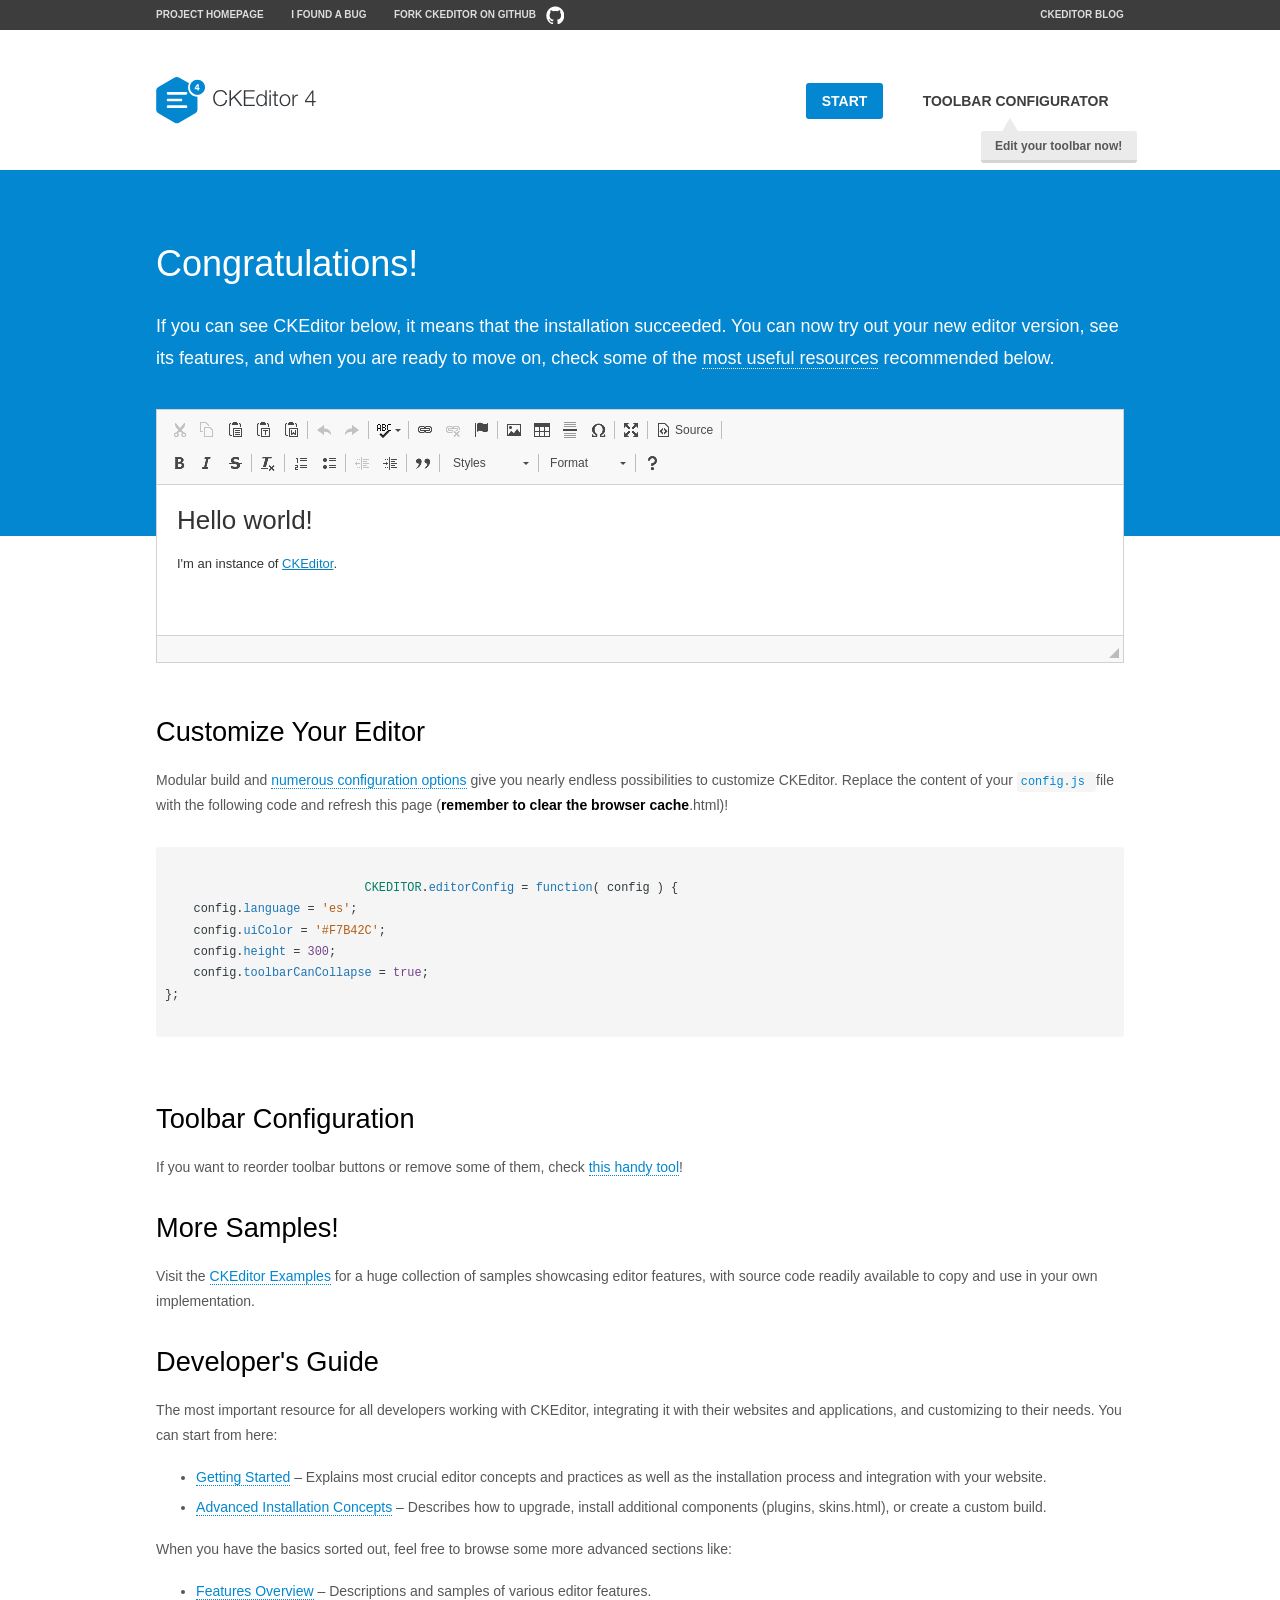
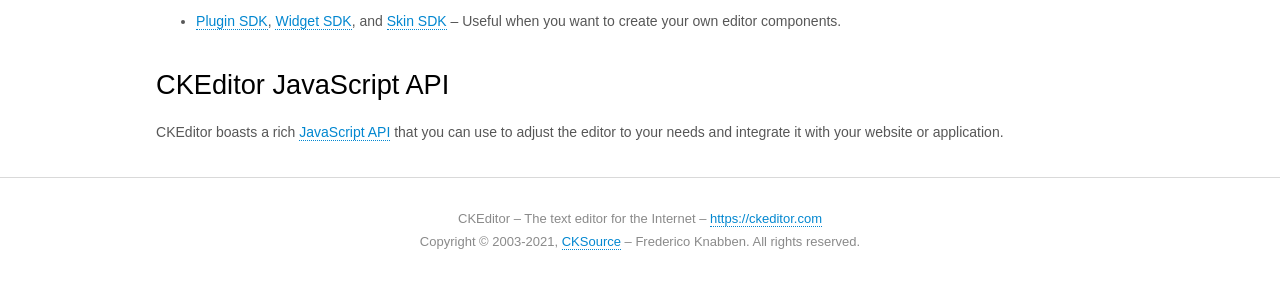
<file: WebContent/ckeditor/samples/index.html>
<!DOCTYPE html>
<!--
Copyright (c) 2003-2021, CKSource - Frederico Knabben. All rights reserved.
For licensing, see LICENSE.md or https://ckeditor.com/legal/ckeditor-oss-license
-->
<html lang="en">
<head>
<meta charset="utf-8">
<title>CKEditor Sample</title>
<script src="../ckeditor.js"></script>
<script src="js/sample.js"></script>
<link rel="stylesheet" href="css/samples.css">
<link rel="stylesheet" href="toolbarconfigurator/lib/codemirror/neo.css">
<meta name="viewport" content="width=device-width,initial-scale=1">
<meta name="description"
	content="Try the latest sample of CKEditor 4 and learn more about customizing your WYSIWYG editor with endless possibilities.">
</head>
<body id="main">

	<nav class="navigation-a">
		<div class="grid-container">
			<ul class="navigation-a-left grid-width-70">
				<li><a href="https://ckeditor.com/ckeditor-4/">Project
						Homepage</a></li>
				<li><a href="https://github.com/ckeditor/ckeditor4/issues">I
						found a bug</a></li>
				<li><a href="https://github.com/ckeditor/ckeditor4"
					class="icon-pos-right icon-navigation-a-github">Fork CKEditor
						on GitHub</a></li>
			</ul>
			<ul class="navigation-a-right grid-width-30">
				<li><a href="https://ckeditor.com/blog/">CKEditor Blog</a></li>
			</ul>
		</div>
	</nav>

	<header class="header-a">
		<div class="grid-container">
			<h1 class="header-a-logo grid-width-30">
				<a href="index.html"><img src="img/logo.svg"
					onerror="this.src='img/logo.png'; this.onerror=null;"
					alt="CKEditor Sample"></a>
			</h1>

			<nav class="navigation-b grid-width-70">
				<ul>
					<li><a href="index.html" class="button-a button-a-background">Start</a></li>
					<li><a href="toolbarconfigurator/index.html" class="button-a">Toolbar
							configurator <span class="balloon-a balloon-a-nw">Edit
								your toolbar now!</span>
					</a></li>
				</ul>
			</nav>
		</div>
	</header>

	<main>
		<div class="adjoined-top">
			<div class="grid-container">
				<div class="content grid-width-100">
					<h1>Congratulations!</h1>
					<p>
						If you can see CKEditor below, it means that the installation
						succeeded. You can now try out your new editor version, see its
						features, and when you are ready to move on, check some of the <a
							href="#sample-customize">most useful resources</a> recommended
						below.
					</p>
				</div>
			</div>
		</div>
		<div class="adjoined-bottom">
			<div class="grid-container">
				<div class="grid-width-100">
					<div id="editor">
						<h1>Hello world!</h1>
						<p>
							I'm an instance of <a href="https://ckeditor.com">CKEditor</a>.
						</p>
					</div>
				</div>
			</div>
		</div>

		<div class="grid-container">
			<div class="content grid-width-100">
				<section id="sample-customize">
					<h2>Customize Your Editor</h2>
					<p>
						Modular build and <a
							href="https://ckeditor.com/docs/ckeditor4/latest/guide/dev_configuration.html">numerous
							configuration options</a> give you nearly endless possibilities to
						customize CKEditor. Replace the content of your
						<code>
							<a href="../config.js">config.js</a>
						</code>
						file with the following code and refresh this page (<strong>remember
							to clear the browser cache</strong>.html)!
					</p>
					<pre class="cm-s-neo CodeMirror">
						<code>
							<span style="padding-right: 0.1px;"><span
								class="cm-variable">CKEDITOR</span>.<span class="cm-property">editorConfig</span> <span
								class="cm-operator">=</span> <span class="cm-keyword">function</span>( <span
								class="cm-def">config</span> ) {</span>
<span style="padding-right: 0.1px;"><span class="cm-tab">	</span><span
								class="cm-variable-2">config</span>.<span class="cm-property">language</span> <span
								class="cm-operator">=</span> <span class="cm-string">'es'</span>;</span>
<span style="padding-right: 0.1px;"><span class="cm-tab">	</span><span
								class="cm-variable-2">config</span>.<span class="cm-property">uiColor</span> <span
								class="cm-operator">=</span> <span class="cm-string">'#F7B42C'</span>;</span>
<span style="padding-right: 0.1px;"><span class="cm-tab">	</span><span
								class="cm-variable-2">config</span>.<span class="cm-property">height</span> <span
								class="cm-operator">=</span> <span class="cm-number">300</span>;</span>
<span style="padding-right: 0.1px;"><span class="cm-tab">	</span><span
								class="cm-variable-2">config</span>.<span class="cm-property">toolbarCanCollapse</span> <span
								class="cm-operator">=</span> <span class="cm-atom">true</span>;</span>
<span style="padding-right: 0.1px;">};</span>
						</code>
					</pre>
				</section>

				<section>
					<h2>Toolbar Configuration</h2>
					<p>
						If you want to reorder toolbar buttons or remove some of them,
						check <a href="toolbarconfigurator/index.html">this handy tool</a>!
					</p>
				</section>

				<section>
					<h2>More Samples!</h2>
					<p>
						Visit the <a
							href="https://ckeditor.com/docs/ckeditor4/latest/examples/index.html">CKEditor
							Examples</a> for a huge collection of samples showcasing editor
						features, with source code readily available to copy and use in
						your own implementation.
					</p>
				</section>

				<section>
					<h2>Developer's Guide</h2>
					<p>The most important resource for all developers working with
						CKEditor, integrating it with their websites and applications, and
						customizing to their needs. You can start from here:</p>
					<ul>
						<li><a
							href="https://ckeditor.com/docs/ckeditor4/latest/guide/dev_installation.html">Getting
								Started</a> &ndash; Explains most crucial editor concepts and
							practices as well as the installation process and integration
							with your website.</li>
						<li><a
							href="https://ckeditor.com/docs/ckeditor4/latest/guide/dev_advanced_installation.html">Advanced
								Installation Concepts</a> &ndash; Describes how to upgrade, install
							additional components (plugins, skins.html), or create a custom
							build.</li>
					</ul>
					<p>When you have the basics sorted out, feel free to browse
						some more advanced sections like:</p>
					<ul>
						<li><a
							href="https://ckeditor.com/docs/ckeditor4/latest/features/index.html">Features
								Overview</a> &ndash; Descriptions and samples of various editor
							features.</li>
						<li><a
							href="https://ckeditor.com/docs/ckeditor4/latest/guide/plugin_sdk_intro.html">Plugin
								SDK</a>, <a
							href="https://ckeditor.com/docs/ckeditor4/latest/guide/widget_sdk_intro.html">Widget
								SDK</a>, and <a
							href="https://ckeditor.com/docs/ckeditor4/latest/guide/skin_sdk_intro.html">Skin
								SDK</a> &ndash; Useful when you want to create your own editor
							components.</li>
					</ul>
				</section>

				<section>
					<h2>CKEditor JavaScript API</h2>
					<p>
						CKEditor boasts a rich <a
							href="https://ckeditor.com/docs/ckeditor4/latest/api/index.html">JavaScript
							API</a> that you can use to adjust the editor to your needs and
						integrate it with your website or application.
					</p>
				</section>
			</div>
		</div>
	</main>

	<footer class="footer-a grid-container">
		<div class="grid-container">
			<p class="grid-width-100">
				CKEditor &ndash; The text editor for the Internet &ndash; <a
					class="samples" href="https://ckeditor.com/">https://ckeditor.com</a>
			</p>
			<p class="grid-width-100" id="copy">
				Copyright &copy; 2003-2021, <a class="samples"
					href="https://cksource.com/">CKSource</a> &ndash; Frederico
				Knabben. All rights reserved.
			</p>
		</div>
	</footer>
	<script>
	initSample();
</script>

</body>
</html>
</file>
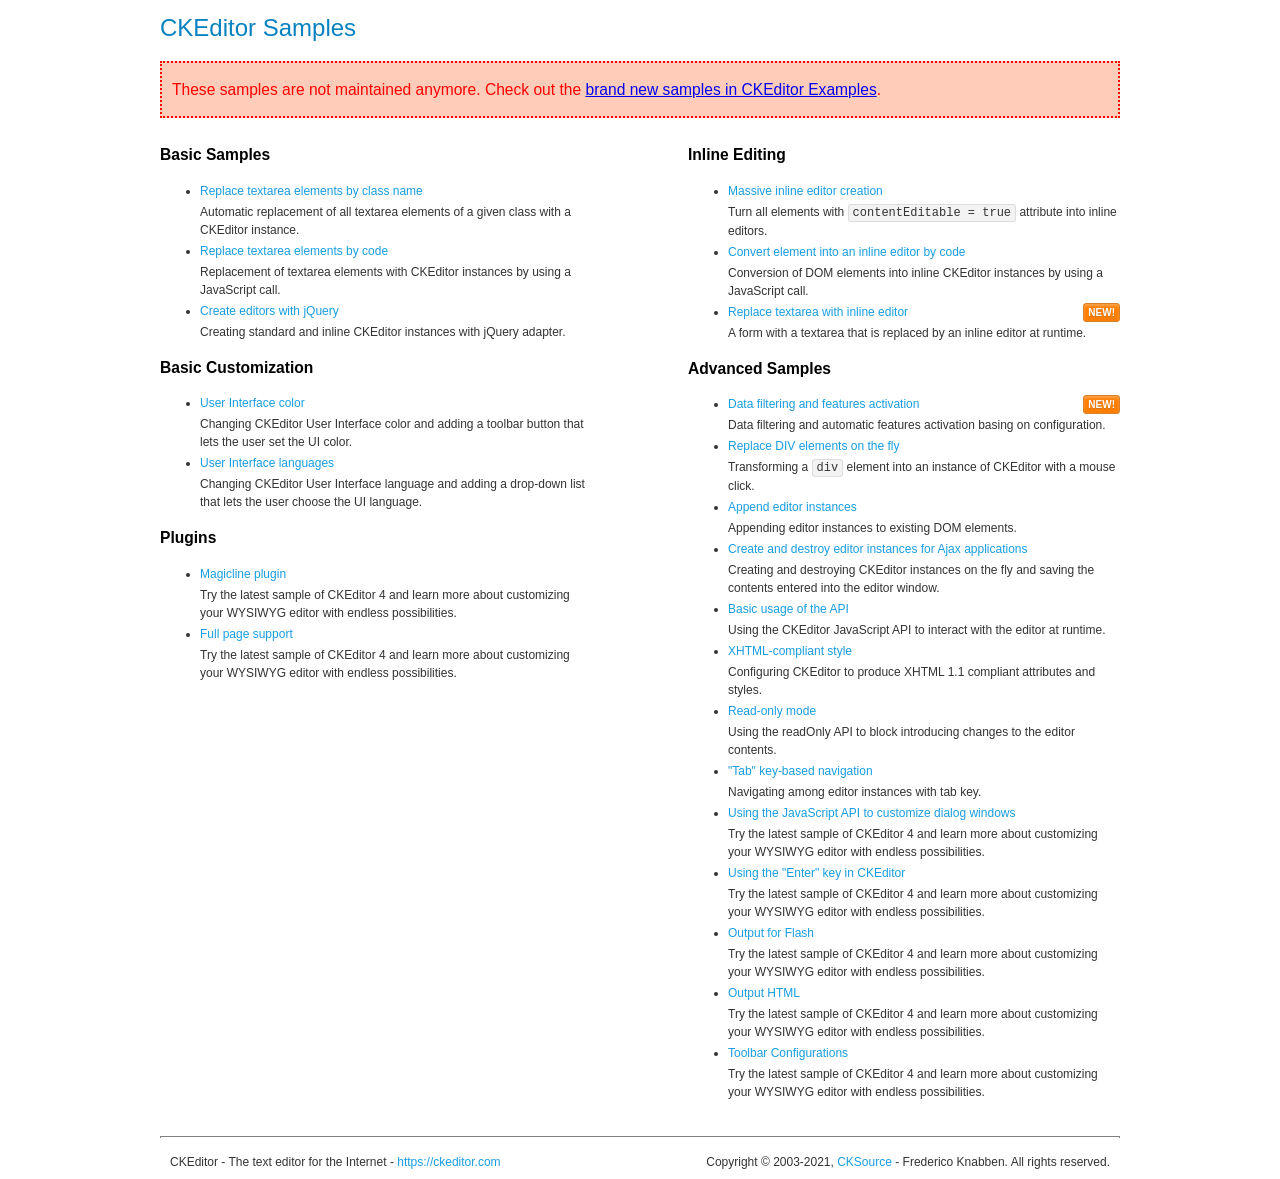
<file: WebContent/ckeditor/samples/old/index.html>
<!DOCTYPE html>
<!--
Copyright (c) 2003-2021, CKSource - Frederico Knabben. All rights reserved.
For licensing, see LICENSE.md or https://ckeditor.com/legal/ckeditor-oss-license
-->
<html lang="en">
<head>
<meta charset="utf-8">
<title>CKEditor Samples</title>
<link rel="stylesheet" href="sample.css">
<meta name="description"
	content="Try the latest sample of CKEditor 4 and learn more about customizing your WYSIWYG editor with endless possibilities.">
</head>
<body>
	<h1 class="samples">CKEditor Samples</h1>
	<div class="warning deprecated">
		These samples are not maintained anymore. Check out the <a
			href="https://ckeditor.com/docs/ckeditor4/latest/examples/index.html">brand
			new samples in CKEditor Examples</a>.
	</div>
	<div class="twoColumns">
		<div class="twoColumnsLeft">
			<h2 class="samples">Basic Samples</h2>
			<dl class="samples">
				<dt>
					<a class="samples" href="replacebyclass.html">Replace textarea
						elements by class name</a>
				</dt>
				<dd>Automatic replacement of all textarea elements of a given
					class with a CKEditor instance.</dd>

				<dt>
					<a class="samples" href="replacebycode.html">Replace textarea
						elements by code</a>
				</dt>
				<dd>Replacement of textarea elements with CKEditor instances by
					using a JavaScript call.</dd>

				<dt>
					<a class="samples" href="jquery.html">Create editors with
						jQuery</a>
				</dt>
				<dd>Creating standard and inline CKEditor instances with jQuery
					adapter.</dd>
			</dl>

			<h2 class="samples">Basic Customization</h2>
			<dl class="samples">
				<dt>
					<a class="samples" href="uicolor.html">User Interface color</a>
				</dt>
				<dd>Changing CKEditor User Interface color and adding a toolbar
					button that lets the user set the UI color.</dd>

				<dt>
					<a class="samples" href="uilanguages.html">User Interface
						languages</a>
				</dt>
				<dd>Changing CKEditor User Interface language and adding a
					drop-down list that lets the user choose the UI language.</dd>
			</dl>


			<h2 class="samples">Plugins</h2>
			<dl class="samples">
				<dt>
					<a class="samples" href="magicline/magicline.html">Magicline
						plugin</a>
				</dt>
				<dd>Try the latest sample of CKEditor 4 and learn more about
					customizing your WYSIWYG editor with endless possibilities.</dd>

				<dt>
					<a class="samples" href="wysiwygarea/fullpage.html">Full page
						support</a>
				</dt>
				<dd>Try the latest sample of CKEditor 4 and learn more about
					customizing your WYSIWYG editor with endless possibilities.</dd>
			</dl>
		</div>
		<div class="twoColumnsRight">
			<h2 class="samples">Inline Editing</h2>
			<dl class="samples">
				<dt>
					<a class="samples" href="inlineall.html">Massive inline editor
						creation</a>
				</dt>
				<dd>
					Turn all elements with
					<code>contentEditable = true</code>
					attribute into inline editors.
				</dd>

				<dt>
					<a class="samples" href="inlinebycode.html">Convert element
						into an inline editor by code</a>
				</dt>
				<dd>Conversion of DOM elements into inline CKEditor instances
					by using a JavaScript call.</dd>

				<dt>
					<a class="samples" href="inlinetextarea.html">Replace textarea
						with inline editor</a> <span class="new">New!</span>
				</dt>
				<dd>A form with a textarea that is replaced by an inline editor
					at runtime.</dd>


			</dl>

			<h2 class="samples">Advanced Samples</h2>
			<dl class="samples">
				<dt>
					<a class="samples" href="datafiltering.html">Data filtering and
						features activation</a> <span class="new">New!</span>
				</dt>
				<dd>Data filtering and automatic features activation basing on
					configuration.</dd>

				<dt>
					<a class="samples" href="divreplace.html">Replace DIV elements
						on the fly</a>
				</dt>
				<dd>
					Transforming a
					<code>div</code>
					element into an instance of CKEditor with a mouse click.
				</dd>

				<dt>
					<a class="samples" href="appendto.html">Append editor instances</a>
				</dt>
				<dd>Appending editor instances to existing DOM elements.</dd>

				<dt>
					<a class="samples" href="ajax.html">Create and destroy editor
						instances for Ajax applications</a>
				</dt>
				<dd>Creating and destroying CKEditor instances on the fly and
					saving the contents entered into the editor window.</dd>

				<dt>
					<a class="samples" href="api.html">Basic usage of the API</a>
				</dt>
				<dd>Using the CKEditor JavaScript API to interact with the
					editor at runtime.</dd>

				<dt>
					<a class="samples" href="xhtmlstyle.html">XHTML-compliant style</a>
				</dt>
				<dd>Configuring CKEditor to produce XHTML 1.1 compliant
					attributes and styles.</dd>

				<dt>
					<a class="samples" href="readonly.html">Read-only mode</a>
				</dt>
				<dd>Using the readOnly API to block introducing changes to the
					editor contents.</dd>

				<dt>
					<a class="samples" href="tabindex.html">"Tab" key-based
						navigation</a>
				</dt>
				<dd>Navigating among editor instances with tab key.</dd>



				<dt>
					<a class="samples" href="dialog/dialog.html">Using the
						JavaScript API to customize dialog windows</a>
				</dt>
				<dd>Try the latest sample of CKEditor 4 and learn more about
					customizing your WYSIWYG editor with endless possibilities.</dd>

				<dt>
					<a class="samples" href="enterkey/enterkey.html">Using the
						&quot;Enter&quot; key in CKEditor</a>
				</dt>
				<dd>Try the latest sample of CKEditor 4 and learn more about
					customizing your WYSIWYG editor with endless possibilities.</dd>

				<dt>
					<a class="samples" href="htmlwriter/outputforflash.html">Output
						for Flash</a>
				</dt>
				<dd>Try the latest sample of CKEditor 4 and learn more about
					customizing your WYSIWYG editor with endless possibilities.</dd>

				<dt>
					<a class="samples" href="htmlwriter/outputhtml.html">Output
						HTML</a>
				</dt>
				<dd>Try the latest sample of CKEditor 4 and learn more about
					customizing your WYSIWYG editor with endless possibilities.</dd>

				<dt>
					<a class="samples" href="toolbar/toolbar.html">Toolbar
						Configurations</a>
				</dt>
				<dd>Try the latest sample of CKEditor 4 and learn more about
					customizing your WYSIWYG editor with endless possibilities.</dd>

			</dl>
		</div>
	</div>
	<div id="footer">
		<hr>
		<p>
			CKEditor - The text editor for the Internet - <a class="samples"
				href="https://ckeditor.com/">https://ckeditor.com</a>
		</p>
		<p id="copy">
			Copyright &copy; 2003-2021, <a class="samples"
				href="https://cksource.com/">CKSource</a> - Frederico Knabben. All
			rights reserved.
		</p>
	</div>
</body>
</html>
</file>
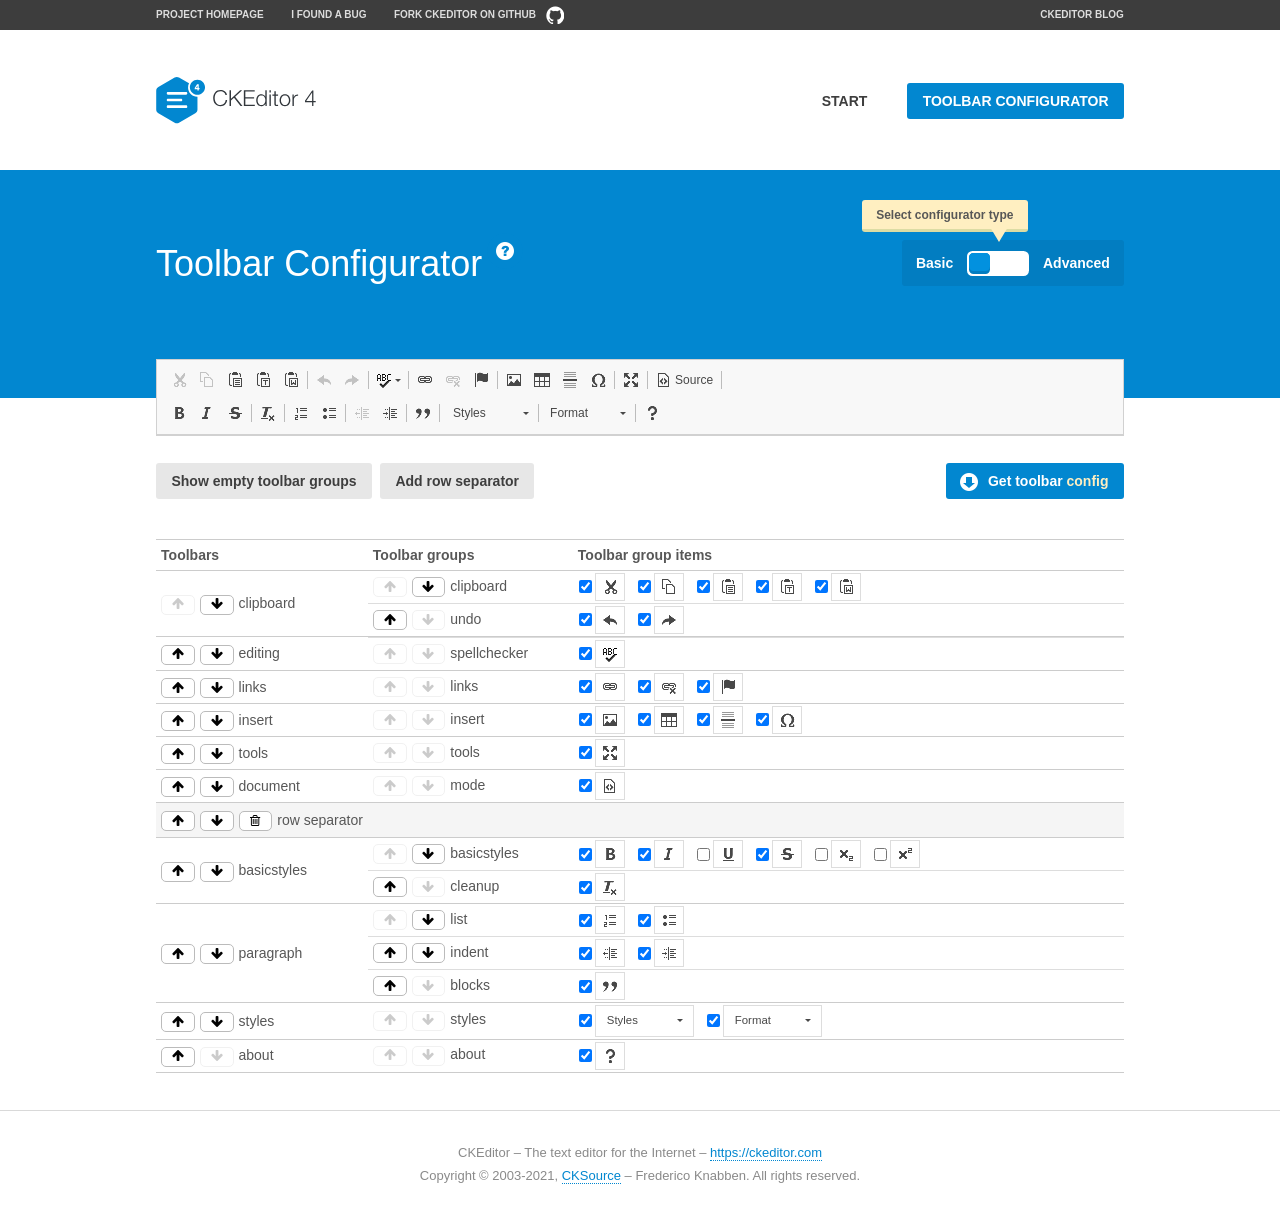
<file: WebContent/ckeditor/samples/toolbarconfigurator/index.html>
<!DOCTYPE html>
<!--
Copyright (c) 2003-2021, CKSource - Frederico Knabben. All rights reserved.
For licensing, see LICENSE.md or https://ckeditor.com/legal/ckeditor-oss-license
-->
<!--[if IE 8]><html class="ie8"><![endif]-->
<!--[if gt IE 8]><html><![endif]-->
<!--[if !IE]><!-->
<html lang="en">
<!--<![endif]-->
<head>
<meta charset="utf-8">
<title>Toolbar Configurator</title>
<script src="../../ckeditor.js"></script>
<script>
		if ( CKEDITOR.env.ie && CKEDITOR.env.version < 9 )
			CKEDITOR.tools.enableHtml5Elements( document );
	</script>
<link rel="stylesheet" href="lib/codemirror/codemirror.css">
<link rel="stylesheet" href="lib/codemirror/show-hint.css">
<link rel="stylesheet" href="lib/codemirror/neo.css">
<link rel="stylesheet" href="css/fontello.css">
<link rel="stylesheet" href="../css/samples.css">
<meta name="description"
	content="Try the latest sample of CKEditor 4 and learn more about customizing your WYSIWYG editor with endless possibilities.">
</head>
<body id="toolbar">

	<nav class="navigation-a">
		<div class="grid-container">
			<ul class="navigation-a-left grid-width-70">
				<li><a href="https://ckeditor.com/ckeditor-4/">Project
						Homepage</a></li>
				<li><a href="https://github.com/ckeditor/ckeditor4/issues">I
						found a bug</a></li>
				<li><a href="https://github.com/ckeditor/ckeditor4"
					class="icon-pos-right icon-navigation-a-github">Fork CKEditor
						on GitHub</a></li>
			</ul>
			<ul class="navigation-a-right grid-width-30">
				<li><a href="https://ckeditor.com/blog/">CKEditor Blog</a></li>
			</ul>
		</div>
	</nav>

	<header class="header-a">
		<div class="grid-container">
			<h1 class="header-a-logo grid-width-30">
				<a href="../index.html"><img src="../img/logo.svg"
					onerror="this.src='../img/logo.png'; this.onerror=null;"
					alt="CKEditor Logo"></a>
			</h1>
			<nav class="navigation-b grid-width-70">
				<ul>
					<li><a href="../index.html" class="button-a">Start</a></li>
					<li><a href="index.html" class="button-a button-a-background">Toolbar
							configurator</a></li>
				</ul>
			</nav>
		</div>
	</header>

	<main>
		<div class="adjoined-top">
			<div class="grid-container">
				<div class="content grid-width-100">
					<div class="grid-container-nested">
						<h1 class="grid-width-60">
							Toolbar Configurator <a href="#help-content" type="button"
								title="Configurator help" id="help"
								class="button-a button-a-background button-a-no-text icon-pos-left icon-question-mark">Help</a>
						</h1>

						<div class="grid-width-40 grid-switch-magic">
							<div class="switch">
								<span class="balloon-a balloon-a-se">Select configurator
									type</span> <input type="radio" name="radio" data-num="1"
									id="radio-basic" /> <input type="radio" name="radio"
									data-num="2" id="radio-advanced" /> <label data-for="1"
									for="radio-basic">Basic</label> <span class="switch-inner">
									<span class="handler"></span>
								</span> <label data-for="2" for="radio-advanced">Advanced</label>
							</div>
						</div>
					</div>
				</div>
			</div>
		</div>
		<div class="adjoined-bottom">
			<div class="grid-container">
				<div class="grid-width-100">
					<div class="editors-container">
						<div id="editor-basic"></div>
						<div id="editor-advanced"></div>
					</div>
				</div>
			</div>
		</div>

		<div class="grid-container configurator">
			<div class="content grid-width-100">
				<div class="configurator">
					<div>
						<div id="toolbarModifierWrapper"></div>
					</div>
				</div>
			</div>
		</div>

		<div id="help-content">
			<div class="grid-container">
				<div class="grid-width-100">
					<h2>What Am I Doing Here?</h2>

					<div class="grid-container grid-container-nested">
						<div class="basic">
							<div class="grid-width-50">
								<p>
									Arrange <a
										href="https://ckeditor.com/docs/ckeditor4/latest/api/CKEDITOR_config.html#cfg-toolbarGroups">toolbar
										groups</a>, toggle <a
										href="https://ckeditor.com/docs/ckeditor4/latest/api/CKEDITOR_config.html#cfg-removeButtons">button
										visibility</a> according to your needs and get your toolbar
									configuration.
								</p>
								<p>
									You can replace the content of the <a href="../../config.js"><code>config.js</code></a>
									file with the generated configuration. If you already set some
									configuration options you will need to merge both
									configurations.
								</p>
							</div>
							<div class="grid-width-50">
								<p>
									Read more about different ways of <a
										href="https://ckeditor.com/docs/ckeditor4/latest/guide/dev_configuration.html">setting
										configuration</a> and do not forget about <strong>clearing
										browser cache</strong>.
								</p>
								<p>
									Arranging toolbar groups is the recommended way of configuring
									the toolbar, but if you need more freedom you can use the <a
										href="#advanced">advanced configurator</a>.
								</p>
							</div>
						</div>
						<div class="advanced" style="display: none;">
							<div class="grid-width-50">
								<p>
									With this code editor you can edit your <a
										href="https://ckeditor.com/docs/ckeditor4/latest/api/CKEDITOR_config.html#cfg-toolbar">toolbar
										configuration</a> live.
								</p>
								<p>
									You can replace the content of the <a href="../../config.js"><code>config.js</code></a>
									file with the generated configuration. If you already set some
									configuration options you will need to merge both
									configurations.
								</p>
							</div>
							<div class="grid-width-50">
								<p>
									Read more about different ways of <a
										href="https://ckeditor.com/docs/ckeditor4/latest/guide/dev_configuration.html">setting
										configuration</a> and do not forget about <strong>clearing
										browser cache</strong>.
								</p>
							</div>
						</div>
					</div>

					<p class="grid-container grid-container-nested">
						<button type="button"
							class="help-content-close grid-width-100 button-a button-a-background">Got
							it. Let's play!</button>
					</p>
				</div>
			</div>
		</div>
	</main>

	<footer class="footer-a grid-container">
		<p class="grid-width-100">
			CKEditor &ndash; The text editor for the Internet &ndash; <a
				class="samples" href="https://ckeditor.com/">https://ckeditor.com</a>
		</p>
		<p class="grid-width-100" id="copy">
			Copyright &copy; 2003-2021, <a class="samples"
				href="https://cksource.com/">CKSource</a> &ndash; Frederico Knabben.
			All rights reserved.
		</p>
	</footer>

	<script src="lib/codemirror/codemirror.js"></script>
	<script src="lib/codemirror/javascript.js"></script>
	<script src="lib/codemirror/show-hint.js"></script>

	<script src="js/fulltoolbareditor.js"></script>
	<script src="js/abstracttoolbarmodifier.js"></script>
	<script src="js/toolbarmodifier.js"></script>
	<script src="js/toolbartextmodifier.js"></script>
	<script src="../js/sf.js"></script>

	<script>
	( function() {
		'use strict';

		var mode = ( window.location.hash.substr( 1 ) === 'advanced' ) ? 'advanced' : 'basic',
			configuratorSection = CKEDITOR.document.findOne( 'main > .grid-container.configurator' ),
			basicInstruction = CKEDITOR.document.findOne( '#help-content .basic' ),
			advancedInstruction = CKEDITOR.document.findOne( '#help-content .advanced' ),

			// Configurator mode switcher.
			modeSwitchBasic = CKEDITOR.document.getById( 'radio-basic' ),
			modeSwitchAdvanced = CKEDITOR.document.getById( 'radio-advanced' );

		// Initial setup
		function updateSwitcher() {
			if ( mode === 'advanced' ) {
				modeSwitchAdvanced.$.checked = true;
			} else {
				modeSwitchBasic.$.checked = true;
			}
		}

		updateSwitcher();

		CKEDITOR.document.getWindow().on( 'hashchange', function( e ) {
			var hash = window.location.hash.substr( 1 );
			if ( !( hash === 'advanced' || hash === 'basic' ) ) {
				return;
			}
			mode = hash;
			onToolbarsDone( mode );
		} );

		CKEDITOR.document.getWindow().on( 'resize', function() {
			updateToolbar( ( mode === 'basic' ? toolbarModifier : toolbarTextModifier )[ 'editorInstance' ] );
		} );

		function onRefresh( modifier ) {
			modifier = modifier || this;

			if ( mode === 'basic' && modifier instanceof ToolbarConfigurator.ToolbarTextModifier ) {
				return;
			}

			// CodeMirror container becomes visible, so we need to refresh and to avoid rendering problems.
			if ( mode === 'advanced' && modifier instanceof ToolbarConfigurator.ToolbarTextModifier ) {
				modifier.codeContainer.refresh();
			}

			updateToolbar( modifier.editorInstance );
		}

		function updateToolbar( editor ) {
			var editorContainer = editor.container;

			// Not always editor is loaded.
			if ( !editorContainer ) {
				return;
			}

			var displayStyle = editorContainer.getStyle( 'display' );

			editorContainer.setStyle( 'display', 'block' );

			var newHeight = editorContainer.getSize( 'height' );

			var newMarginTop = parseInt( editorContainer.getComputedStyle( 'margin-top' ), 10 );
			newMarginTop = ( isNaN( newMarginTop ) ? 0 : Number( newMarginTop ) );

			var newMarginBottom = parseInt( editorContainer.getComputedStyle( 'margin-bottom' ), 10 );
			newMarginBottom = ( isNaN( newMarginBottom ) ? 0 : Number( newMarginBottom ) );

			var result = newHeight + newMarginTop + newMarginBottom;

			editorContainer.setStyle( 'display', displayStyle );

			editor.container.getAscendant( 'div' ).setStyle( 'height', result + 'px' );
		}

		var toolbarModifier = new ToolbarConfigurator.ToolbarModifier( 'editor-basic' );

		var done = 0;
		toolbarModifier.init( onToolbarInit );
		toolbarModifier.onRefresh = onRefresh;

		CKEDITOR.document.getById( 'toolbarModifierWrapper' ).append( toolbarModifier.mainContainer );

		var toolbarTextModifier = new ToolbarConfigurator.ToolbarTextModifier( 'editor-advanced' );
		toolbarTextModifier.init( onToolbarInit );
		toolbarTextModifier.onRefresh = onRefresh;

		function onToolbarInit() {
			if ( ++done === 2 ) {
				onToolbarsDone();

				positionSticky.watch( CKEDITOR.document.findOne( '.toolbar' ), function() {
					return mode === 'advanced';
				} );
			}
		}

		function onToolbarsDone() {
			if ( mode === 'basic' ) {
				toggleModeBasic( false );
			} else {
				toggleModeAdvanced( false );
			}

			updateSwitcher();

			setTimeout( function() {
				CKEDITOR.document.findOne( '.editors-container' ).addClass( 'active' );
				CKEDITOR.document.findOne( '#toolbarModifierWrapper' ).addClass( 'active' );
			}, 200 );
		}

		CKEDITOR.document.getById( 'toolbarModifierWrapper' ).append( toolbarTextModifier.mainContainer );

		function toogleModeSwitch( onElement, offElement, onModifier, offModifier ) {
			onElement.addClass( 'fancy-button-active' );
			offElement.removeClass( 'fancy-button-active' );

			onModifier.showUI();
			offModifier.hideUI();
		}

		function toggleModeBasic( callOnRefresh ) {
			callOnRefresh = ( callOnRefresh !== false );
			mode = 'basic';
			window.location.hash = '#basic';
			toogleModeSwitch( modeSwitchBasic, modeSwitchAdvanced, toolbarModifier, toolbarTextModifier );

			configuratorSection.removeClass( 'freed-width' );
			basicInstruction.show();
			advancedInstruction.hide();

			callOnRefresh && onRefresh( toolbarModifier );
		}

		function toggleModeAdvanced( callOnRefresh ) {
			callOnRefresh = ( callOnRefresh !== false );
			mode = 'advanced';
			window.location.hash = '#advanced';
			toogleModeSwitch( modeSwitchAdvanced, modeSwitchBasic, toolbarTextModifier, toolbarModifier );

			configuratorSection.addClass( 'freed-width' );
			advancedInstruction.show();
			basicInstruction.hide();

			callOnRefresh && onRefresh( toolbarTextModifier );
		}

		modeSwitchBasic.on( 'click', toggleModeBasic );
		modeSwitchAdvanced.on( 'click', toggleModeAdvanced );

		//
		// Position:sticky for the toolbar.
		//

		// Will make elements behave like they were styled with position:sticky.
		var positionSticky = {
			// Store object: {
			// 		element: CKEDITOR.dom.element, // Element which will float.
			// 		placeholder: CKEDITOR.dom.element, // Placeholder which is place to prevent page bounce.
			// 		isFixed: boolean // Whether element float now.
			// }
			watched: [],

			active: [],

			staticContainer: null,

			init: function() {
				var element = CKEDITOR.dom.element.createFromHtml(
					'<div class="staticContainer">' +
						'<div class="grid-container" >' +
							'<div class="grid-width-100">' +
								'<div class="inner"></div>' +
							'</div>' +
						'</div>' +
					'</div>' );

				this.staticContainer = element.findOne( '.inner' );

				CKEDITOR.document.getBody().append( element );
			},

			watch: function( element, preventFunc ) {
				this.watched.push( {
					element: element,
					placeholder: new CKEDITOR.dom.element( 'div' ),
					isFixed: false,
					preventFunc: preventFunc
				} );
			},

			checkAll: function() {
				for ( var i = 0; i < this.watched.length; i++ ) {
					this.check( this.watched[ i ] );
				}
			},

			check: function( element ) {
				var isFixed = element.isFixed;
				var shouldBeFixed = this.shouldBeFixed( element );

				// Nothing to be done.
				if ( isFixed === shouldBeFixed ) {
					return;
				}

				var placeholder = element.placeholder;

				if ( isFixed ) {
					// Unfixing.

					element.element.insertBefore( placeholder );
					placeholder.remove();

					element.element.removeStyle( 'margin' );

					this.active.splice( CKEDITOR.tools.indexOf( this.active, element ), 1 );

				} else {
					// Fixing.
					placeholder.setStyle( 'width', element.element.getSize( 'width' ) + 'px' );
					placeholder.setStyle( 'height', element.element.getSize( 'height' ) + 'px' );
					placeholder.setStyle( 'margin-bottom', element.element.getComputedStyle( 'margin-bottom' ) );
					placeholder.setStyle( 'display', element.element.getComputedStyle( 'display' ) );
					placeholder.insertAfter( element.element );

					this.staticContainer.append( element.element );

					this.active.push( element );
				}

				element.isFixed = !element.isFixed;
			},

			shouldBeFixed: function( element ) {
				if ( element.preventFunc && element.preventFunc() ) {
					return false;
				}

				// If element is already fixed we are checking it's placeholder.
				var related = ( element.isFixed ? element.placeholder : element.element ),
					clientRect = related.$.getBoundingClientRect(),
					staticHeight = this.staticContainer.getSize('height' ),
					elemHeight = element.element.getSize( 'height' );

				if ( element.isFixed ) {
					return ( clientRect.top + elemHeight < staticHeight );
				} else {
					return ( clientRect.top < staticHeight );
				}
			}
		};

		positionSticky.init();

		CKEDITOR.document.getWindow().on( 'scroll',
			CKEDITOR.tools.eventsBuffer( 100, positionSticky.checkAll, positionSticky ).input
		);

		// Make the toolbar sticky.
		positionSticky.watch( CKEDITOR.document.findOne( '.editors-container' ) );

		// Help button and help-content.
		( function() {
			var helpButton = CKEDITOR.document.getById( 'help' ),
				helpContent = CKEDITOR.document.getById( 'help-content' );

			// Don't show help button on IE8 because it's unsupported by Pico Modal.
			if ( CKEDITOR.env.ie && CKEDITOR.env.version == 8 ) {
				helpButton.hide();
			} else {
				// Display help modal when the button is clicked.
				helpButton.on( 'click', function( evt ) {
					SF.modal( {
						// Clone modal content from DOM.
						content: helpContent.getHtml(),

						afterCreate: function( modal ) {
							// Enable modal content button to close the modal.
							new CKEDITOR.dom.element( modal.modalElem() ).findOne( '.help-content-close' ).once( 'click', modal.close );
						}
					} ).show();
				} );
			}
		} )();
	} )();
</script>
</body>
</html>
</file>
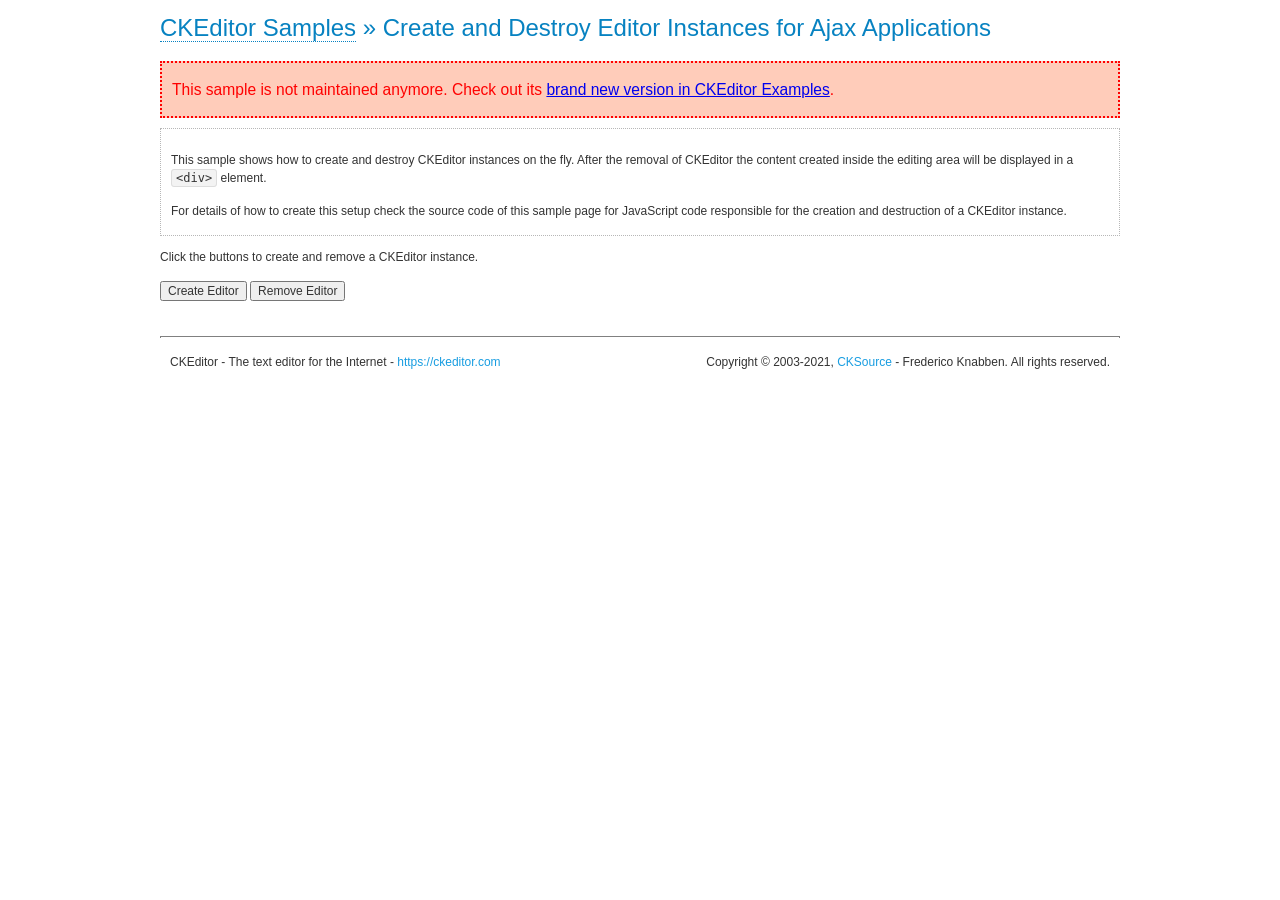
<file: WebContent/ckeditor/samples/old/ajax.html>
<!DOCTYPE html>
<!--
Copyright (c) 2003-2021, CKSource - Frederico Knabben. All rights reserved.
For licensing, see LICENSE.md or https://ckeditor.com/legal/ckeditor-oss-license
-->
<html lang="en">
<head>
<meta charset="utf-8">
<title>Ajax &mdash; CKEditor Sample</title>
<script src="../../ckeditor.js"></script>
<link rel="stylesheet" href="sample.css">
<meta name="description"
	content="Try the latest sample of CKEditor 4 and learn more about customizing your WYSIWYG editor with endless possibilities.">
<script>

		var editor, html = '';

		function createEditor() {
			if ( editor )
				return;

			// Create a new editor inside the <div id="editor">, setting its value to html
			var config = {};
			editor = CKEDITOR.appendTo( 'editor', config, html );
		}

		function removeEditor() {
			if ( !editor )
				return;

			// Retrieve the editor contents. In an Ajax application, this data would be
			// sent to the server or used in any other way.
			document.getElementById( 'editorcontents' ).innerHTML = html = editor.getData();
			document.getElementById( 'contents' ).style.display = '';

			// Destroy the editor.
			editor.destroy();
			editor = null;
		}

	</script>
</head>
<body>
	<h1 class="samples">
		<a href="index.html">CKEditor Samples</a> &raquo; Create and Destroy
		Editor Instances for Ajax Applications
	</h1>
	<div class="warning deprecated">
		This sample is not maintained anymore. Check out its <a
			href="https://ckeditor.com/docs/ckeditor4/latest/examples/saveajax.html">brand
			new version in CKEditor Examples</a>.
	</div>
	<div class="description">
		<p>
			This sample shows how to create and destroy CKEditor instances on the
			fly. After the removal of CKEditor the content created inside the
			editing area will be displayed in a
			<code>&lt;div&gt;</code>
			element.
		</p>
		<p>For details of how to create this setup check the source code
			of this sample page for JavaScript code responsible for the creation
			and destruction of a CKEditor instance.</p>
	</div>
	<p>Click the buttons to create and remove a CKEditor instance.</p>
	<p>
		<input onclick="createEditor();" type="button" value="Create Editor">
		<input onclick="removeEditor();" type="button" value="Remove Editor">
	</p>
	<!-- This div will hold the editor. -->
	<div id="editor"></div>
	<div id="contents" style="display: none">
		<p>Edited Contents:</p>
		<!-- This div will be used to display the editor contents. -->
		<div id="editorcontents"></div>
	</div>
	<div id="footer">
		<hr>
		<p>
			CKEditor - The text editor for the Internet - <a class="samples"
				href="https://ckeditor.com/">https://ckeditor.com</a>
		</p>
		<p id="copy">
			Copyright &copy; 2003-2021, <a class="samples"
				href="https://cksource.com/">CKSource</a> - Frederico Knabben. All
			rights reserved.
		</p>
	</div>
</body>
</html>
</file>
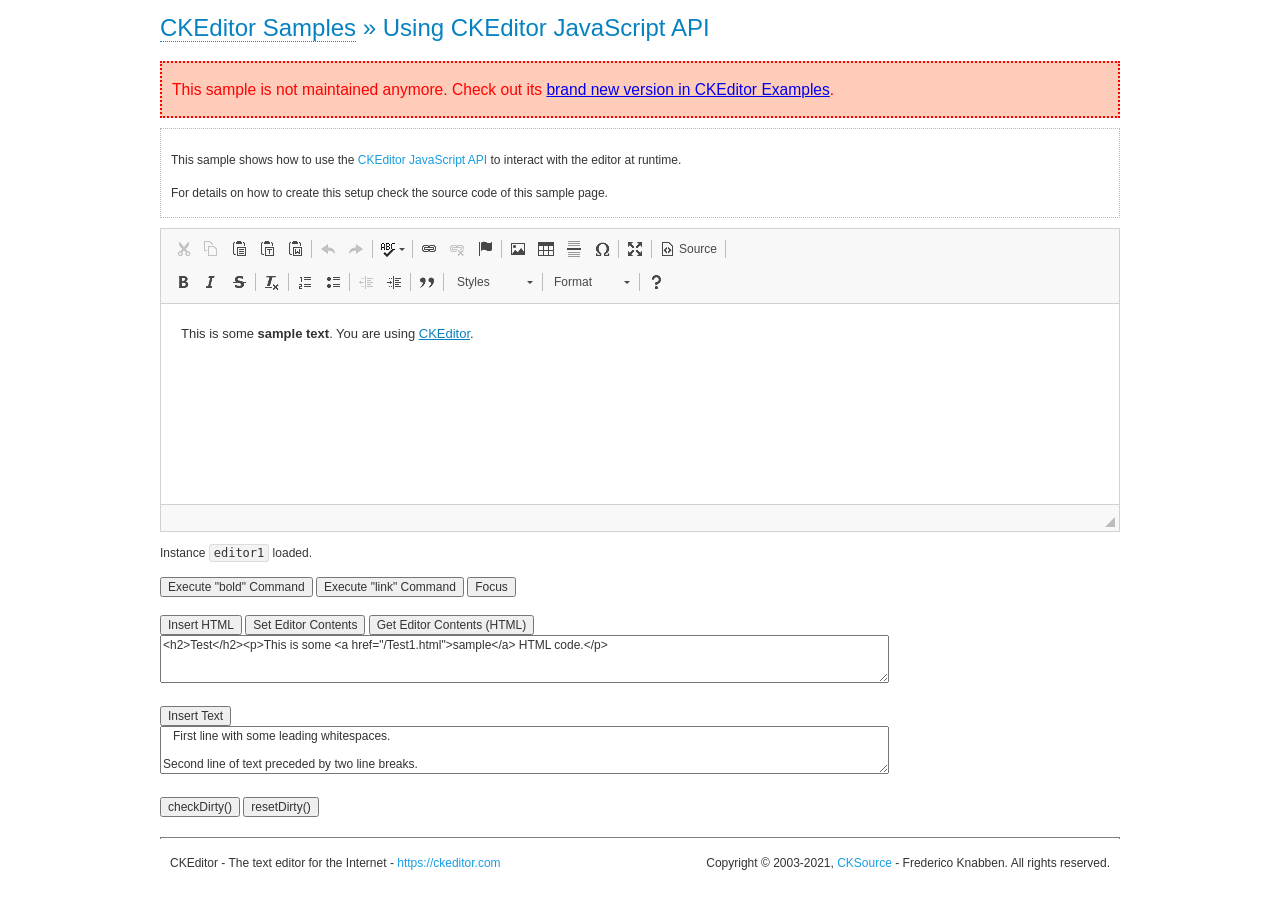
<file: WebContent/ckeditor/samples/old/api.html>
<!DOCTYPE html>
<!--
Copyright (c) 2003-2021, CKSource - Frederico Knabben. All rights reserved.
For licensing, see LICENSE.md or https://ckeditor.com/legal/ckeditor-oss-license
-->
<html lang="en">
<head>
<meta charset="utf-8">
<title>API Usage &mdash; CKEditor Sample</title>
<script src="../../ckeditor.js"></script>
<link href="sample.css" rel="stylesheet">
<meta name="description"
	content="Try the latest sample of CKEditor 4 and learn more about customizing your WYSIWYG editor with endless possibilities.">
<script>

// The instanceReady event is fired, when an instance of CKEditor has finished
// its initialization.
CKEDITOR.on( 'instanceReady', function( ev ) {
	// Show the editor name and description in the browser status bar.
	document.getElementById( 'eMessage' ).innerHTML = 'Instance <code>' + ev.editor.name + '<\/code> loaded.';

	// Show this sample buttons.
	document.getElementById( 'eButtons' ).style.display = 'block';
});

function InsertHTML() {
	// Get the editor instance that we want to interact with.
	var editor = CKEDITOR.instances.editor1;
	var value = document.getElementById( 'htmlArea' ).value;

	// Check the active editing mode.
	if ( editor.mode == 'wysiwyg' )
	{
		// Insert HTML code.
		// https://ckeditor.com/docs/ckeditor4/latest/api/CKEDITOR_editor.html#method-insertHtml
		editor.insertHtml( value );
	}
	else
		alert( 'You must be in WYSIWYG mode!' );
}

function InsertText() {
	// Get the editor instance that we want to interact with.
	var editor = CKEDITOR.instances.editor1;
	var value = document.getElementById( 'txtArea' ).value;

	// Check the active editing mode.
	if ( editor.mode == 'wysiwyg' )
	{
		// Insert as plain text.
		// https://ckeditor.com/docs/ckeditor4/latest/api/CKEDITOR_editor.html#method-insertText
		editor.insertText( value );
	}
	else
		alert( 'You must be in WYSIWYG mode!' );
}

function SetContents() {
	// Get the editor instance that we want to interact with.
	var editor = CKEDITOR.instances.editor1;
	var value = document.getElementById( 'htmlArea' ).value;

	// Set editor contents (replace current contents).
	// https://ckeditor.com/docs/ckeditor4/latest/api/CKEDITOR_editor.html#method-setData
	editor.setData( value );
}

function GetContents() {
	// Get the editor instance that you want to interact with.
	var editor = CKEDITOR.instances.editor1;

	// Get editor contents
	// https://ckeditor.com/docs/ckeditor4/latest/api/CKEDITOR_editor.html#method-getData
	alert( editor.getData() );
}

function ExecuteCommand( commandName ) {
	// Get the editor instance that we want to interact with.
	var editor = CKEDITOR.instances.editor1;

	// Check the active editing mode.
	if ( editor.mode == 'wysiwyg' )
	{
		// Execute the command.
		// https://ckeditor.com/docs/ckeditor4/latest/api/CKEDITOR_editor.html#method-execCommand
		editor.execCommand( commandName );
	}
	else
		alert( 'You must be in WYSIWYG mode!' );
}

function CheckDirty() {
	// Get the editor instance that we want to interact with.
	var editor = CKEDITOR.instances.editor1;
	// Checks whether the current editor contents present changes when compared
	// to the contents loaded into the editor at startup
	// https://ckeditor.com/docs/ckeditor4/latest/api/CKEDITOR_editor.html#method-checkDirty
	alert( editor.checkDirty() );
}

function ResetDirty() {
	// Get the editor instance that we want to interact with.
	var editor = CKEDITOR.instances.editor1;
	// Resets the "dirty state" of the editor (see CheckDirty())
	// https://ckeditor.com/docs/ckeditor4/latest/api/CKEDITOR_editor.html#method-resetDirty
	editor.resetDirty();
	alert( 'The "IsDirty" status has been reset' );
}

function Focus() {
	CKEDITOR.instances.editor1.focus();
}

function onFocus() {
	document.getElementById( 'eMessage' ).innerHTML = '<b>' + this.name + ' is focused </b>';
}

function onBlur() {
	document.getElementById( 'eMessage' ).innerHTML = this.name + ' lost focus';
}

	</script>

</head>
<body>
	<h1 class="samples">
		<a href="index.html">CKEditor Samples</a> &raquo; Using CKEditor
		JavaScript API
	</h1>
	<div class="warning deprecated">
		This sample is not maintained anymore. Check out its <a
			href="https://ckeditor.com/docs/ckeditor4/latest/examples/api.html">brand
			new version in CKEditor Examples</a>.
	</div>
	<div class="description">
		<p>
			This sample shows how to use the <a class="samples"
				href="https://ckeditor.com/docs/ckeditor4/latest/api/CKEDITOR_editor.html">CKEditor
				JavaScript API</a> to interact with the editor at runtime.
		</p>
		<p>For details on how to create this setup check the source code
			of this sample page.</p>
	</div>

	<!-- This <div> holds alert messages to be display in the sample page. -->
	<div id="alerts">
		<noscript>
			<p>
				<strong>CKEditor requires JavaScript to run</strong>. In a browser
				with no JavaScript support, like yours, you should still see the
				contents (HTML data) and you should be able to edit it normally,
				without a rich editor interface.
			</p>
		</noscript>
	</div>
	<form action="../../../samples/sample_posteddata.php" method="post">
		<textarea cols="100" id="editor1" name="editor1" rows="10">&lt;p&gt;This is some &lt;strong&gt;sample text&lt;/strong&gt;. You are using &lt;a href="https://ckeditor.com/"&gt;CKEditor&lt;/a&gt;.&lt;/p&gt;</textarea>

		<script>
			// Replace the <textarea id="editor1"> with an CKEditor instance.
			CKEDITOR.replace( 'editor1', {
				on: {
					focus: onFocus,
					blur: onBlur,

					// Check for availability of corresponding plugins.
					pluginsLoaded: function( evt ) {
						var doc = CKEDITOR.document, ed = evt.editor;
						if ( !ed.getCommand( 'bold' ) )
							doc.getById( 'exec-bold' ).hide();
						if ( !ed.getCommand( 'link' ) )
							doc.getById( 'exec-link' ).hide();
					}
				}
			});
		</script>

		<p id="eMessage"></p>

		<div id="eButtons" style="display: none">
			<input id="exec-bold" onclick="ExecuteCommand('bold');" type="button"
				value="Execute &quot;bold&quot; Command"> <input
				id="exec-link" onclick="ExecuteCommand('link');" type="button"
				value="Execute &quot;link&quot; Command"> <input
				onclick="Focus();" type="button" value="Focus"> <br>
			<br> <input onclick="InsertHTML();" type="button"
				value="Insert HTML"> <input onclick="SetContents();"
				type="button" value="Set Editor Contents"> <input
				onclick="GetContents();" type="button"
				value="Get Editor Contents (HTML)"> <br>
			<textarea cols="100" id="htmlArea" rows="3">&lt;h2&gt;Test&lt;/h2&gt;&lt;p&gt;This is some &lt;a href="/Test1.html"&gt;sample&lt;/a&gt; HTML code.&lt;/p&gt;</textarea>
			<br> <br> <input onclick="InsertText();" type="button"
				value="Insert Text"> <br>
			<textarea cols="100" id="txtArea" rows="3">   First line with some leading whitespaces.

Second line of text preceded by two line breaks.</textarea>
			<br> <br> <input onclick="CheckDirty();" type="button"
				value="checkDirty()"> <input onclick="ResetDirty();"
				type="button" value="resetDirty()">
		</div>
	</form>
	<div id="footer">
		<hr>
		<p>
			CKEditor - The text editor for the Internet - <a class="samples"
				href="https://ckeditor.com/">https://ckeditor.com</a>
		</p>
		<p id="copy">
			Copyright &copy; 2003-2021, <a class="samples"
				href="https://cksource.com/">CKSource</a> - Frederico Knabben. All
			rights reserved.
		</p>
	</div>
</body>
</html>
</file>
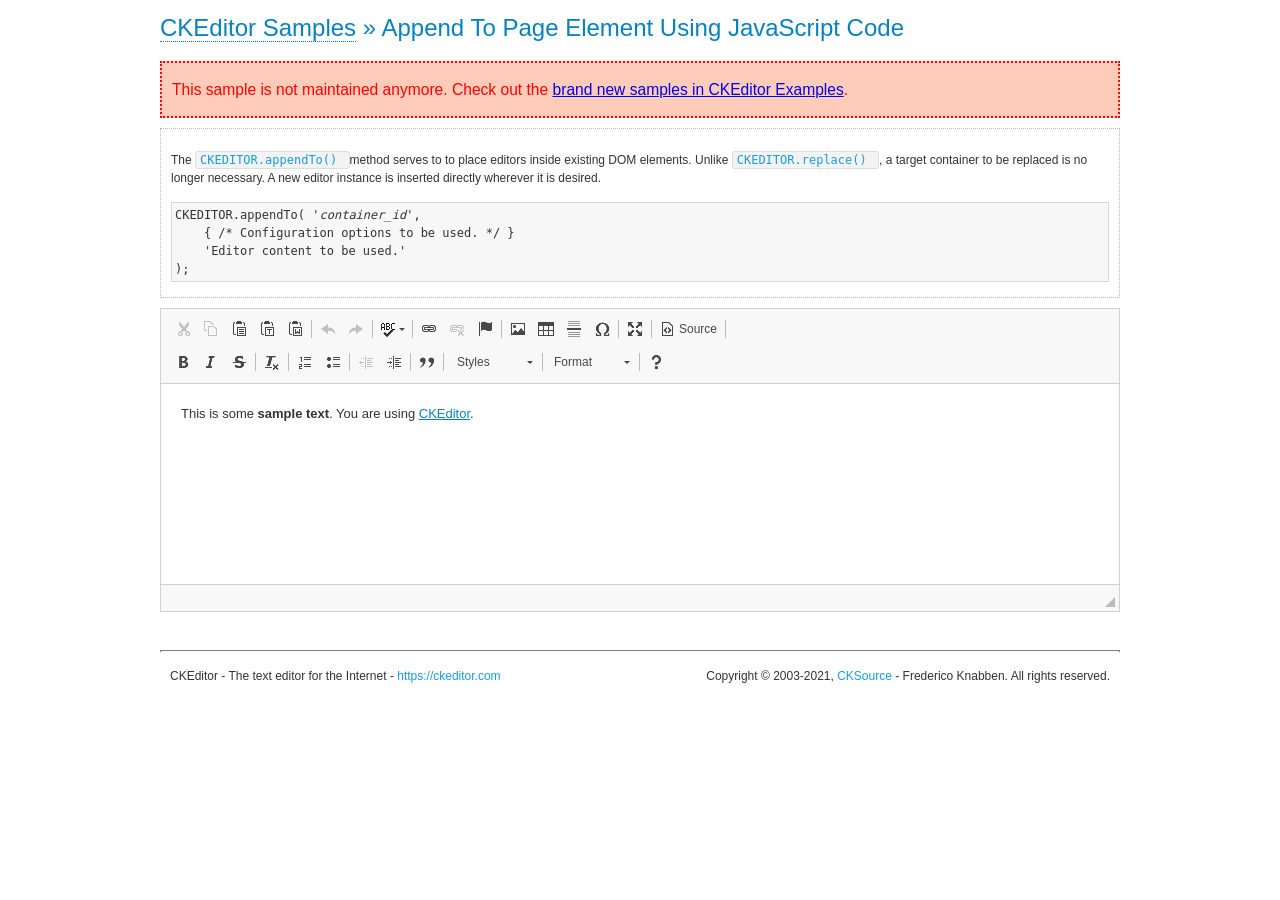
<file: WebContent/ckeditor/samples/old/appendto.html>
<!DOCTYPE html>
<!--
Copyright (c) 2003-2021, CKSource - Frederico Knabben. All rights reserved.
For licensing, see LICENSE.md or https://ckeditor.com/legal/ckeditor-oss-license
-->
<html lang="en">
<head>
<meta charset="utf-8">
<title>Append To Page Element Using JavaScript Code &mdash;
	CKEditor Sample</title>
<script src="../../ckeditor.js"></script>
<link rel="stylesheet" href="sample.css">
<meta name="description"
	content="Try the latest sample of CKEditor 4 and learn more about customizing your WYSIWYG editor with endless possibilities.">
</head>
<body>
	<h1 class="samples">
		<a href="index.html">CKEditor Samples</a> &raquo; Append To Page
		Element Using JavaScript Code
	</h1>
	<div class="warning deprecated">
		This sample is not maintained anymore. Check out the <a
			href="https://ckeditor.com/docs/ckeditor4/latest/examples/index.html">brand
			new samples in CKEditor Examples</a>.
	</div>
	<div id="section1">
		<div class="description">
			<p>
				The
				<code>
					<a class="samples"
						href="https://ckeditor.com/docs/ckeditor4/latest/api/CKEDITOR.html#method-appendTo">CKEDITOR.appendTo()</a>
				</code>
				method serves to to place editors inside existing DOM elements.
				Unlike
				<code>
					<a class="samples"
						href="https://ckeditor.com/docs/ckeditor4/latest/api/CKEDITOR.html#method-replace">CKEDITOR.replace()</a>
				</code>
				, a target container to be replaced is no longer necessary. A new
				editor instance is inserted directly wherever it is desired.
			</p>
			<pre class="samples">CKEDITOR.appendTo( '<em>container_id</em>',
	{ /* Configuration options to be used. */ }
	'Editor content to be used.'
);</pre>
		</div>
		<script>

			// This call can be placed at any point after the
			// DOM element to append CKEditor to or inside the <head><script>
			// in a window.onload event handler.

			// Append a CKEditor instance using the default configuration and the
			// provided content to the <div> element of ID "section1".
			CKEDITOR.appendTo( 'section1',
				null,
				'<p>This is some <strong>sample text</strong>. You are using <a href="https://ckeditor.com/">CKEditor</a>.</p>'
			);

		</script>
	</div>
	<br>
	<div id="footer">
		<hr>
		<p>
			CKEditor - The text editor for the Internet - <a class="samples"
				href="https://ckeditor.com/">https://ckeditor.com</a>
		</p>
		<p id="copy">
			Copyright &copy; 2003-2021, <a class="samples"
				href="https://cksource.com/">CKSource</a> - Frederico Knabben. All
			rights reserved.
		</p>
	</div>
</body>
</html>
</file>
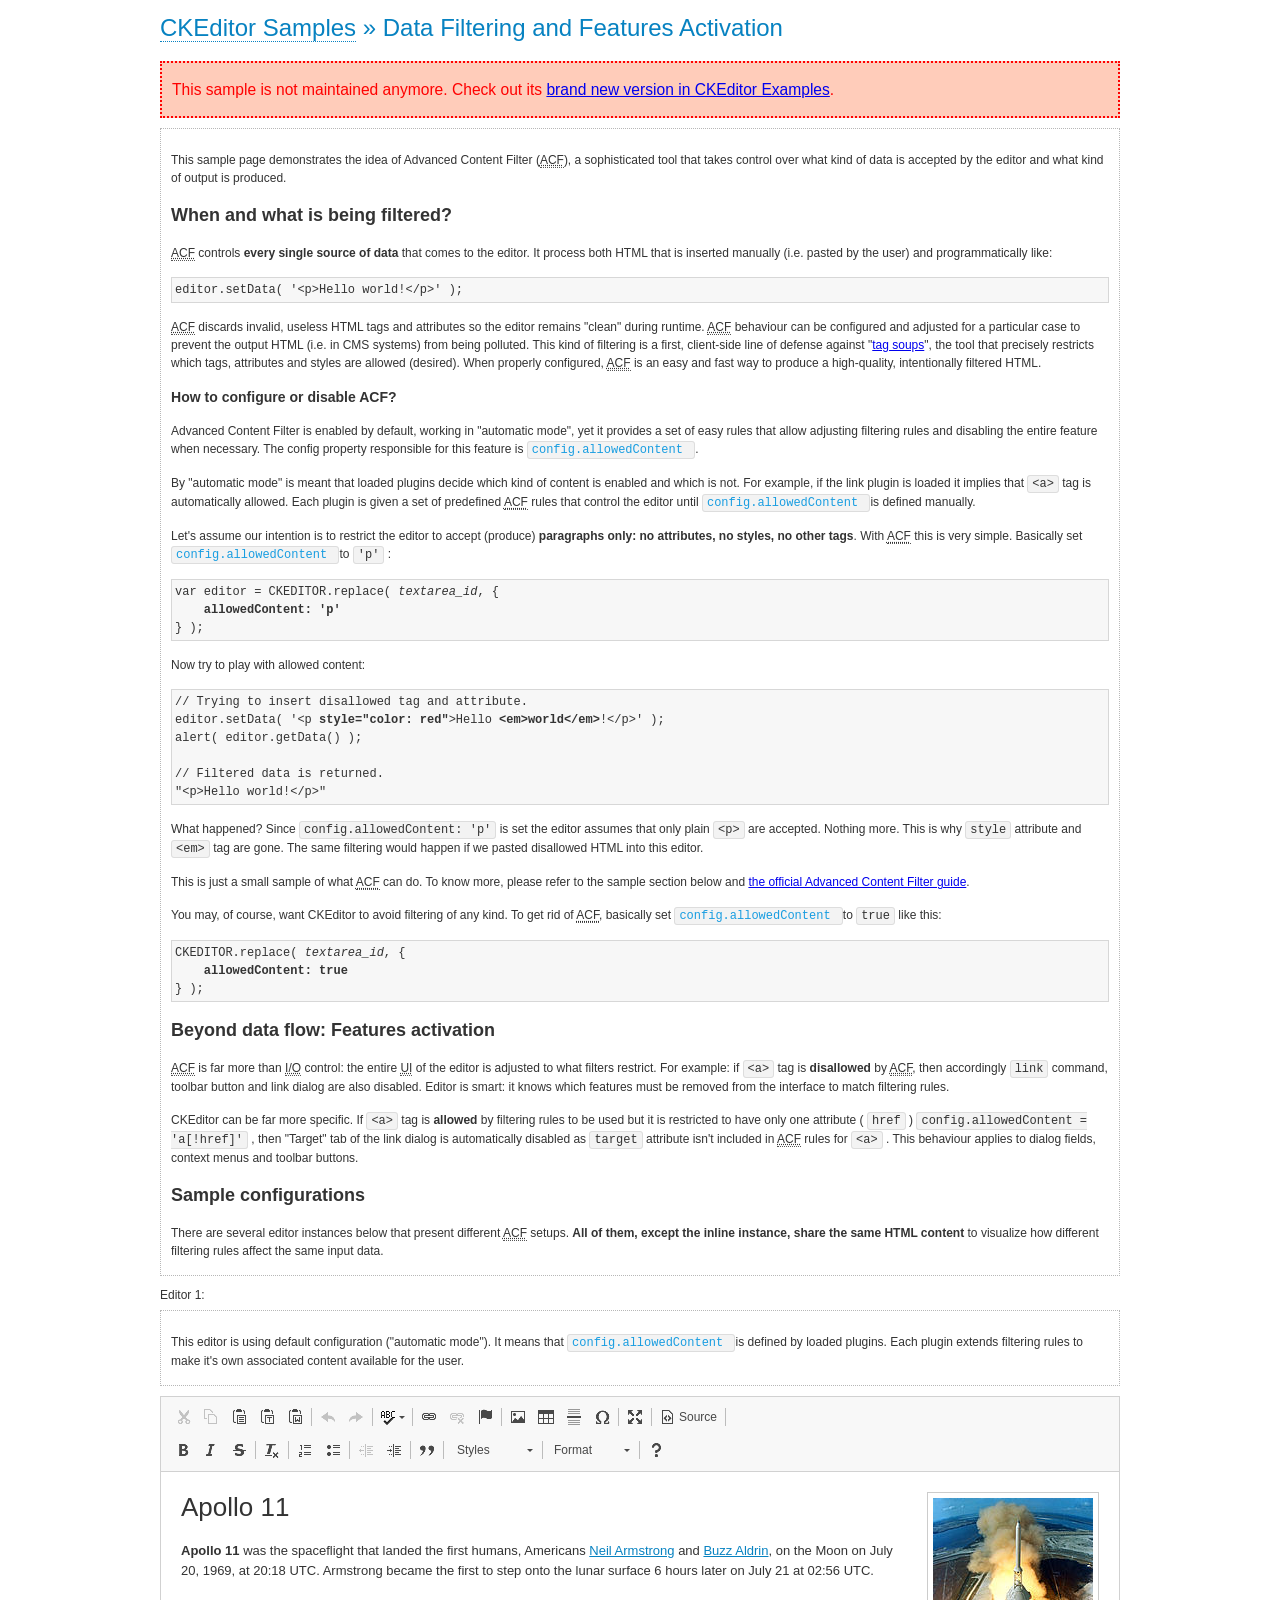
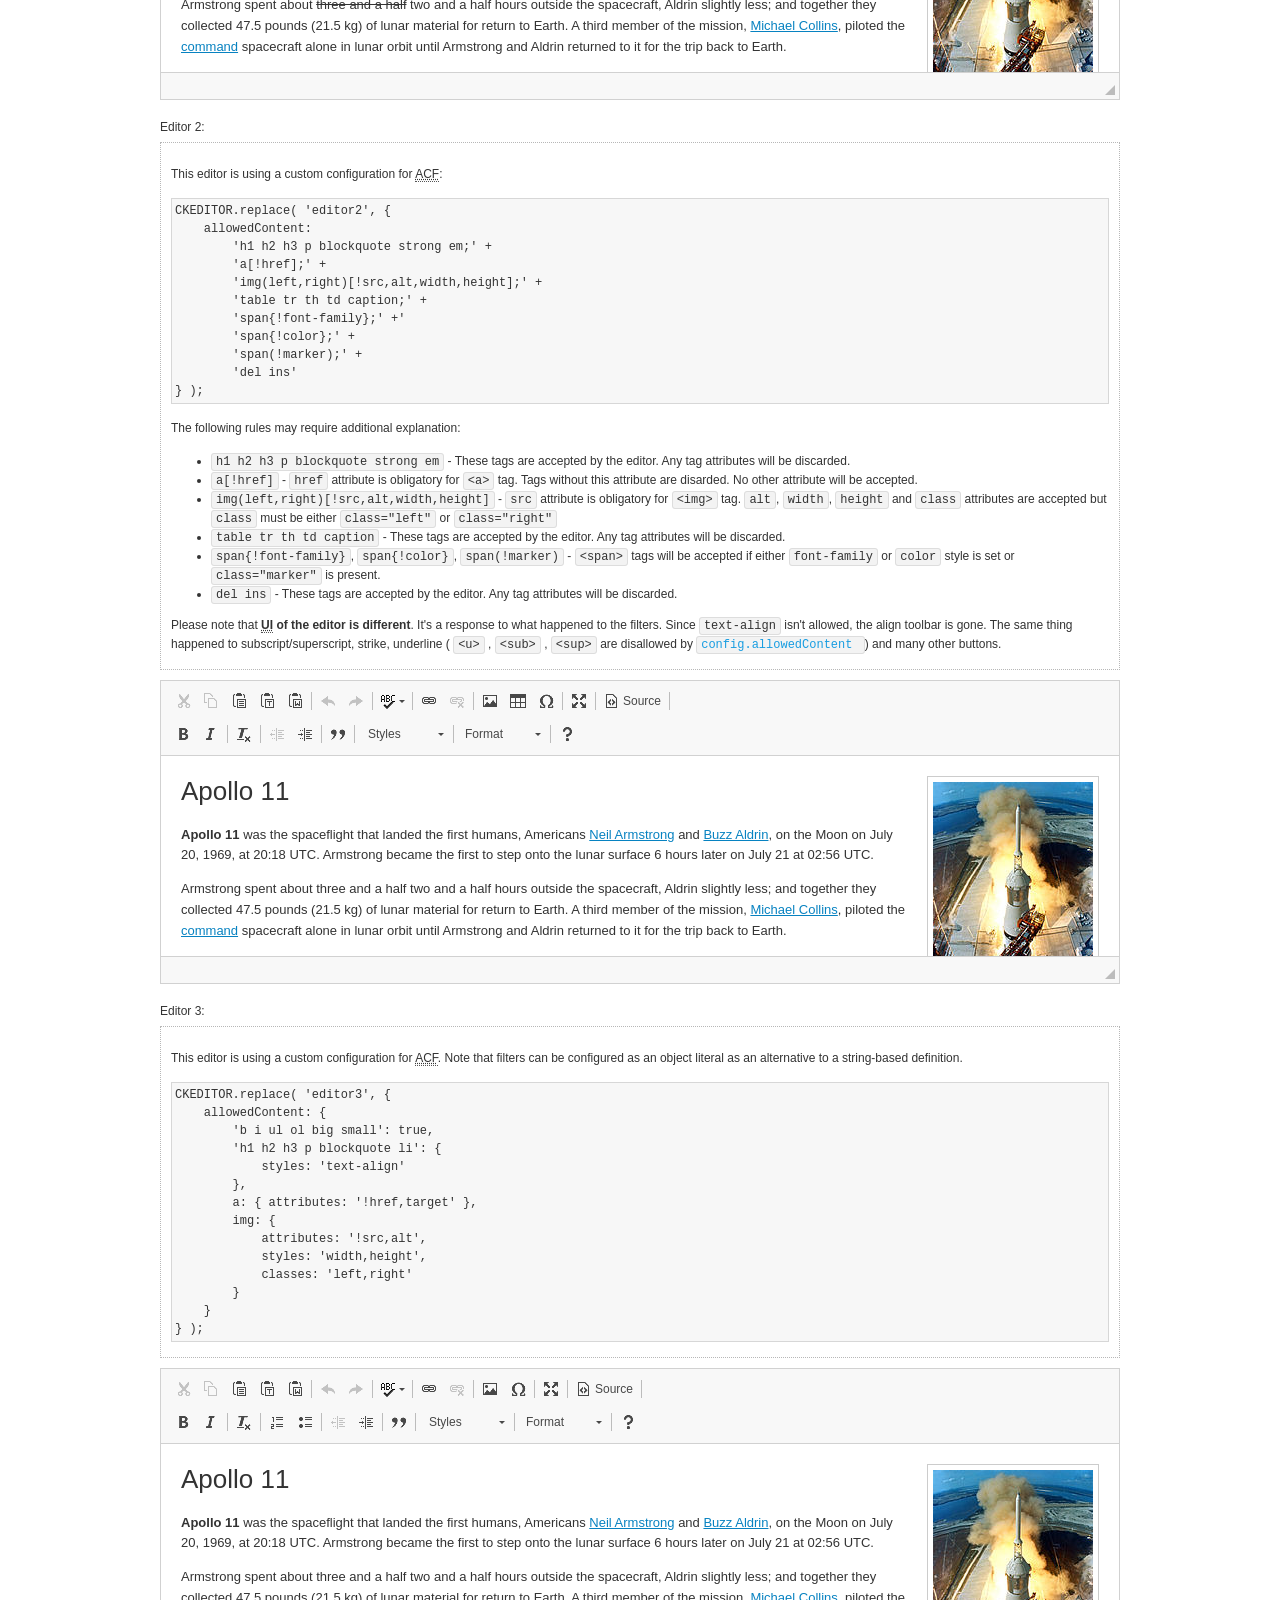
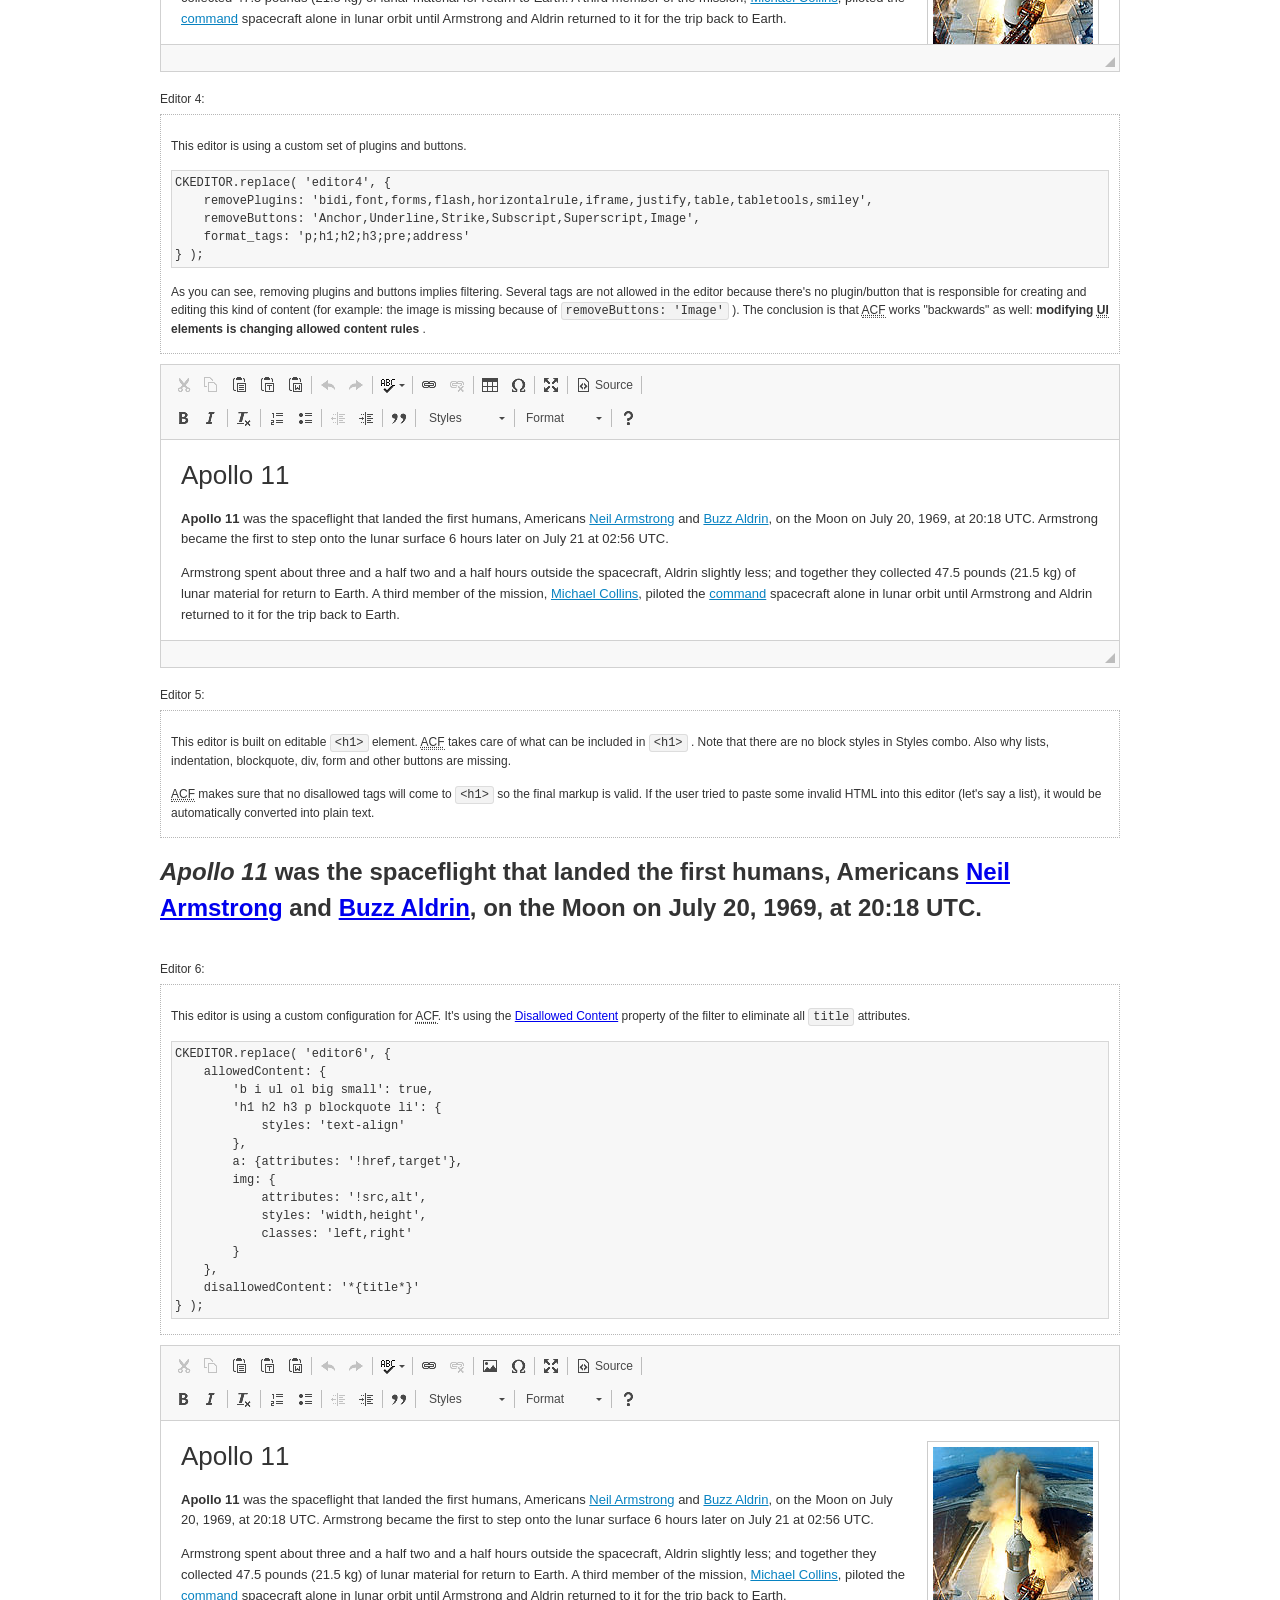
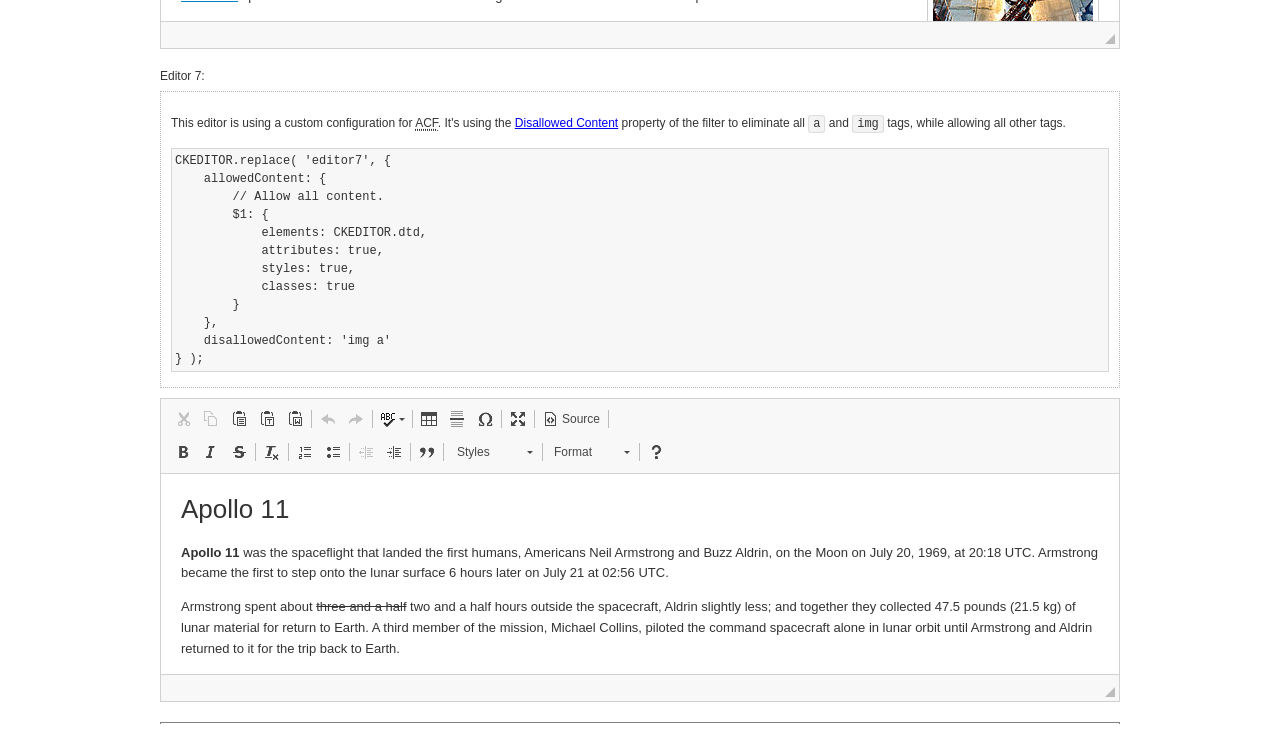
<file: WebContent/ckeditor/samples/old/datafiltering.html>
<!DOCTYPE html>
<!--
Copyright (c) 2003-2021, CKSource - Frederico Knabben. All rights reserved.
For licensing, see LICENSE.md or https://ckeditor.com/legal/ckeditor-oss-license
-->
<html lang="en">
<head>
<meta charset="utf-8">
<title>Data Filtering &mdash; CKEditor Sample</title>
<script src="../../ckeditor.js"></script>
<link rel="stylesheet" href="sample.css">
<meta name="description"
	content="Try the latest sample of CKEditor 4 and learn more about customizing your WYSIWYG editor with endless possibilities.">
<script>
		// Remove advanced tabs for all editors.
		CKEDITOR.config.removeDialogTabs = 'image:advanced;link:advanced;flash:advanced;creatediv:advanced;editdiv:advanced';
	</script>
</head>
<body>
	<h1 class="samples">
		<a href="index.html">CKEditor Samples</a> &raquo; Data Filtering and
		Features Activation
	</h1>
	<div class="warning deprecated">
		This sample is not maintained anymore. Check out its <a
			href="https://ckeditor.com/docs/ckeditor4/latest/examples/acf.html">brand
			new version in CKEditor Examples</a>.
	</div>
	<div class="description">
		<p>
			This sample page demonstrates the idea of Advanced Content Filter (<abbr
				title="Advanced Content Filter">ACF</abbr>), a sophisticated tool
			that takes control over what kind of data is accepted by the editor
			and what kind of output is produced.
		</p>
		<h2>When and what is being filtered?</h2>
		<p>
			<abbr title="Advanced Content Filter">ACF</abbr> controls <strong>every
				single source of data</strong> that comes to the editor. It process both HTML
			that is inserted manually (i.e. pasted by the user) and
			programmatically like:
		</p>
		<pre class="samples">
editor.setData( '&lt;p&gt;Hello world!&lt;/p&gt;' );
</pre>
		<p>
			<abbr title="Advanced Content Filter">ACF</abbr> discards invalid,
			useless HTML tags and attributes so the editor remains "clean" during
			runtime. <abbr title="Advanced Content Filter">ACF</abbr> behaviour
			can be configured and adjusted for a particular case to prevent the
			output HTML (i.e. in CMS systems) from being polluted. This kind of
			filtering is a first, client-side line of defense against "<a
				href="http://en.wikipedia.org/wiki/Tag_soup">tag soups</a>", the
			tool that precisely restricts which tags, attributes and styles are
			allowed (desired). When properly configured, <abbr
				title="Advanced Content Filter">ACF</abbr> is an easy and fast way
			to produce a high-quality, intentionally filtered HTML.
		</p>

		<h3>How to configure or disable ACF?</h3>
		<p>
			Advanced Content Filter is enabled by default, working in "automatic
			mode", yet it provides a set of easy rules that allow adjusting
			filtering rules and disabling the entire feature when necessary. The
			config property responsible for this feature is
			<code>
				<a class="samples"
					href="https://ckeditor.com/docs/ckeditor4/latest/api/CKEDITOR_config.html#cfg-allowedContent">config.allowedContent</a>
			</code>
			.
		</p>
		<p>
			By "automatic mode" is meant that loaded plugins decide which kind of
			content is enabled and which is not. For example, if the link plugin
			is loaded it implies that
			<code>&lt;a&gt;</code>
			tag is automatically allowed. Each plugin is given a set of
			predefined <abbr title="Advanced Content Filter">ACF</abbr> rules
			that control the editor until
			<code>
				<a class="samples"
					href="https://ckeditor.com/docs/ckeditor4/latest/api/CKEDITOR_config.html#cfg-allowedContent">
					config.allowedContent</a>
			</code>
			is defined manually.
		</p>
		<p>
			Let's assume our intention is to restrict the editor to accept
			(produce) <strong>paragraphs only: no attributes, no styles,
				no other tags</strong>. With <abbr title="Advanced Content Filter">ACF</abbr>
			this is very simple. Basically set
			<code>
				<a class="samples"
					href="https://ckeditor.com/docs/ckeditor4/latest/api/CKEDITOR_config.html#cfg-allowedContent">
					config.allowedContent</a>
			</code>
			to
			<code>'p'</code>
			:
		</p>
		<pre class="samples">
var editor = CKEDITOR.replace( <em>textarea_id</em>, {
	<strong>allowedContent: 'p'</strong>
} );
</pre>
		<p>Now try to play with allowed content:</p>
		<pre class="samples">
// Trying to insert disallowed tag and attribute.
editor.setData( '&lt;p <strong>style="color: red"</strong>&gt;Hello <strong>&lt;em&gt;world&lt;/em&gt;</strong>!&lt;/p&gt;' );
alert( editor.getData() );

// Filtered data is returned.
"&lt;p&gt;Hello world!&lt;/p&gt;"
</pre>
		<p>
			What happened? Since
			<code>config.allowedContent: 'p'</code>
			is set the editor assumes that only plain
			<code>&lt;p&gt;</code>
			are accepted. Nothing more. This is why
			<code>style</code>
			attribute and
			<code>&lt;em&gt;</code>
			tag are gone. The same filtering would happen if we pasted disallowed
			HTML into this editor.
		</p>
		<p>
			This is just a small sample of what <abbr
				title="Advanced Content Filter">ACF</abbr> can do. To know more,
			please refer to the sample section below and <a
				href="https://ckeditor.com/docs/ckeditor4/latest/guide/dev_advanced_content_filter.html">the
				official Advanced Content Filter guide</a>.
		</p>
		<p>
			You may, of course, want CKEditor to avoid filtering of any kind. To
			get rid of <abbr title="Advanced Content Filter">ACF</abbr>,
			basically set
			<code>
				<a class="samples"
					href="https://ckeditor.com/docs/ckeditor4/latest/api/CKEDITOR_config.html#cfg-allowedContent">
					config.allowedContent</a>
			</code>
			to
			<code>true</code>
			like this:
		</p>
		<pre class="samples">
CKEDITOR.replace( <em>textarea_id</em>, {
	<strong>allowedContent: true</strong>
} );
</pre>

		<h2>Beyond data flow: Features activation</h2>
		<p>
			<abbr title="Advanced Content Filter">ACF</abbr> is far more than <abbr
				title="Input/Output">I/O</abbr> control: the entire <abbr
				title="User Interface">UI</abbr> of the editor is adjusted to what
			filters restrict. For example: if
			<code>&lt;a&gt;</code>
			tag is <strong>disallowed</strong> by <abbr
				title="Advanced Content Filter">ACF</abbr>, then accordingly
			<code>link</code>
			command, toolbar button and link dialog are also disabled. Editor is
			smart: it knows which features must be removed from the interface to
			match filtering rules.
		</p>
		<p>
			CKEditor can be far more specific. If
			<code>&lt;a&gt;</code>
			tag is <strong>allowed</strong> by filtering rules to be used but it
			is restricted to have only one attribute (
			<code>href</code>
			)
			<code>config.allowedContent = 'a[!href]'</code>
			, then "Target" tab of the link dialog is automatically disabled as
			<code>target</code>
			attribute isn't included in <abbr title="Advanced Content Filter">ACF</abbr>
			rules for
			<code>&lt;a&gt;</code>
			. This behaviour applies to dialog fields, context menus and toolbar
			buttons.
		</p>

		<h2>Sample configurations</h2>
		<p>
			There are several editor instances below that present different <abbr
				title="Advanced Content Filter">ACF</abbr> setups. <strong>All
				of them, except the inline instance, share the same HTML content</strong> to
			visualize how different filtering rules affect the same input data.
		</p>
	</div>

	<div>
		<label for="editor1"> Editor 1: </label>
		<div class="description">
			<p>
				This editor is using default configuration ("automatic mode"). It
				means that
				<code>
					<a class="samples"
						href="https://ckeditor.com/docs/ckeditor4/latest/api/CKEDITOR_config.html#cfg-allowedContent">
						config.allowedContent</a>
				</code>
				is defined by loaded plugins. Each plugin extends filtering rules to
				make it's own associated content available for the user.
			</p>
		</div>
		<textarea cols="80" id="editor1" name="editor1" rows="10">
			&lt;h1&gt;&lt;img alt=&quot;Saturn V carrying Apollo 11&quot; class=&quot;right&quot; src=&quot;assets/sample.jpg&quot;/&gt; Apollo 11&lt;/h1&gt; &lt;p&gt;&lt;b&gt;Apollo 11&lt;/b&gt; was the spaceflight that landed the first humans, Americans &lt;a href=&quot;http://en.wikipedia.org/wiki/Neil_Armstrong&quot; title=&quot;Neil Armstrong&quot;&gt;Neil Armstrong&lt;/a&gt; and &lt;a href=&quot;http://en.wikipedia.org/wiki/Buzz_Aldrin&quot; title=&quot;Buzz Aldrin&quot;&gt;Buzz Aldrin&lt;/a&gt;, on the Moon on July 20, 1969, at 20:18 UTC. Armstrong became the first to step onto the lunar surface 6 hours later on July 21 at 02:56 UTC.&lt;/p&gt; &lt;p&gt;Armstrong spent about &lt;s&gt;three and a half&lt;/s&gt; two and a half hours outside the spacecraft, Aldrin slightly less; and together they collected 47.5 pounds (21.5&amp;nbsp;kg) of lunar material for return to Earth. A third member of the mission, &lt;a href=&quot;http://en.wikipedia.org/wiki/Michael_Collins_(astronaut)&quot; title=&quot;Michael Collins (astronaut)&quot;&gt;Michael Collins&lt;/a&gt;, piloted the &lt;a href=&quot;http://en.wikipedia.org/wiki/Apollo_Command/Service_Module&quot; title=&quot;Apollo Command/Service Module&quot;&gt;command&lt;/a&gt; spacecraft alone in lunar orbit until Armstrong and Aldrin returned to it for the trip back to Earth.&lt;/p&gt; &lt;h2&gt;Broadcasting and &lt;em&gt;quotes&lt;/em&gt; &lt;a id=&quot;quotes&quot; name=&quot;quotes&quot;&gt;&lt;/a&gt;&lt;/h2&gt; &lt;p&gt;Broadcast on live TV to a world-wide audience, Armstrong stepped onto the lunar surface and described the event as:&lt;/p&gt; &lt;blockquote&gt;&lt;p&gt;One small step for [a] man, one giant leap for mankind.&lt;/p&gt;&lt;/blockquote&gt; &lt;p&gt;Apollo 11 effectively ended the &lt;a href=&quot;http://en.wikipedia.org/wiki/Space_Race&quot; title=&quot;Space Race&quot;&gt;Space Race&lt;/a&gt; and fulfilled a national goal proposed in 1961 by the late U.S. President &lt;a href=&quot;http://en.wikipedia.org/wiki/John_F._Kennedy&quot; title=&quot;John F. Kennedy&quot;&gt;John F. Kennedy&lt;/a&gt; in a speech before the United States Congress:&lt;/p&gt; &lt;blockquote&gt;&lt;p&gt;[...] before this decade is out, of landing a man on the Moon and returning him safely to the Earth.&lt;/p&gt;&lt;/blockquote&gt; &lt;h2&gt;Technical details &lt;a id=&quot;tech-details&quot; name=&quot;tech-details&quot;&gt;&lt;/a&gt;&lt;/h2&gt; &lt;table align=&quot;right&quot; border=&quot;1&quot; bordercolor=&quot;#ccc&quot; cellpadding=&quot;5&quot; cellspacing=&quot;0&quot; style=&quot;border-collapse:collapse;margin:10px 0 10px 15px;&quot;&gt; &lt;caption&gt;&lt;strong&gt;Mission crew&lt;/strong&gt;&lt;/caption&gt; &lt;thead&gt; &lt;tr&gt; &lt;th scope=&quot;col&quot;&gt;Position&lt;/th&gt; &lt;th scope=&quot;col&quot;&gt;Astronaut&lt;/th&gt; &lt;/tr&gt; &lt;/thead&gt; &lt;tbody&gt; &lt;tr&gt; &lt;td&gt;Commander&lt;/td&gt; &lt;td&gt;Neil A. Armstrong&lt;/td&gt; &lt;/tr&gt; &lt;tr&gt; &lt;td&gt;Command Module Pilot&lt;/td&gt; &lt;td&gt;Michael Collins&lt;/td&gt; &lt;/tr&gt; &lt;tr&gt; &lt;td&gt;Lunar Module Pilot&lt;/td&gt; &lt;td&gt;Edwin &amp;quot;Buzz&amp;quot; E. Aldrin, Jr.&lt;/td&gt; &lt;/tr&gt; &lt;/tbody&gt; &lt;/table&gt; &lt;p&gt;Launched by a &lt;strong&gt;Saturn V&lt;/strong&gt; rocket from &lt;a href=&quot;http://en.wikipedia.org/wiki/Kennedy_Space_Center&quot; title=&quot;Kennedy Space Center&quot;&gt;Kennedy Space Center&lt;/a&gt; in Merritt Island, Florida on July 16, Apollo 11 was the fifth manned mission of &lt;a href=&quot;http://en.wikipedia.org/wiki/NASA&quot; title=&quot;NASA&quot;&gt;NASA&lt;/a&gt;&amp;#39;s Apollo program. The Apollo spacecraft had three parts:&lt;/p&gt; &lt;ol&gt; &lt;li&gt;&lt;strong&gt;Command Module&lt;/strong&gt; with a cabin for the three astronauts which was the only part which landed back on Earth&lt;/li&gt; &lt;li&gt;&lt;strong&gt;Service Module&lt;/strong&gt; which supported the Command Module with propulsion, electrical power, oxygen and water&lt;/li&gt; &lt;li&gt;&lt;strong&gt;Lunar Module&lt;/strong&gt; for landing on the Moon.&lt;/li&gt; &lt;/ol&gt; &lt;p&gt;After being sent to the Moon by the Saturn V&amp;#39;s upper stage, the astronauts separated the spacecraft from it and travelled for three days until they entered into lunar orbit. Armstrong and Aldrin then moved into the Lunar Module and landed in the &lt;a href=&quot;http://en.wikipedia.org/wiki/Mare_Tranquillitatis&quot; title=&quot;Mare Tranquillitatis&quot;&gt;Sea of Tranquility&lt;/a&gt;. They stayed a total of about 21 and a half hours on the lunar surface. After lifting off in the upper part of the Lunar Module and rejoining Collins in the Command Module, they returned to Earth and landed in the &lt;a href=&quot;http://en.wikipedia.org/wiki/Pacific_Ocean&quot; title=&quot;Pacific Ocean&quot;&gt;Pacific Ocean&lt;/a&gt; on July 24.&lt;/p&gt; &lt;hr/&gt; &lt;p style=&quot;text-align: right;&quot;&gt;&lt;small&gt;Source: &lt;a href=&quot;http://en.wikipedia.org/wiki/Apollo_11&quot;&gt;Wikipedia.org&lt;/a&gt;&lt;/small&gt;&lt;/p&gt;
		</textarea>

		<script>

			CKEDITOR.replace( 'editor1' );

		</script>
	</div>

	<br>

	<div>
		<label for="editor2"> Editor 2: </label>
		<div class="description">
			<p>
				This editor is using a custom configuration for <abbr
					title="Advanced Content Filter">ACF</abbr>:
			</p>
			<pre class="samples">
CKEDITOR.replace( 'editor2', {
	allowedContent:
		'h1 h2 h3 p blockquote strong em;' +
		'a[!href];' +
		'img(left,right)[!src,alt,width,height];' +
		'table tr th td caption;' +
		'span{!font-family};' +'
		'span{!color};' +
		'span(!marker);' +
		'del ins'
} );
</pre>
			<p>The following rules may require additional explanation:</p>
			<ul>
				<li><code>h1 h2 h3 p blockquote strong em</code> - These tags
					are accepted by the editor. Any tag attributes will be discarded.</li>
				<li><code>a[!href]</code> - <code>href</code> attribute is
					obligatory for <code>&lt;a&gt;</code> tag. Tags without this
					attribute are disarded. No other attribute will be accepted.</li>
				<li><code>img(left,right)[!src,alt,width,height]</code> - <code>src</code>
					attribute is obligatory for <code>&lt;img&gt;</code> tag. <code>alt</code>,
					<code>width</code>, <code>height</code> and <code>class</code>
					attributes are accepted but <code>class</code> must be either <code>class="left"</code>
					or <code>class="right"</code></li>
				<li><code>table tr th td caption</code> - These tags are
					accepted by the editor. Any tag attributes will be discarded.</li>
				<li><code>span{!font-family}</code>, <code>span{!color}</code>,
					<code>span(!marker)</code> - <code>&lt;span&gt;</code> tags will be
					accepted if either <code>font-family</code> or <code>color</code>
					style is set or <code>class="marker"</code> is present.</li>
				<li><code>del ins</code> - These tags are accepted by the
					editor. Any tag attributes will be discarded.</li>
			</ul>
			<p>
				Please note that <strong><abbr title="User Interface">UI</abbr>
					of the editor is different</strong>. It's a response to what happened to the
				filters. Since
				<code>text-align</code>
				isn't allowed, the align toolbar is gone. The same thing happened to
				subscript/superscript, strike, underline (
				<code>&lt;u&gt;</code>
				,
				<code>&lt;sub&gt;</code>
				,
				<code>&lt;sup&gt;</code>
				are disallowed by
				<code>
					<a class="samples"
						href="https://ckeditor.com/docs/ckeditor4/latest/api/CKEDITOR_config.html#cfg-allowedContent">
						config.allowedContent</a>
				</code>
				) and many other buttons.
			</p>
		</div>
		<textarea cols="80" id="editor2" name="editor2" rows="10">
			&lt;h1&gt;&lt;img alt=&quot;Saturn V carrying Apollo 11&quot; class=&quot;right&quot; src=&quot;assets/sample.jpg&quot;/&gt; Apollo 11&lt;/h1&gt; &lt;p&gt;&lt;b&gt;Apollo 11&lt;/b&gt; was the spaceflight that landed the first humans, Americans &lt;a href=&quot;http://en.wikipedia.org/wiki/Neil_Armstrong&quot; title=&quot;Neil Armstrong&quot;&gt;Neil Armstrong&lt;/a&gt; and &lt;a href=&quot;http://en.wikipedia.org/wiki/Buzz_Aldrin&quot; title=&quot;Buzz Aldrin&quot;&gt;Buzz Aldrin&lt;/a&gt;, on the Moon on July 20, 1969, at 20:18 UTC. Armstrong became the first to step onto the lunar surface 6 hours later on July 21 at 02:56 UTC.&lt;/p&gt; &lt;p&gt;Armstrong spent about &lt;s&gt;three and a half&lt;/s&gt; two and a half hours outside the spacecraft, Aldrin slightly less; and together they collected 47.5 pounds (21.5&amp;nbsp;kg) of lunar material for return to Earth. A third member of the mission, &lt;a href=&quot;http://en.wikipedia.org/wiki/Michael_Collins_(astronaut)&quot; title=&quot;Michael Collins (astronaut)&quot;&gt;Michael Collins&lt;/a&gt;, piloted the &lt;a href=&quot;http://en.wikipedia.org/wiki/Apollo_Command/Service_Module&quot; title=&quot;Apollo Command/Service Module&quot;&gt;command&lt;/a&gt; spacecraft alone in lunar orbit until Armstrong and Aldrin returned to it for the trip back to Earth.&lt;/p&gt; &lt;h2&gt;Broadcasting and &lt;em&gt;quotes&lt;/em&gt; &lt;a id=&quot;quotes&quot; name=&quot;quotes&quot;&gt;&lt;/a&gt;&lt;/h2&gt; &lt;p&gt;Broadcast on live TV to a world-wide audience, Armstrong stepped onto the lunar surface and described the event as:&lt;/p&gt; &lt;blockquote&gt;&lt;p&gt;One small step for [a] man, one giant leap for mankind.&lt;/p&gt;&lt;/blockquote&gt; &lt;p&gt;Apollo 11 effectively ended the &lt;a href=&quot;http://en.wikipedia.org/wiki/Space_Race&quot; title=&quot;Space Race&quot;&gt;Space Race&lt;/a&gt; and fulfilled a national goal proposed in 1961 by the late U.S. President &lt;a href=&quot;http://en.wikipedia.org/wiki/John_F._Kennedy&quot; title=&quot;John F. Kennedy&quot;&gt;John F. Kennedy&lt;/a&gt; in a speech before the United States Congress:&lt;/p&gt; &lt;blockquote&gt;&lt;p&gt;[...] before this decade is out, of landing a man on the Moon and returning him safely to the Earth.&lt;/p&gt;&lt;/blockquote&gt; &lt;h2&gt;Technical details &lt;a id=&quot;tech-details&quot; name=&quot;tech-details&quot;&gt;&lt;/a&gt;&lt;/h2&gt; &lt;table align=&quot;right&quot; border=&quot;1&quot; bordercolor=&quot;#ccc&quot; cellpadding=&quot;5&quot; cellspacing=&quot;0&quot; style=&quot;border-collapse:collapse;margin:10px 0 10px 15px;&quot;&gt; &lt;caption&gt;&lt;strong&gt;Mission crew&lt;/strong&gt;&lt;/caption&gt; &lt;thead&gt; &lt;tr&gt; &lt;th scope=&quot;col&quot;&gt;Position&lt;/th&gt; &lt;th scope=&quot;col&quot;&gt;Astronaut&lt;/th&gt; &lt;/tr&gt; &lt;/thead&gt; &lt;tbody&gt; &lt;tr&gt; &lt;td&gt;Commander&lt;/td&gt; &lt;td&gt;Neil A. Armstrong&lt;/td&gt; &lt;/tr&gt; &lt;tr&gt; &lt;td&gt;Command Module Pilot&lt;/td&gt; &lt;td&gt;Michael Collins&lt;/td&gt; &lt;/tr&gt; &lt;tr&gt; &lt;td&gt;Lunar Module Pilot&lt;/td&gt; &lt;td&gt;Edwin &amp;quot;Buzz&amp;quot; E. Aldrin, Jr.&lt;/td&gt; &lt;/tr&gt; &lt;/tbody&gt; &lt;/table&gt; &lt;p&gt;Launched by a &lt;strong&gt;Saturn V&lt;/strong&gt; rocket from &lt;a href=&quot;http://en.wikipedia.org/wiki/Kennedy_Space_Center&quot; title=&quot;Kennedy Space Center&quot;&gt;Kennedy Space Center&lt;/a&gt; in Merritt Island, Florida on July 16, Apollo 11 was the fifth manned mission of &lt;a href=&quot;http://en.wikipedia.org/wiki/NASA&quot; title=&quot;NASA&quot;&gt;NASA&lt;/a&gt;&amp;#39;s Apollo program. The Apollo spacecraft had three parts:&lt;/p&gt; &lt;ol&gt; &lt;li&gt;&lt;strong&gt;Command Module&lt;/strong&gt; with a cabin for the three astronauts which was the only part which landed back on Earth&lt;/li&gt; &lt;li&gt;&lt;strong&gt;Service Module&lt;/strong&gt; which supported the Command Module with propulsion, electrical power, oxygen and water&lt;/li&gt; &lt;li&gt;&lt;strong&gt;Lunar Module&lt;/strong&gt; for landing on the Moon.&lt;/li&gt; &lt;/ol&gt; &lt;p&gt;After being sent to the Moon by the Saturn V&amp;#39;s upper stage, the astronauts separated the spacecraft from it and travelled for three days until they entered into lunar orbit. Armstrong and Aldrin then moved into the Lunar Module and landed in the &lt;a href=&quot;http://en.wikipedia.org/wiki/Mare_Tranquillitatis&quot; title=&quot;Mare Tranquillitatis&quot;&gt;Sea of Tranquility&lt;/a&gt;. They stayed a total of about 21 and a half hours on the lunar surface. After lifting off in the upper part of the Lunar Module and rejoining Collins in the Command Module, they returned to Earth and landed in the &lt;a href=&quot;http://en.wikipedia.org/wiki/Pacific_Ocean&quot; title=&quot;Pacific Ocean&quot;&gt;Pacific Ocean&lt;/a&gt; on July 24.&lt;/p&gt; &lt;hr/&gt; &lt;p style=&quot;text-align: right;&quot;&gt;&lt;small&gt;Source: &lt;a href=&quot;http://en.wikipedia.org/wiki/Apollo_11&quot;&gt;Wikipedia.org&lt;/a&gt;&lt;/small&gt;&lt;/p&gt;
		</textarea>
		<script>

			CKEDITOR.replace( 'editor2', {
				allowedContent:
					'h1 h2 h3 p blockquote strong em;' +
					'a[!href];' +
					'img(left,right)[!src,alt,width,height];' +
					'table tr th td caption;' +
					'span{!font-family};' +
					'span{!color};' +
					'span(!marker);' +
					'del ins'
			} );

		</script>
	</div>

	<br>

	<div>
		<label for="editor3"> Editor 3: </label>
		<div class="description">
			<p>
				This editor is using a custom configuration for <abbr
					title="Advanced Content Filter">ACF</abbr>. Note that filters can
				be configured as an object literal as an alternative to a
				string-based definition.
			</p>
			<pre class="samples">
CKEDITOR.replace( 'editor3', {
	allowedContent: {
		'b i ul ol big small': true,
		'h1 h2 h3 p blockquote li': {
			styles: 'text-align'
		},
		a: { attributes: '!href,target' },
		img: {
			attributes: '!src,alt',
			styles: 'width,height',
			classes: 'left,right'
		}
	}
} );
</pre>
		</div>
		<textarea cols="80" id="editor3" name="editor3" rows="10">
			&lt;h1&gt;&lt;img alt=&quot;Saturn V carrying Apollo 11&quot; class=&quot;right&quot; src=&quot;assets/sample.jpg&quot;/&gt; Apollo 11&lt;/h1&gt; &lt;p&gt;&lt;b&gt;Apollo 11&lt;/b&gt; was the spaceflight that landed the first humans, Americans &lt;a href=&quot;http://en.wikipedia.org/wiki/Neil_Armstrong&quot; title=&quot;Neil Armstrong&quot;&gt;Neil Armstrong&lt;/a&gt; and &lt;a href=&quot;http://en.wikipedia.org/wiki/Buzz_Aldrin&quot; title=&quot;Buzz Aldrin&quot;&gt;Buzz Aldrin&lt;/a&gt;, on the Moon on July 20, 1969, at 20:18 UTC. Armstrong became the first to step onto the lunar surface 6 hours later on July 21 at 02:56 UTC.&lt;/p&gt; &lt;p&gt;Armstrong spent about &lt;s&gt;three and a half&lt;/s&gt; two and a half hours outside the spacecraft, Aldrin slightly less; and together they collected 47.5 pounds (21.5&amp;nbsp;kg) of lunar material for return to Earth. A third member of the mission, &lt;a href=&quot;http://en.wikipedia.org/wiki/Michael_Collins_(astronaut)&quot; title=&quot;Michael Collins (astronaut)&quot;&gt;Michael Collins&lt;/a&gt;, piloted the &lt;a href=&quot;http://en.wikipedia.org/wiki/Apollo_Command/Service_Module&quot; title=&quot;Apollo Command/Service Module&quot;&gt;command&lt;/a&gt; spacecraft alone in lunar orbit until Armstrong and Aldrin returned to it for the trip back to Earth.&lt;/p&gt; &lt;h2&gt;Broadcasting and &lt;em&gt;quotes&lt;/em&gt; &lt;a id=&quot;quotes&quot; name=&quot;quotes&quot;&gt;&lt;/a&gt;&lt;/h2&gt; &lt;p&gt;Broadcast on live TV to a world-wide audience, Armstrong stepped onto the lunar surface and described the event as:&lt;/p&gt; &lt;blockquote&gt;&lt;p&gt;One small step for [a] man, one giant leap for mankind.&lt;/p&gt;&lt;/blockquote&gt; &lt;p&gt;Apollo 11 effectively ended the &lt;a href=&quot;http://en.wikipedia.org/wiki/Space_Race&quot; title=&quot;Space Race&quot;&gt;Space Race&lt;/a&gt; and fulfilled a national goal proposed in 1961 by the late U.S. President &lt;a href=&quot;http://en.wikipedia.org/wiki/John_F._Kennedy&quot; title=&quot;John F. Kennedy&quot;&gt;John F. Kennedy&lt;/a&gt; in a speech before the United States Congress:&lt;/p&gt; &lt;blockquote&gt;&lt;p&gt;[...] before this decade is out, of landing a man on the Moon and returning him safely to the Earth.&lt;/p&gt;&lt;/blockquote&gt; &lt;h2&gt;Technical details &lt;a id=&quot;tech-details&quot; name=&quot;tech-details&quot;&gt;&lt;/a&gt;&lt;/h2&gt; &lt;table align=&quot;right&quot; border=&quot;1&quot; bordercolor=&quot;#ccc&quot; cellpadding=&quot;5&quot; cellspacing=&quot;0&quot; style=&quot;border-collapse:collapse;margin:10px 0 10px 15px;&quot;&gt; &lt;caption&gt;&lt;strong&gt;Mission crew&lt;/strong&gt;&lt;/caption&gt; &lt;thead&gt; &lt;tr&gt; &lt;th scope=&quot;col&quot;&gt;Position&lt;/th&gt; &lt;th scope=&quot;col&quot;&gt;Astronaut&lt;/th&gt; &lt;/tr&gt; &lt;/thead&gt; &lt;tbody&gt; &lt;tr&gt; &lt;td&gt;Commander&lt;/td&gt; &lt;td&gt;Neil A. Armstrong&lt;/td&gt; &lt;/tr&gt; &lt;tr&gt; &lt;td&gt;Command Module Pilot&lt;/td&gt; &lt;td&gt;Michael Collins&lt;/td&gt; &lt;/tr&gt; &lt;tr&gt; &lt;td&gt;Lunar Module Pilot&lt;/td&gt; &lt;td&gt;Edwin &amp;quot;Buzz&amp;quot; E. Aldrin, Jr.&lt;/td&gt; &lt;/tr&gt; &lt;/tbody&gt; &lt;/table&gt; &lt;p&gt;Launched by a &lt;strong&gt;Saturn V&lt;/strong&gt; rocket from &lt;a href=&quot;http://en.wikipedia.org/wiki/Kennedy_Space_Center&quot; title=&quot;Kennedy Space Center&quot;&gt;Kennedy Space Center&lt;/a&gt; in Merritt Island, Florida on July 16, Apollo 11 was the fifth manned mission of &lt;a href=&quot;http://en.wikipedia.org/wiki/NASA&quot; title=&quot;NASA&quot;&gt;NASA&lt;/a&gt;&amp;#39;s Apollo program. The Apollo spacecraft had three parts:&lt;/p&gt; &lt;ol&gt; &lt;li&gt;&lt;strong&gt;Command Module&lt;/strong&gt; with a cabin for the three astronauts which was the only part which landed back on Earth&lt;/li&gt; &lt;li&gt;&lt;strong&gt;Service Module&lt;/strong&gt; which supported the Command Module with propulsion, electrical power, oxygen and water&lt;/li&gt; &lt;li&gt;&lt;strong&gt;Lunar Module&lt;/strong&gt; for landing on the Moon.&lt;/li&gt; &lt;/ol&gt; &lt;p&gt;After being sent to the Moon by the Saturn V&amp;#39;s upper stage, the astronauts separated the spacecraft from it and travelled for three days until they entered into lunar orbit. Armstrong and Aldrin then moved into the Lunar Module and landed in the &lt;a href=&quot;http://en.wikipedia.org/wiki/Mare_Tranquillitatis&quot; title=&quot;Mare Tranquillitatis&quot;&gt;Sea of Tranquility&lt;/a&gt;. They stayed a total of about 21 and a half hours on the lunar surface. After lifting off in the upper part of the Lunar Module and rejoining Collins in the Command Module, they returned to Earth and landed in the &lt;a href=&quot;http://en.wikipedia.org/wiki/Pacific_Ocean&quot; title=&quot;Pacific Ocean&quot;&gt;Pacific Ocean&lt;/a&gt; on July 24.&lt;/p&gt; &lt;hr/&gt; &lt;p style=&quot;text-align: right;&quot;&gt;&lt;small&gt;Source: &lt;a href=&quot;http://en.wikipedia.org/wiki/Apollo_11&quot;&gt;Wikipedia.org&lt;/a&gt;&lt;/small&gt;&lt;/p&gt;
		</textarea>
		<script>

			CKEDITOR.replace( 'editor3', {
				allowedContent: {
					'b i ul ol big small': true,
					'h1 h2 h3 p blockquote li': {
						styles: 'text-align'
					},
					a: { attributes: '!href,target' },
					img: {
						attributes: '!src,alt',
						styles: 'width,height',
						classes: 'left,right'
					}
				}
			} );

		</script>
	</div>

	<br>

	<div>
		<label for="editor4"> Editor 4: </label>
		<div class="description">
			<p>This editor is using a custom set of plugins and buttons.</p>
			<pre class="samples">
CKEDITOR.replace( 'editor4', {
	removePlugins: 'bidi,font,forms,flash,horizontalrule,iframe,justify,table,tabletools,smiley',
	removeButtons: 'Anchor,Underline,Strike,Subscript,Superscript,Image',
	format_tags: 'p;h1;h2;h3;pre;address'
} );
</pre>
			<p>
				As you can see, removing plugins and buttons implies filtering.
				Several tags are not allowed in the editor because there's no
				plugin/button that is responsible for creating and editing this kind
				of content (for example: the image is missing because of
				<code>removeButtons: 'Image'</code>
				). The conclusion is that <abbr title="Advanced Content Filter">ACF</abbr>
				works "backwards" as well: <strong>modifying <abbr
					title="User Interface">UI</abbr> elements is changing allowed
					content rules
				</strong>.
			</p>
		</div>
		<textarea cols="80" id="editor4" name="editor4" rows="10">
			&lt;h1&gt;&lt;img alt=&quot;Saturn V carrying Apollo 11&quot; class=&quot;right&quot; src=&quot;assets/sample.jpg&quot;/&gt; Apollo 11&lt;/h1&gt; &lt;p&gt;&lt;b&gt;Apollo 11&lt;/b&gt; was the spaceflight that landed the first humans, Americans &lt;a href=&quot;http://en.wikipedia.org/wiki/Neil_Armstrong&quot; title=&quot;Neil Armstrong&quot;&gt;Neil Armstrong&lt;/a&gt; and &lt;a href=&quot;http://en.wikipedia.org/wiki/Buzz_Aldrin&quot; title=&quot;Buzz Aldrin&quot;&gt;Buzz Aldrin&lt;/a&gt;, on the Moon on July 20, 1969, at 20:18 UTC. Armstrong became the first to step onto the lunar surface 6 hours later on July 21 at 02:56 UTC.&lt;/p&gt; &lt;p&gt;Armstrong spent about &lt;s&gt;three and a half&lt;/s&gt; two and a half hours outside the spacecraft, Aldrin slightly less; and together they collected 47.5 pounds (21.5&amp;nbsp;kg) of lunar material for return to Earth. A third member of the mission, &lt;a href=&quot;http://en.wikipedia.org/wiki/Michael_Collins_(astronaut)&quot; title=&quot;Michael Collins (astronaut)&quot;&gt;Michael Collins&lt;/a&gt;, piloted the &lt;a href=&quot;http://en.wikipedia.org/wiki/Apollo_Command/Service_Module&quot; title=&quot;Apollo Command/Service Module&quot;&gt;command&lt;/a&gt; spacecraft alone in lunar orbit until Armstrong and Aldrin returned to it for the trip back to Earth.&lt;/p&gt; &lt;h2&gt;Broadcasting and &lt;em&gt;quotes&lt;/em&gt; &lt;a id=&quot;quotes&quot; name=&quot;quotes&quot;&gt;&lt;/a&gt;&lt;/h2&gt; &lt;p&gt;Broadcast on live TV to a world-wide audience, Armstrong stepped onto the lunar surface and described the event as:&lt;/p&gt; &lt;blockquote&gt;&lt;p&gt;One small step for [a] man, one giant leap for mankind.&lt;/p&gt;&lt;/blockquote&gt; &lt;p&gt;Apollo 11 effectively ended the &lt;a href=&quot;http://en.wikipedia.org/wiki/Space_Race&quot; title=&quot;Space Race&quot;&gt;Space Race&lt;/a&gt; and fulfilled a national goal proposed in 1961 by the late U.S. President &lt;a href=&quot;http://en.wikipedia.org/wiki/John_F._Kennedy&quot; title=&quot;John F. Kennedy&quot;&gt;John F. Kennedy&lt;/a&gt; in a speech before the United States Congress:&lt;/p&gt; &lt;blockquote&gt;&lt;p&gt;[...] before this decade is out, of landing a man on the Moon and returning him safely to the Earth.&lt;/p&gt;&lt;/blockquote&gt; &lt;h2&gt;Technical details &lt;a id=&quot;tech-details&quot; name=&quot;tech-details&quot;&gt;&lt;/a&gt;&lt;/h2&gt; &lt;table align=&quot;right&quot; border=&quot;1&quot; bordercolor=&quot;#ccc&quot; cellpadding=&quot;5&quot; cellspacing=&quot;0&quot; style=&quot;border-collapse:collapse;margin:10px 0 10px 15px;&quot;&gt; &lt;caption&gt;&lt;strong&gt;Mission crew&lt;/strong&gt;&lt;/caption&gt; &lt;thead&gt; &lt;tr&gt; &lt;th scope=&quot;col&quot;&gt;Position&lt;/th&gt; &lt;th scope=&quot;col&quot;&gt;Astronaut&lt;/th&gt; &lt;/tr&gt; &lt;/thead&gt; &lt;tbody&gt; &lt;tr&gt; &lt;td&gt;Commander&lt;/td&gt; &lt;td&gt;Neil A. Armstrong&lt;/td&gt; &lt;/tr&gt; &lt;tr&gt; &lt;td&gt;Command Module Pilot&lt;/td&gt; &lt;td&gt;Michael Collins&lt;/td&gt; &lt;/tr&gt; &lt;tr&gt; &lt;td&gt;Lunar Module Pilot&lt;/td&gt; &lt;td&gt;Edwin &amp;quot;Buzz&amp;quot; E. Aldrin, Jr.&lt;/td&gt; &lt;/tr&gt; &lt;/tbody&gt; &lt;/table&gt; &lt;p&gt;Launched by a &lt;strong&gt;Saturn V&lt;/strong&gt; rocket from &lt;a href=&quot;http://en.wikipedia.org/wiki/Kennedy_Space_Center&quot; title=&quot;Kennedy Space Center&quot;&gt;Kennedy Space Center&lt;/a&gt; in Merritt Island, Florida on July 16, Apollo 11 was the fifth manned mission of &lt;a href=&quot;http://en.wikipedia.org/wiki/NASA&quot; title=&quot;NASA&quot;&gt;NASA&lt;/a&gt;&amp;#39;s Apollo program. The Apollo spacecraft had three parts:&lt;/p&gt; &lt;ol&gt; &lt;li&gt;&lt;strong&gt;Command Module&lt;/strong&gt; with a cabin for the three astronauts which was the only part which landed back on Earth&lt;/li&gt; &lt;li&gt;&lt;strong&gt;Service Module&lt;/strong&gt; which supported the Command Module with propulsion, electrical power, oxygen and water&lt;/li&gt; &lt;li&gt;&lt;strong&gt;Lunar Module&lt;/strong&gt; for landing on the Moon.&lt;/li&gt; &lt;/ol&gt; &lt;p&gt;After being sent to the Moon by the Saturn V&amp;#39;s upper stage, the astronauts separated the spacecraft from it and travelled for three days until they entered into lunar orbit. Armstrong and Aldrin then moved into the Lunar Module and landed in the &lt;a href=&quot;http://en.wikipedia.org/wiki/Mare_Tranquillitatis&quot; title=&quot;Mare Tranquillitatis&quot;&gt;Sea of Tranquility&lt;/a&gt;. They stayed a total of about 21 and a half hours on the lunar surface. After lifting off in the upper part of the Lunar Module and rejoining Collins in the Command Module, they returned to Earth and landed in the &lt;a href=&quot;http://en.wikipedia.org/wiki/Pacific_Ocean&quot; title=&quot;Pacific Ocean&quot;&gt;Pacific Ocean&lt;/a&gt; on July 24.&lt;/p&gt; &lt;hr/&gt; &lt;p style=&quot;text-align: right;&quot;&gt;&lt;small&gt;Source: &lt;a href=&quot;http://en.wikipedia.org/wiki/Apollo_11&quot;&gt;Wikipedia.org&lt;/a&gt;&lt;/small&gt;&lt;/p&gt;
		</textarea>
		<script>

			CKEDITOR.replace( 'editor4', {
				removePlugins: 'bidi,div,font,forms,flash,horizontalrule,iframe,justify,table,tabletools,smiley',
				removeButtons: 'Anchor,Underline,Strike,Subscript,Superscript,Image',
				format_tags: 'p;h1;h2;h3;pre;address'
			} );

		</script>
	</div>

	<br>

	<div>
		<label for="editor5"> Editor 5: </label>
		<div class="description">
			<p>
				This editor is built on editable
				<code>&lt;h1&gt;</code>
				element. <abbr title="Advanced Content Filter">ACF</abbr> takes care
				of what can be included in
				<code>&lt;h1&gt;</code>
				. Note that there are no block styles in Styles combo. Also why
				lists, indentation, blockquote, div, form and other buttons are
				missing.
			</p>
			<p>
				<abbr title="Advanced Content Filter">ACF</abbr> makes sure that no
				disallowed tags will come to
				<code>&lt;h1&gt;</code>
				so the final markup is valid. If the user tried to paste some
				invalid HTML into this editor (let's say a list), it would be
				automatically converted into plain text.
			</p>
		</div>
		<h1 id="editor5" contenteditable="true">
			<em>Apollo 11</em> was the spaceflight that landed the first humans,
			Americans <a href="http://en.wikipedia.org/wiki/Neil_Armstrong"
				title="Neil Armstrong">Neil Armstrong</a> and <a
				href="http://en.wikipedia.org/wiki/Buzz_Aldrin" title="Buzz Aldrin">Buzz
				Aldrin</a>, on the Moon on July 20, 1969, at 20:18 UTC.
		</h1>
	</div>

	<br>

	<div>
		<label for="editor3"> Editor 6: </label>
		<div class="description">
			<p>
				This editor is using a custom configuration for <abbr
					title="Advanced Content Filter">ACF</abbr>. It's using the <a
					href="https://ckeditor.com/docs/ckeditor4/latest/guide/dev_disallowed_content.html"
					rel="noopener noreferrer" target="_blank"> Disallowed Content</a>
				property of the filter to eliminate all
				<code>title</code>
				attributes.
			</p>

			<pre class="samples">
CKEDITOR.replace( 'editor6', {
	allowedContent: {
		'b i ul ol big small': true,
		'h1 h2 h3 p blockquote li': {
			styles: 'text-align'
		},
		a: {attributes: '!href,target'},
		img: {
			attributes: '!src,alt',
			styles: 'width,height',
			classes: 'left,right'
		}
	},
	disallowedContent: '*{title*}'
} );
</pre>
		</div>
		<textarea cols="80" id="editor6" name="editor6" rows="10">
			&lt;h1&gt;&lt;img alt=&quot;Saturn V carrying Apollo 11&quot; class=&quot;right&quot; src=&quot;assets/sample.jpg&quot;/&gt; Apollo 11&lt;/h1&gt; &lt;p&gt;&lt;b&gt;Apollo 11&lt;/b&gt; was the spaceflight that landed the first humans, Americans &lt;a href=&quot;http://en.wikipedia.org/wiki/Neil_Armstrong&quot; title=&quot;Neil Armstrong&quot;&gt;Neil Armstrong&lt;/a&gt; and &lt;a href=&quot;http://en.wikipedia.org/wiki/Buzz_Aldrin&quot; title=&quot;Buzz Aldrin&quot;&gt;Buzz Aldrin&lt;/a&gt;, on the Moon on July 20, 1969, at 20:18 UTC. Armstrong became the first to step onto the lunar surface 6 hours later on July 21 at 02:56 UTC.&lt;/p&gt; &lt;p&gt;Armstrong spent about &lt;s&gt;three and a half&lt;/s&gt; two and a half hours outside the spacecraft, Aldrin slightly less; and together they collected 47.5 pounds (21.5&amp;nbsp;kg) of lunar material for return to Earth. A third member of the mission, &lt;a href=&quot;http://en.wikipedia.org/wiki/Michael_Collins_(astronaut)&quot; title=&quot;Michael Collins (astronaut)&quot;&gt;Michael Collins&lt;/a&gt;, piloted the &lt;a href=&quot;http://en.wikipedia.org/wiki/Apollo_Command/Service_Module&quot; title=&quot;Apollo Command/Service Module&quot;&gt;command&lt;/a&gt; spacecraft alone in lunar orbit until Armstrong and Aldrin returned to it for the trip back to Earth.&lt;/p&gt; &lt;h2&gt;Broadcasting and &lt;em&gt;quotes&lt;/em&gt; &lt;a id=&quot;quotes&quot; name=&quot;quotes&quot;&gt;&lt;/a&gt;&lt;/h2&gt; &lt;p&gt;Broadcast on live TV to a world-wide audience, Armstrong stepped onto the lunar surface and described the event as:&lt;/p&gt; &lt;blockquote&gt;&lt;p&gt;One small step for [a] man, one giant leap for mankind.&lt;/p&gt;&lt;/blockquote&gt; &lt;p&gt;Apollo 11 effectively ended the &lt;a href=&quot;http://en.wikipedia.org/wiki/Space_Race&quot; title=&quot;Space Race&quot;&gt;Space Race&lt;/a&gt; and fulfilled a national goal proposed in 1961 by the late U.S. President &lt;a href=&quot;http://en.wikipedia.org/wiki/John_F._Kennedy&quot; title=&quot;John F. Kennedy&quot;&gt;John F. Kennedy&lt;/a&gt; in a speech before the United States Congress:&lt;/p&gt; &lt;blockquote&gt;&lt;p&gt;[...] before this decade is out, of landing a man on the Moon and returning him safely to the Earth.&lt;/p&gt;&lt;/blockquote&gt; &lt;h2&gt;Technical details &lt;a id=&quot;tech-details&quot; name=&quot;tech-details&quot;&gt;&lt;/a&gt;&lt;/h2&gt; &lt;table align=&quot;right&quot; border=&quot;1&quot; bordercolor=&quot;#ccc&quot; cellpadding=&quot;5&quot; cellspacing=&quot;0&quot; style=&quot;border-collapse:collapse;margin:10px 0 10px 15px;&quot;&gt; &lt;caption&gt;&lt;strong&gt;Mission crew&lt;/strong&gt;&lt;/caption&gt; &lt;thead&gt; &lt;tr&gt; &lt;th scope=&quot;col&quot;&gt;Position&lt;/th&gt; &lt;th scope=&quot;col&quot;&gt;Astronaut&lt;/th&gt; &lt;/tr&gt; &lt;/thead&gt; &lt;tbody&gt; &lt;tr&gt; &lt;td&gt;Commander&lt;/td&gt; &lt;td&gt;Neil A. Armstrong&lt;/td&gt; &lt;/tr&gt; &lt;tr&gt; &lt;td&gt;Command Module Pilot&lt;/td&gt; &lt;td&gt;Michael Collins&lt;/td&gt; &lt;/tr&gt; &lt;tr&gt; &lt;td&gt;Lunar Module Pilot&lt;/td&gt; &lt;td&gt;Edwin &amp;quot;Buzz&amp;quot; E. Aldrin, Jr.&lt;/td&gt; &lt;/tr&gt; &lt;/tbody&gt; &lt;/table&gt; &lt;p&gt;Launched by a &lt;strong&gt;Saturn V&lt;/strong&gt; rocket from &lt;a href=&quot;http://en.wikipedia.org/wiki/Kennedy_Space_Center&quot; title=&quot;Kennedy Space Center&quot;&gt;Kennedy Space Center&lt;/a&gt; in Merritt Island, Florida on July 16, Apollo 11 was the fifth manned mission of &lt;a href=&quot;http://en.wikipedia.org/wiki/NASA&quot; title=&quot;NASA&quot;&gt;NASA&lt;/a&gt;&amp;#39;s Apollo program. The Apollo spacecraft had three parts:&lt;/p&gt; &lt;ol&gt; &lt;li&gt;&lt;strong&gt;Command Module&lt;/strong&gt; with a cabin for the three astronauts which was the only part which landed back on Earth&lt;/li&gt; &lt;li&gt;&lt;strong&gt;Service Module&lt;/strong&gt; which supported the Command Module with propulsion, electrical power, oxygen and water&lt;/li&gt; &lt;li&gt;&lt;strong&gt;Lunar Module&lt;/strong&gt; for landing on the Moon.&lt;/li&gt; &lt;/ol&gt; &lt;p&gt;After being sent to the Moon by the Saturn V&amp;#39;s upper stage, the astronauts separated the spacecraft from it and travelled for three days until they entered into lunar orbit. Armstrong and Aldrin then moved into the Lunar Module and landed in the &lt;a href=&quot;http://en.wikipedia.org/wiki/Mare_Tranquillitatis&quot; title=&quot;Mare Tranquillitatis&quot;&gt;Sea of Tranquility&lt;/a&gt;. They stayed a total of about 21 and a half hours on the lunar surface. After lifting off in the upper part of the Lunar Module and rejoining Collins in the Command Module, they returned to Earth and landed in the &lt;a href=&quot;http://en.wikipedia.org/wiki/Pacific_Ocean&quot; title=&quot;Pacific Ocean&quot;&gt;Pacific Ocean&lt;/a&gt; on July 24.&lt;/p&gt; &lt;hr/&gt; &lt;p style=&quot;text-align: right;&quot;&gt;&lt;small&gt;Source: &lt;a href=&quot;http://en.wikipedia.org/wiki/Apollo_11&quot;&gt;Wikipedia.org&lt;/a&gt;&lt;/small&gt;&lt;/p&gt;
		</textarea>
		<script>

			CKEDITOR.replace( 'editor6', {
				allowedContent: {
					'b i ul ol big small': true,
					'h1 h2 h3 p blockquote li': {
						styles: 'text-align'
					},
					a: {attributes: '!href,target'},
					img: {
						attributes: '!src,alt',
						styles: 'width,height',
						classes: 'left,right'
					}
				},
				disallowedContent: '*{title*}'
			} );

		</script>
	</div>

	<br>

	<div>
		<label for="editor7"> Editor 7: </label>
		<div class="description">
			<p>
				This editor is using a custom configuration for <abbr
					title="Advanced Content Filter">ACF</abbr>. It's using the <a
					href="https://ckeditor.com/docs/ckeditor4/latest/guide/dev_disallowed_content.html"
					rel="noopener noreferrer" target="_blank"> Disallowed Content</a>
				property of the filter to eliminate all
				<code>a</code>
				and
				<code>img</code>
				tags, while allowing all other tags.
			</p>
			<pre class="samples">
CKEDITOR.replace( 'editor7', {
	allowedContent: {
		// Allow all content.
		$1: {
			elements: CKEDITOR.dtd,
			attributes: true,
			styles: true,
			classes: true
		}
	},
	disallowedContent: 'img a'
} );
</pre>
		</div>
		<textarea cols="80" id="editor7" name="editor7" rows="10">
			&lt;h1&gt;&lt;img alt=&quot;Saturn V carrying Apollo 11&quot; class=&quot;right&quot; src=&quot;assets/sample.jpg&quot;/&gt; Apollo 11&lt;/h1&gt; &lt;p&gt;&lt;b&gt;Apollo 11&lt;/b&gt; was the spaceflight that landed the first humans, Americans &lt;a href=&quot;http://en.wikipedia.org/wiki/Neil_Armstrong&quot; title=&quot;Neil Armstrong&quot;&gt;Neil Armstrong&lt;/a&gt; and &lt;a href=&quot;http://en.wikipedia.org/wiki/Buzz_Aldrin&quot; title=&quot;Buzz Aldrin&quot;&gt;Buzz Aldrin&lt;/a&gt;, on the Moon on July 20, 1969, at 20:18 UTC. Armstrong became the first to step onto the lunar surface 6 hours later on July 21 at 02:56 UTC.&lt;/p&gt; &lt;p&gt;Armstrong spent about &lt;s&gt;three and a half&lt;/s&gt; two and a half hours outside the spacecraft, Aldrin slightly less; and together they collected 47.5 pounds (21.5&amp;nbsp;kg) of lunar material for return to Earth. A third member of the mission, &lt;a href=&quot;http://en.wikipedia.org/wiki/Michael_Collins_(astronaut)&quot; title=&quot;Michael Collins (astronaut)&quot;&gt;Michael Collins&lt;/a&gt;, piloted the &lt;a href=&quot;http://en.wikipedia.org/wiki/Apollo_Command/Service_Module&quot; title=&quot;Apollo Command/Service Module&quot;&gt;command&lt;/a&gt; spacecraft alone in lunar orbit until Armstrong and Aldrin returned to it for the trip back to Earth.&lt;/p&gt; &lt;h2&gt;Broadcasting and &lt;em&gt;quotes&lt;/em&gt; &lt;a id=&quot;quotes&quot; name=&quot;quotes&quot;&gt;&lt;/a&gt;&lt;/h2&gt; &lt;p&gt;Broadcast on live TV to a world-wide audience, Armstrong stepped onto the lunar surface and described the event as:&lt;/p&gt; &lt;blockquote&gt;&lt;p&gt;One small step for [a] man, one giant leap for mankind.&lt;/p&gt;&lt;/blockquote&gt; &lt;p&gt;Apollo 11 effectively ended the &lt;a href=&quot;http://en.wikipedia.org/wiki/Space_Race&quot; title=&quot;Space Race&quot;&gt;Space Race&lt;/a&gt; and fulfilled a national goal proposed in 1961 by the late U.S. President &lt;a href=&quot;http://en.wikipedia.org/wiki/John_F._Kennedy&quot; title=&quot;John F. Kennedy&quot;&gt;John F. Kennedy&lt;/a&gt; in a speech before the United States Congress:&lt;/p&gt; &lt;blockquote&gt;&lt;p&gt;[...] before this decade is out, of landing a man on the Moon and returning him safely to the Earth.&lt;/p&gt;&lt;/blockquote&gt; &lt;h2&gt;Technical details &lt;a id=&quot;tech-details&quot; name=&quot;tech-details&quot;&gt;&lt;/a&gt;&lt;/h2&gt; &lt;table align=&quot;right&quot; border=&quot;1&quot; bordercolor=&quot;#ccc&quot; cellpadding=&quot;5&quot; cellspacing=&quot;0&quot; style=&quot;border-collapse:collapse;margin:10px 0 10px 15px;&quot;&gt; &lt;caption&gt;&lt;strong&gt;Mission crew&lt;/strong&gt;&lt;/caption&gt; &lt;thead&gt; &lt;tr&gt; &lt;th scope=&quot;col&quot;&gt;Position&lt;/th&gt; &lt;th scope=&quot;col&quot;&gt;Astronaut&lt;/th&gt; &lt;/tr&gt; &lt;/thead&gt; &lt;tbody&gt; &lt;tr&gt; &lt;td&gt;Commander&lt;/td&gt; &lt;td&gt;Neil A. Armstrong&lt;/td&gt; &lt;/tr&gt; &lt;tr&gt; &lt;td&gt;Command Module Pilot&lt;/td&gt; &lt;td&gt;Michael Collins&lt;/td&gt; &lt;/tr&gt; &lt;tr&gt; &lt;td&gt;Lunar Module Pilot&lt;/td&gt; &lt;td&gt;Edwin &amp;quot;Buzz&amp;quot; E. Aldrin, Jr.&lt;/td&gt; &lt;/tr&gt; &lt;/tbody&gt; &lt;/table&gt; &lt;p&gt;Launched by a &lt;strong&gt;Saturn V&lt;/strong&gt; rocket from &lt;a href=&quot;http://en.wikipedia.org/wiki/Kennedy_Space_Center&quot; title=&quot;Kennedy Space Center&quot;&gt;Kennedy Space Center&lt;/a&gt; in Merritt Island, Florida on July 16, Apollo 11 was the fifth manned mission of &lt;a href=&quot;http://en.wikipedia.org/wiki/NASA&quot; title=&quot;NASA&quot;&gt;NASA&lt;/a&gt;&amp;#39;s Apollo program. The Apollo spacecraft had three parts:&lt;/p&gt; &lt;ol&gt; &lt;li&gt;&lt;strong&gt;Command Module&lt;/strong&gt; with a cabin for the three astronauts which was the only part which landed back on Earth&lt;/li&gt; &lt;li&gt;&lt;strong&gt;Service Module&lt;/strong&gt; which supported the Command Module with propulsion, electrical power, oxygen and water&lt;/li&gt; &lt;li&gt;&lt;strong&gt;Lunar Module&lt;/strong&gt; for landing on the Moon.&lt;/li&gt; &lt;/ol&gt; &lt;p&gt;After being sent to the Moon by the Saturn V&amp;#39;s upper stage, the astronauts separated the spacecraft from it and travelled for three days until they entered into lunar orbit. Armstrong and Aldrin then moved into the Lunar Module and landed in the &lt;a href=&quot;http://en.wikipedia.org/wiki/Mare_Tranquillitatis&quot; title=&quot;Mare Tranquillitatis&quot;&gt;Sea of Tranquility&lt;/a&gt;. They stayed a total of about 21 and a half hours on the lunar surface. After lifting off in the upper part of the Lunar Module and rejoining Collins in the Command Module, they returned to Earth and landed in the &lt;a href=&quot;http://en.wikipedia.org/wiki/Pacific_Ocean&quot; title=&quot;Pacific Ocean&quot;&gt;Pacific Ocean&lt;/a&gt; on July 24.&lt;/p&gt; &lt;hr/&gt; &lt;p style=&quot;text-align: right;&quot;&gt;&lt;small&gt;Source: &lt;a href=&quot;http://en.wikipedia.org/wiki/Apollo_11&quot;&gt;Wikipedia.org&lt;/a&gt;&lt;/small&gt;&lt;/p&gt;
		</textarea>
		<script>

			CKEDITOR.replace( 'editor7', {
				allowedContent: {
					// allow all content
					$1: {
						elements: CKEDITOR.dtd,
						attributes: true,
						styles: true,
						classes: true
					}
				},
				disallowedContent: 'img a'
			} );

		</script>
	</div>

	<div id="footer">
		<hr>
		<p>
			CKEditor - The text editor for the Internet - <a class="samples"
				href="https://ckeditor.com/">https://ckeditor.com</a>
		</p>
		<p id="copy">
			Copyright &copy; 2003-2021, <a class="samples"
				href="https://cksource.com/">CKSource</a> - Frederico Knabben. All
			rights reserved.
		</p>
	</div>
</body>
</html>
</file>
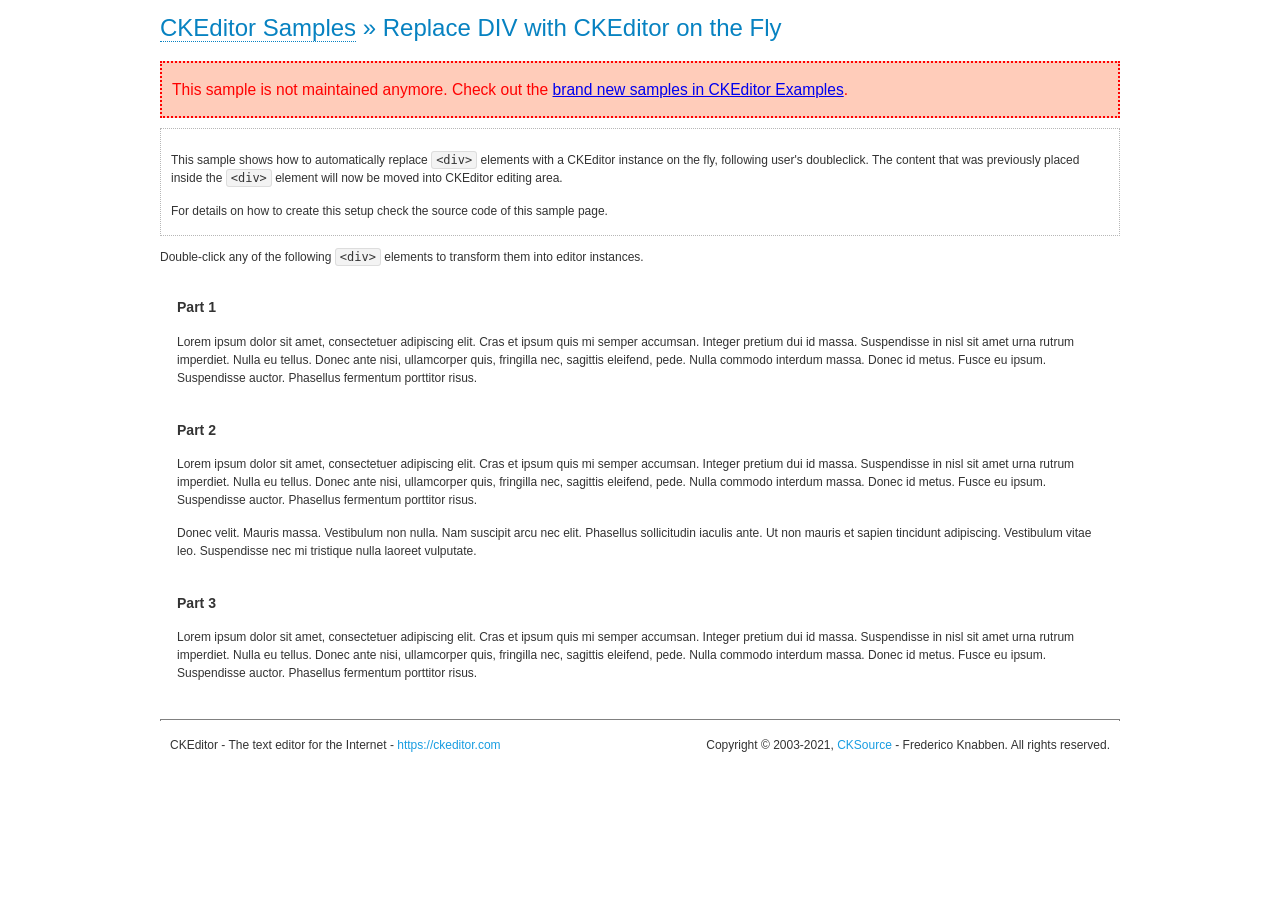
<file: WebContent/ckeditor/samples/old/divreplace.html>
<!DOCTYPE html>
<!--
Copyright (c) 2003-2021, CKSource - Frederico Knabben. All rights reserved.
For licensing, see LICENSE.md or https://ckeditor.com/legal/ckeditor-oss-license
-->
<html lang="en">
<head>
<meta charset="utf-8">
<title>Replace DIV &mdash; CKEditor Sample</title>
<script src="../../ckeditor.js"></script>
<link href="sample.css" rel="stylesheet">
<meta name="description"
	content="Try the latest sample of CKEditor 4 and learn more about customizing your WYSIWYG editor with endless possibilities.">
<style>
div.editable {
	border: solid 2px transparent;
	padding-left: 15px;
	padding-right: 15px;
}

div.editable:hover {
	border-color: black;
}
</style>
<script>

		// Uncomment the following code to test the "Timeout Loading Method".
		// CKEDITOR.loadFullCoreTimeout = 5;

		window.onload = function() {
			// Listen to the double click event.
			if ( window.addEventListener )
				document.body.addEventListener( 'dblclick', onDoubleClick, false );
			else if ( window.attachEvent )
				document.body.attachEvent( 'ondblclick', onDoubleClick );

		};

		function onDoubleClick( ev ) {
			// Get the element which fired the event. This is not necessarily the
			// element to which the event has been attached.
			var element = ev.target || ev.srcElement;

			// Find out the div that holds this element.
			var name;

			do {
				element = element.parentNode;
			}
			while ( element && ( name = element.nodeName.toLowerCase() ) &&
				( name != 'div' || element.className.indexOf( 'editable' ) == -1 ) && name != 'body' );

			if ( name == 'div' && element.className.indexOf( 'editable' ) != -1 )
				replaceDiv( element );
		}

		var editor;

		function replaceDiv( div ) {
			if ( editor )
				editor.destroy();

			editor = CKEDITOR.replace( div );
		}

	</script>
</head>
<body>
	<h1 class="samples">
		<a href="index.html">CKEditor Samples</a> &raquo; Replace DIV with
		CKEditor on the Fly
	</h1>
	<div class="warning deprecated">
		This sample is not maintained anymore. Check out the <a
			href="https://ckeditor.com/docs/ckeditor4/latest/examples/index.html">brand
			new samples in CKEditor Examples</a>.
	</div>
	<div class="description">
		<p>
			This sample shows how to automatically replace
			<code>&lt;div&gt;</code>
			elements with a CKEditor instance on the fly, following user's
			doubleclick. The content that was previously placed inside the
			<code>&lt;div&gt;</code>
			element will now be moved into CKEditor editing area.
		</p>
		<p>For details on how to create this setup check the source code
			of this sample page.</p>
	</div>
	<p>
		Double-click any of the following
		<code>&lt;div&gt;</code>
		elements to transform them into editor instances.
	</p>
	<div class="editable">
		<h3>Part 1</h3>
		<p>Lorem ipsum dolor sit amet, consectetuer adipiscing elit. Cras
			et ipsum quis mi semper accumsan. Integer pretium dui id massa.
			Suspendisse in nisl sit amet urna rutrum imperdiet. Nulla eu tellus.
			Donec ante nisi, ullamcorper quis, fringilla nec, sagittis eleifend,
			pede. Nulla commodo interdum massa. Donec id metus. Fusce eu ipsum.
			Suspendisse auctor. Phasellus fermentum porttitor risus.</p>
	</div>
	<div class="editable">
		<h3>Part 2</h3>
		<p>Lorem ipsum dolor sit amet, consectetuer adipiscing elit. Cras
			et ipsum quis mi semper accumsan. Integer pretium dui id massa.
			Suspendisse in nisl sit amet urna rutrum imperdiet. Nulla eu tellus.
			Donec ante nisi, ullamcorper quis, fringilla nec, sagittis eleifend,
			pede. Nulla commodo interdum massa. Donec id metus. Fusce eu ipsum.
			Suspendisse auctor. Phasellus fermentum porttitor risus.</p>
		<p>Donec velit. Mauris massa. Vestibulum non nulla. Nam suscipit
			arcu nec elit. Phasellus sollicitudin iaculis ante. Ut non mauris et
			sapien tincidunt adipiscing. Vestibulum vitae leo. Suspendisse nec mi
			tristique nulla laoreet vulputate.</p>
	</div>
	<div class="editable">
		<h3>Part 3</h3>
		<p>Lorem ipsum dolor sit amet, consectetuer adipiscing elit. Cras
			et ipsum quis mi semper accumsan. Integer pretium dui id massa.
			Suspendisse in nisl sit amet urna rutrum imperdiet. Nulla eu tellus.
			Donec ante nisi, ullamcorper quis, fringilla nec, sagittis eleifend,
			pede. Nulla commodo interdum massa. Donec id metus. Fusce eu ipsum.
			Suspendisse auctor. Phasellus fermentum porttitor risus.</p>
	</div>
	<div id="footer">
		<hr>
		<p>
			CKEditor - The text editor for the Internet - <a class="samples"
				href="https://ckeditor.com/">https://ckeditor.com</a>
		</p>
		<p id="copy">
			Copyright &copy; 2003-2021, <a class="samples"
				href="https://cksource.com/">CKSource</a> - Frederico Knabben. All
			rights reserved.
		</p>
	</div>
</body>
</html>
</file>
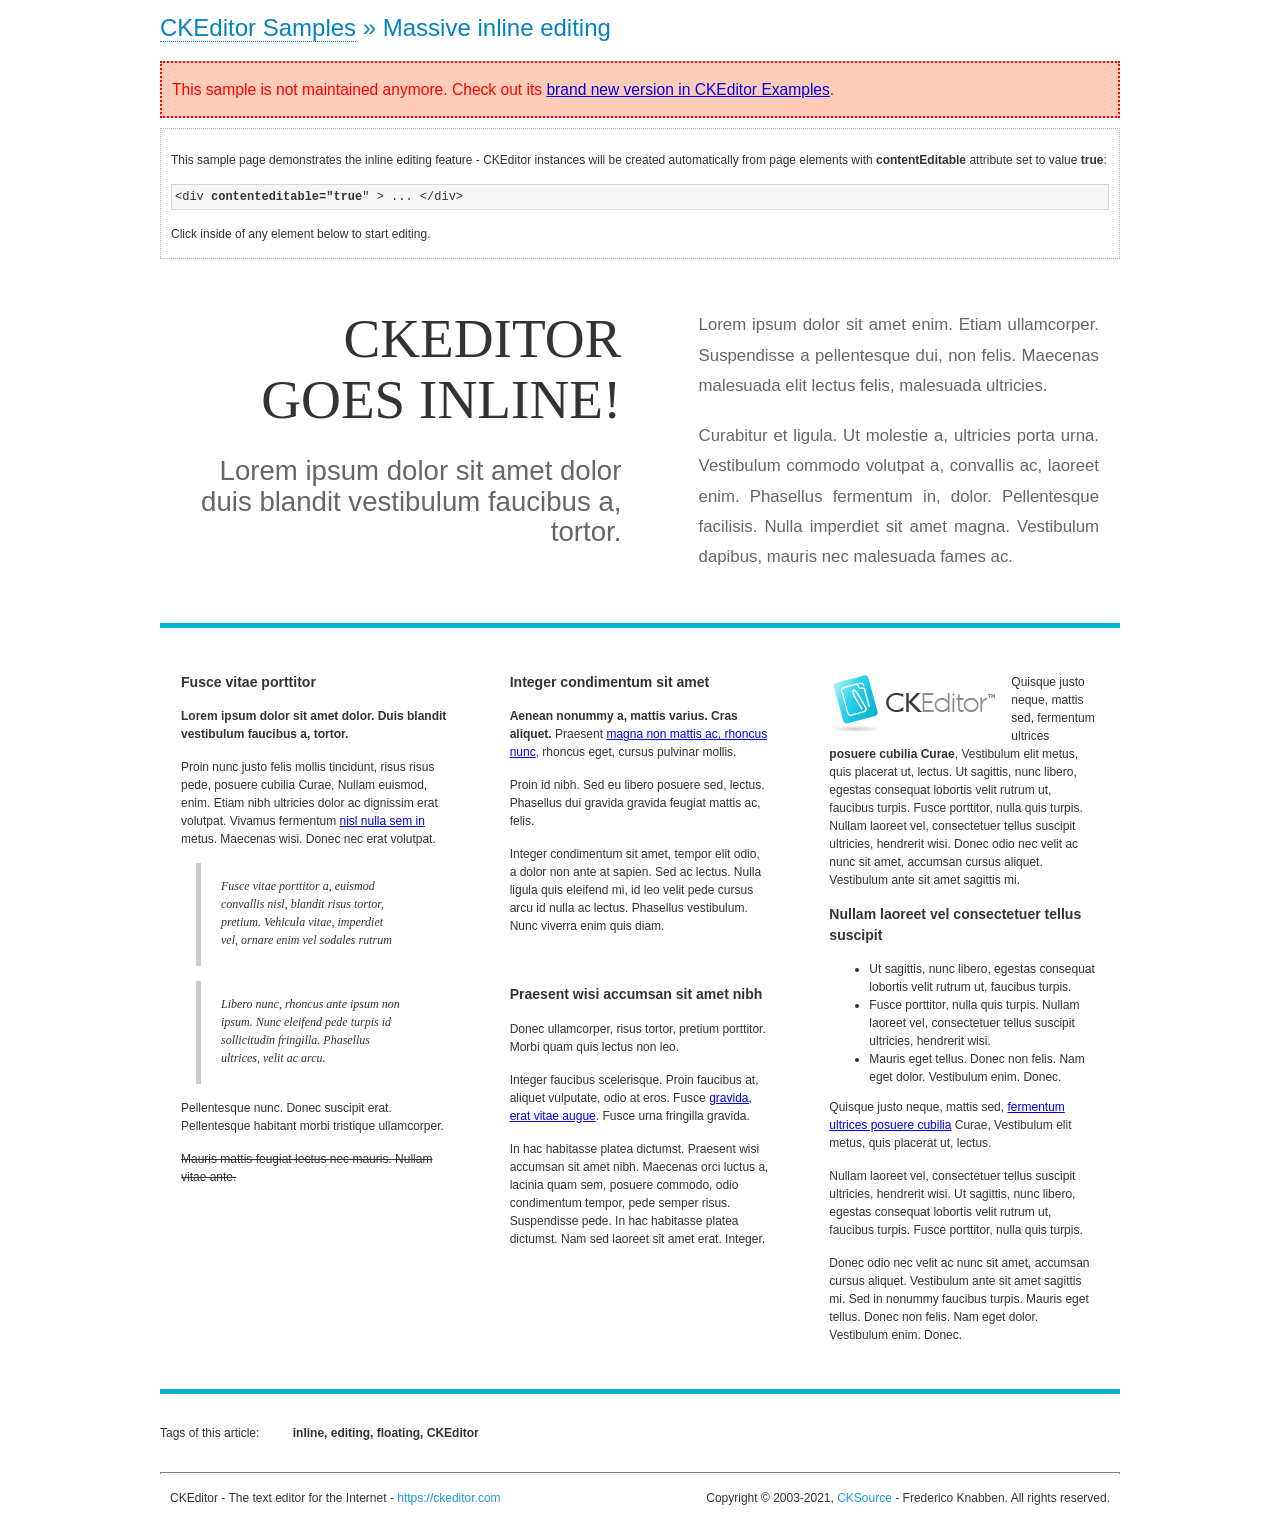
<file: WebContent/ckeditor/samples/old/inlineall.html>
<!DOCTYPE html>
<!--
Copyright (c) 2003-2021, CKSource - Frederico Knabben. All rights reserved.
For licensing, see LICENSE.md or https://ckeditor.com/legal/ckeditor-oss-license
-->
<html lang="en">
<head>
<meta charset="utf-8">
<title>Massive inline editing &mdash; CKEditor Sample</title>
<meta name="description"
	content="Try the latest sample of CKEditor 4 and learn more about customizing your WYSIWYG editor with endless possibilities.">
<script src="../../ckeditor.js"></script>
<script>

		// This code is generally not necessary, but it is here to demonstrate
		// how to customize specific editor instances on the fly. This fits well
		// this demo because we have editable elements (like headers) that
		// require less features.

		// The "instanceCreated" event is fired for every editor instance created.
		CKEDITOR.on( 'instanceCreated', function( event ) {
			var editor = event.editor,
				element = editor.element;

			// Customize editors for headers and tag list.
			// These editors don't need features like smileys, templates, iframes etc.
			if ( element.is( 'h1', 'h2', 'h3' ) || element.getAttribute( 'id' ) == 'taglist' ) {
				// Customize the editor configurations on "configLoaded" event,
				// which is fired after the configuration file loading and
				// execution. This makes it possible to change the
				// configurations before the editor initialization takes place.
				editor.on( 'configLoaded', function() {

					// Remove unnecessary plugins to make the editor simpler.
					editor.config.removePlugins = 'colorbutton,find,flash,font,' +
						'forms,iframe,image,newpage,removeformat,' +
						'smiley,specialchar,stylescombo,templates';

					// Rearrange the layout of the toolbar.
					editor.config.toolbarGroups = [
						{ name: 'editing',		groups: [ 'basicstyles', 'links' ] },
						{ name: 'undo' },
						{ name: 'clipboard',	groups: [ 'selection', 'clipboard' ] },
						{ name: 'about' }
					];
				});
			}
		});

	</script>
<link href="sample.css" rel="stylesheet">
<style>

/* The following styles are just to make the page look nice. */

/* Workaround to show Arial Black in Firefox. */
@font-face {
	font-family: 'arial-black';
	src: local('Arial Black');
}

*[contenteditable="true"] {
	padding: 10px;
}

#container {
	width: 960px;
	margin: 30px auto 0;
}

#header {
	overflow: hidden;
	padding: 0 0 30px;
	border-bottom: 5px solid #05B2D2;
	position: relative;
}

#headerLeft, #headerRight {
	width: 49%;
	overflow: hidden;
}

#headerLeft {
	float: left;
	padding: 10px 1px 1px;
}

#headerLeft h2, #headerLeft h3 {
	text-align: right;
	margin: 0;
	overflow: hidden;
	font-weight: normal;
}

#headerLeft h2 {
	font-family: "Arial Black", arial-black;
	font-size: 4.6em;
	line-height: 1.1;
	text-transform: uppercase;
}

#headerLeft h3 {
	font-size: 2.3em;
	line-height: 1.1;
	margin: .2em 0 0;
	color: #666;
}

#headerRight {
	float: right;
	padding: 1px;
}

#headerRight p {
	line-height: 1.8;
	text-align: justify;
	margin: 0;
}

#headerRight p+p {
	margin-top: 20px;
}

#headerRight>div {
	padding: 20px;
	margin: 0 0 0 30px;
	font-size: 1.4em;
	color: #666;
}

#columns {
	color: #333;
	overflow: hidden;
	padding: 20px 0;
}

#columns>div {
	float: left;
	width: 33.3%;
}

#columns #column1>div {
	margin-left: 1px;
}

#columns #column3>div {
	margin-right: 1px;
}

#columns>div>div {
	margin: 0px 10px;
	padding: 10px 20px;
}

#columns blockquote {
	margin-left: 15px;
}

#tagLine {
	border-top: 5px solid #05B2D2;
	padding-top: 20px;
}

#taglist {
	display: inline-block;
	margin-left: 20px;
	font-weight: bold;
	margin: 0 0 0 20px;
}
</style>
</head>
<body>
	<div>
		<h1 class="samples">
			<a href="index.html">CKEditor Samples</a> &raquo; Massive inline
			editing
		</h1>
		<div class="warning deprecated">
			This sample is not maintained anymore. Check out its <a
				href="https://ckeditor.com/docs/ckeditor4/latest/examples/inline.html">brand
				new version in CKEditor Examples</a>.
		</div>
		<div class="description">
			<p>
				This sample page demonstrates the inline editing feature - CKEditor
				instances will be created automatically from page elements with <strong>contentEditable</strong>
				attribute set to value <strong>true</strong>:
			</p>
			<pre class="samples">&lt;div <strong>contenteditable="true</strong>" &gt; ... &lt;/div&gt;</pre>
			<p>Click inside of any element below to start editing.</p>
		</div>
	</div>
	<div id="container">
		<div id="header">
			<div id="headerLeft">
				<h2 id="sampleTitle" contenteditable="true">
					CKEditor<br> Goes Inline!
				</h2>
				<h3 contenteditable="true">Lorem ipsum dolor sit amet dolor
					duis blandit vestibulum faucibus a, tortor.</h3>
			</div>
			<div id="headerRight">
				<div contenteditable="true">
					<p>Lorem ipsum dolor sit amet enim. Etiam ullamcorper.
						Suspendisse a pellentesque dui, non felis. Maecenas malesuada elit
						lectus felis, malesuada ultricies.</p>
					<p>Curabitur et ligula. Ut molestie a, ultricies porta urna.
						Vestibulum commodo volutpat a, convallis ac, laoreet enim.
						Phasellus fermentum in, dolor. Pellentesque facilisis. Nulla
						imperdiet sit amet magna. Vestibulum dapibus, mauris nec malesuada
						fames ac.</p>
				</div>
			</div>
		</div>
		<div id="columns">
			<div id="column1">
				<div contenteditable="true">
					<h3>Fusce vitae porttitor</h3>
					<p>
						<strong> Lorem ipsum dolor sit amet dolor. Duis blandit
							vestibulum faucibus a, tortor. </strong>
					</p>
					<p>
						Proin nunc justo felis mollis tincidunt, risus risus pede, posuere
						cubilia Curae, Nullam euismod, enim. Etiam nibh ultricies dolor ac
						dignissim erat volutpat. Vivamus fermentum <a
							href="https://ckeditor.com/">nisl nulla sem in</a> metus.
						Maecenas wisi. Donec nec erat volutpat.
					</p>
					<blockquote>
						<p>Fusce vitae porttitor a, euismod convallis nisl, blandit
							risus tortor, pretium. Vehicula vitae, imperdiet vel, ornare enim
							vel sodales rutrum</p>
					</blockquote>
					<blockquote>
						<p>Libero nunc, rhoncus ante ipsum non ipsum. Nunc eleifend
							pede turpis id sollicitudin fringilla. Phasellus ultrices, velit
							ac arcu.</p>
					</blockquote>
					<p>Pellentesque nunc. Donec suscipit erat. Pellentesque
						habitant morbi tristique ullamcorper.</p>
					<p>
						<s>Mauris mattis feugiat lectus nec mauris. Nullam vitae ante.</s>
					</p>
				</div>
			</div>
			<div id="column2">
				<div contenteditable="true">
					<h3>Integer condimentum sit amet</h3>
					<p>
						<strong>Aenean nonummy a, mattis varius. Cras aliquet.</strong>
						Praesent <a href="https://ckeditor.com/">magna non mattis ac,
							rhoncus nunc</a>, rhoncus eget, cursus pulvinar mollis.
					</p>
					<p>Proin id nibh. Sed eu libero posuere sed, lectus. Phasellus
						dui gravida gravida feugiat mattis ac, felis.</p>
					<p>Integer condimentum sit amet, tempor elit odio, a dolor non
						ante at sapien. Sed ac lectus. Nulla ligula quis eleifend mi, id
						leo velit pede cursus arcu id nulla ac lectus. Phasellus
						vestibulum. Nunc viverra enim quis diam.</p>
				</div>
				<div contenteditable="true">
					<h3>Praesent wisi accumsan sit amet nibh</h3>
					<p>Donec ullamcorper, risus tortor, pretium porttitor. Morbi
						quam quis lectus non leo.</p>
					<p style="margin-left: 40px;">
						Integer faucibus scelerisque. Proin faucibus at, aliquet
						vulputate, odio at eros. Fusce <a href="https://ckeditor.com/">gravida,
							erat vitae augue</a>. Fusce urna fringilla gravida.
					</p>
					<p>In hac habitasse platea dictumst. Praesent wisi accumsan sit
						amet nibh. Maecenas orci luctus a, lacinia quam sem, posuere
						commodo, odio condimentum tempor, pede semper risus. Suspendisse
						pede. In hac habitasse platea dictumst. Nam sed laoreet sit amet
						erat. Integer.</p>
				</div>
			</div>
			<div id="column3">
				<div contenteditable="true">
					<p>
						<img src="assets/inlineall/logo.png" alt="CKEditor logo"
							style="float: left">
					</p>
					<p>
						Quisque justo neque, mattis sed, fermentum ultrices <strong>posuere
							cubilia Curae</strong>, Vestibulum elit metus, quis placerat ut, lectus.
						Ut sagittis, nunc libero, egestas consequat lobortis velit rutrum
						ut, faucibus turpis. Fusce porttitor, nulla quis turpis. Nullam
						laoreet vel, consectetuer tellus suscipit ultricies, hendrerit
						wisi. Donec odio nec velit ac nunc sit amet, accumsan cursus
						aliquet. Vestibulum ante sit amet sagittis mi.
					</p>
					<h3>Nullam laoreet vel consectetuer tellus suscipit</h3>
					<ul>
						<li>Ut sagittis, nunc libero, egestas consequat lobortis
							velit rutrum ut, faucibus turpis.</li>
						<li>Fusce porttitor, nulla quis turpis. Nullam laoreet vel,
							consectetuer tellus suscipit ultricies, hendrerit wisi.</li>
						<li>Mauris eget tellus. Donec non felis. Nam eget dolor.
							Vestibulum enim. Donec.</li>
					</ul>
					<p>
						Quisque justo neque, mattis sed, <a href="https://ckeditor.com/">fermentum
							ultrices posuere cubilia</a> Curae, Vestibulum elit metus, quis
						placerat ut, lectus.
					</p>
					<p>Nullam laoreet vel, consectetuer tellus suscipit ultricies,
						hendrerit wisi. Ut sagittis, nunc libero, egestas consequat
						lobortis velit rutrum ut, faucibus turpis. Fusce porttitor, nulla
						quis turpis.</p>
					<p>Donec odio nec velit ac nunc sit amet, accumsan cursus
						aliquet. Vestibulum ante sit amet sagittis mi. Sed in nonummy
						faucibus turpis. Mauris eget tellus. Donec non felis. Nam eget
						dolor. Vestibulum enim. Donec.</p>
				</div>
			</div>
		</div>
		<div id="tagLine">
			Tags of this article:
			<p id="taglist" contenteditable="true">inline, editing, floating,
				CKEditor</p>
		</div>
	</div>
	<div id="footer">
		<hr>
		<p>
			CKEditor - The text editor for the Internet - <a class="samples"
				href="https://ckeditor.com/"> https://ckeditor.com</a>
		</p>
		<p id="copy">
			Copyright &copy; 2003-2021, <a class="samples"
				href="https://cksource.com/">CKSource</a> - Frederico Knabben. All
			rights reserved.
		</p>
	</div>
</body>
</html>
</file>
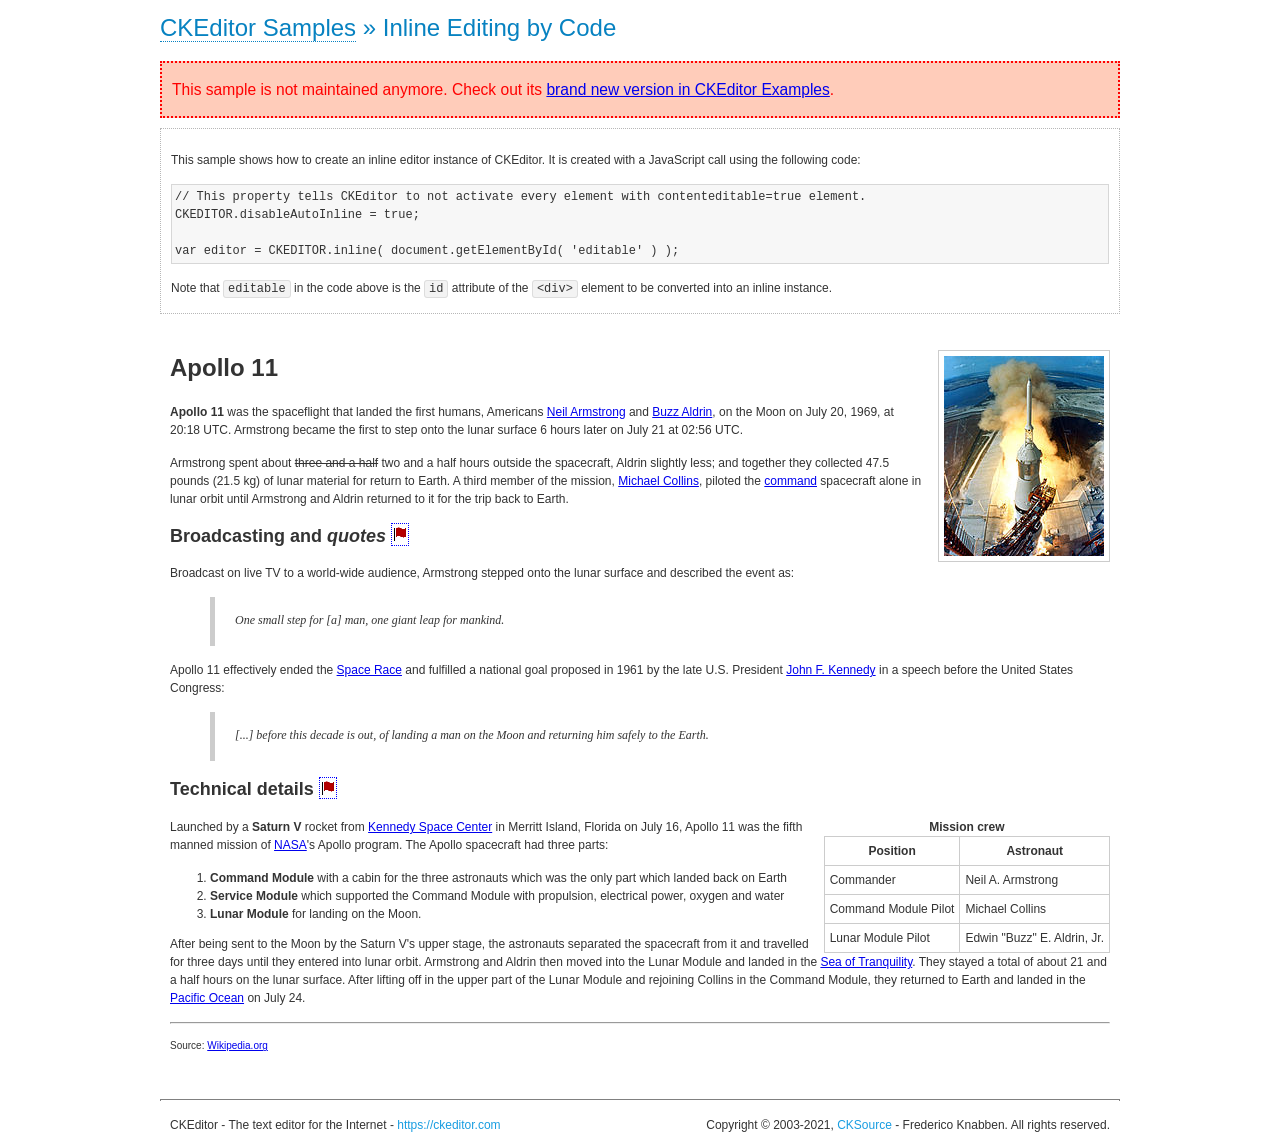
<file: WebContent/ckeditor/samples/old/inlinebycode.html>
<!DOCTYPE html>
<!--
Copyright (c) 2003-2021, CKSource - Frederico Knabben. All rights reserved.
For licensing, see LICENSE.md or https://ckeditor.com/legal/ckeditor-oss-license
-->
<html lang="en">
<head>
<meta charset="utf-8">
<title>Inline Editing by Code &mdash; CKEditor Sample</title>
<script src="../../ckeditor.js"></script>
<link href="sample.css" rel="stylesheet">
<meta name="description"
	content="Try the latest sample of CKEditor 4 and learn more about customizing your WYSIWYG editor with endless possibilities.">
<style>
#editable {
	padding: 10px;
	float: left;
}
</style>
</head>
<body>
	<h1 class="samples">
		<a href="index.html">CKEditor Samples</a> &raquo; Inline Editing by
		Code
	</h1>
	<div class="warning deprecated">
		This sample is not maintained anymore. Check out its <a
			href="https://ckeditor.com/docs/ckeditor4/latest/examples/inline.html">brand
			new version in CKEditor Examples</a>.
	</div>
	<div class="description">
		<p>This sample shows how to create an inline editor instance of
			CKEditor. It is created with a JavaScript call using the following
			code:</p>
		<pre class="samples">
// This property tells CKEditor to not activate every element with contenteditable=true element.
CKEDITOR.disableAutoInline = true;

var editor = CKEDITOR.inline( document.getElementById( 'editable' ) );
</pre>
		<p>
			Note that
			<code>editable</code>
			in the code above is the
			<code>id</code>
			attribute of the
			<code>&lt;div&gt;</code>
			element to be converted into an inline instance.
		</p>
	</div>
	<div id="editable" contenteditable="true">
		<h1>
			<img alt="Saturn V carrying Apollo 11" class="right"
				src="assets/sample.jpg" /> Apollo 11
		</h1>

		<p>
			<b>Apollo 11</b> was the spaceflight that landed the first humans,
			Americans <a href="http://en.wikipedia.org/wiki/Neil_Armstrong"
				title="Neil Armstrong">Neil Armstrong</a> and <a
				href="http://en.wikipedia.org/wiki/Buzz_Aldrin" title="Buzz Aldrin">Buzz
				Aldrin</a>, on the Moon on July 20, 1969, at 20:18 UTC. Armstrong became
			the first to step onto the lunar surface 6 hours later on July 21 at
			02:56 UTC.
		</p>

		<p>
			Armstrong spent about <s>three and a half</s> two and a half hours
			outside the spacecraft, Aldrin slightly less; and together they
			collected 47.5 pounds (21.5&nbsp;kg) of lunar material for return to
			Earth. A third member of the mission, <a
				href="http://en.wikipedia.org/wiki/Michael_Collins_(astronaut)"
				title="Michael Collins (astronaut)">Michael Collins</a>, piloted the
			<a href="http://en.wikipedia.org/wiki/Apollo_Command/Service_Module"
				title="Apollo Command/Service Module">command</a> spacecraft alone
			in lunar orbit until Armstrong and Aldrin returned to it for the trip
			back to Earth.
		</p>

		<h2>
			Broadcasting and <em>quotes</em> <a id="quotes" name="quotes"></a>
		</h2>

		<p>Broadcast on live TV to a world-wide audience, Armstrong
			stepped onto the lunar surface and described the event as:</p>

		<blockquote>
			<p>One small step for [a] man, one giant leap for mankind.</p>
		</blockquote>

		<p>
			Apollo 11 effectively ended the <a
				href="http://en.wikipedia.org/wiki/Space_Race" title="Space Race">Space
				Race</a> and fulfilled a national goal proposed in 1961 by the late U.S.
			President <a href="http://en.wikipedia.org/wiki/John_F._Kennedy"
				title="John F. Kennedy">John F. Kennedy</a> in a speech before the
			United States Congress:
		</p>

		<blockquote>
			<p>[...] before this decade is out, of landing a man on the Moon
				and returning him safely to the Earth.</p>
		</blockquote>

		<h2>
			Technical details <a id="tech-details" name="tech-details"></a>
		</h2>

		<table align="right" border="1" bordercolor="#ccc" cellpadding="5"
			cellspacing="0"
			style="border-collapse: collapse; margin: 10px 0 10px 15px;">
			<caption>
				<strong>Mission crew</strong>
			</caption>
			<thead>
				<tr>
					<th scope="col">Position</th>
					<th scope="col">Astronaut</th>
				</tr>
			</thead>
			<tbody>
				<tr>
					<td>Commander</td>
					<td>Neil A. Armstrong</td>
				</tr>
				<tr>
					<td>Command Module Pilot</td>
					<td>Michael Collins</td>
				</tr>
				<tr>
					<td>Lunar Module Pilot</td>
					<td>Edwin &quot;Buzz&quot; E. Aldrin, Jr.</td>
				</tr>
			</tbody>
		</table>

		<p>
			Launched by a <strong>Saturn V</strong> rocket from <a
				href="http://en.wikipedia.org/wiki/Kennedy_Space_Center"
				title="Kennedy Space Center">Kennedy Space Center</a> in Merritt
			Island, Florida on July 16, Apollo 11 was the fifth manned mission of
			<a href="http://en.wikipedia.org/wiki/NASA" title="NASA">NASA</a>&#39;s
			Apollo program. The Apollo spacecraft had three parts:
		</p>

		<ol>
			<li><strong>Command Module</strong> with a cabin for the three
				astronauts which was the only part which landed back on Earth</li>
			<li><strong>Service Module</strong> which supported the Command
				Module with propulsion, electrical power, oxygen and water</li>
			<li><strong>Lunar Module</strong> for landing on the Moon.</li>
		</ol>

		<p>
			After being sent to the Moon by the Saturn V&#39;s upper stage, the
			astronauts separated the spacecraft from it and travelled for three
			days until they entered into lunar orbit. Armstrong and Aldrin then
			moved into the Lunar Module and landed in the <a
				href="http://en.wikipedia.org/wiki/Mare_Tranquillitatis"
				title="Mare Tranquillitatis">Sea of Tranquility</a>. They stayed a
			total of about 21 and a half hours on the lunar surface. After
			lifting off in the upper part of the Lunar Module and rejoining
			Collins in the Command Module, they returned to Earth and landed in
			the <a href="http://en.wikipedia.org/wiki/Pacific_Ocean"
				title="Pacific Ocean">Pacific Ocean</a> on July 24.
		</p>

		<hr />
		<p style="text-align: right;">
			<small>Source: <a
				href="http://en.wikipedia.org/wiki/Apollo_11">Wikipedia.org</a></small>
		</p>
	</div>

	<script>
		// We need to turn off the automatic editor creation first.
		CKEDITOR.disableAutoInline = true;

		var editor = CKEDITOR.inline( 'editable' );
	</script>
	<div id="footer">
		<hr>
		<p contenteditable="true">
			CKEditor - The text editor for the Internet - <a class="samples"
				href="https://ckeditor.com/"> https://ckeditor.com</a>
		</p>
		<p id="copy">
			Copyright &copy; 2003-2021, <a class="samples"
				href="https://cksource.com/">CKSource</a> - Frederico Knabben. All
			rights reserved.
		</p>
	</div>
</body>
</html>
</file>
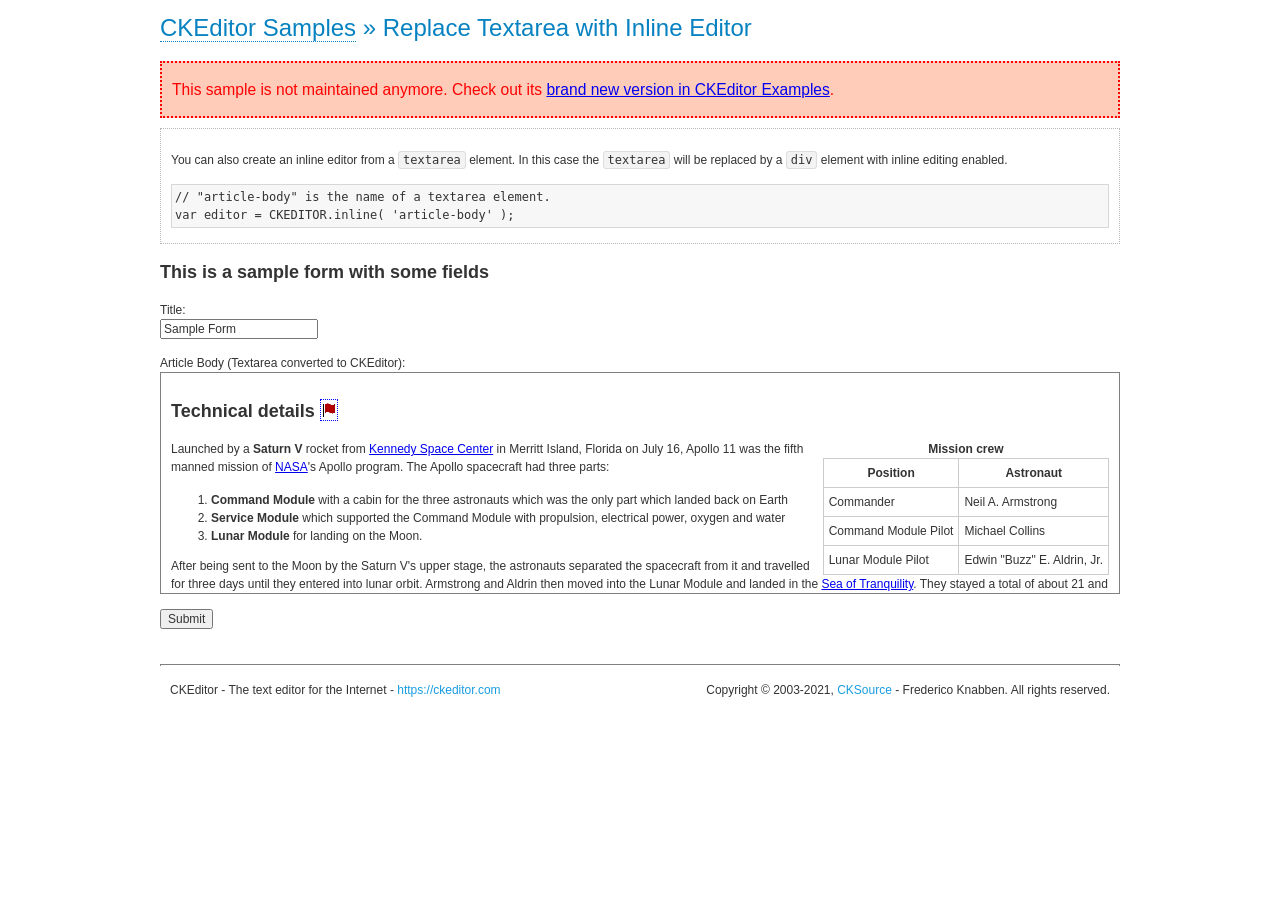
<file: WebContent/ckeditor/samples/old/inlinetextarea.html>
<!DOCTYPE html>
<!--
Copyright (c) 2003-2021, CKSource - Frederico Knabben. All rights reserved.
For licensing, see LICENSE.md or https://ckeditor.com/legal/ckeditor-oss-license
-->
<html lang="en">
<head>
<meta charset="utf-8">
<title>Replace Textarea with Inline Editor &mdash; CKEditor
	Sample</title>
<script src="../../ckeditor.js"></script>
<link href="sample.css" rel="stylesheet">
<meta name="description"
	content="Try the latest sample of CKEditor 4 and learn more about customizing your WYSIWYG editor with endless possibilities.">
<style>

/* Style the CKEditor element to look like a textfield */
.cke_textarea_inline {
	padding: 10px;
	height: 200px;
	overflow: auto;
	border: 1px solid gray;
	-webkit-appearance: textfield;
}
</style>
</head>
<body>
	<h1 class="samples">
		<a href="index.html">CKEditor Samples</a> &raquo; Replace Textarea
		with Inline Editor
	</h1>
	<div class="warning deprecated">
		This sample is not maintained anymore. Check out its <a
			href="https://ckeditor.com/docs/ckeditor4/latest/examples/inline.html">brand
			new version in CKEditor Examples</a>.
	</div>
	<div class="description">
		<p>
			You can also create an inline editor from a
			<code>textarea</code>
			element. In this case the
			<code>textarea</code>
			will be replaced by a
			<code>div</code>
			element with inline editing enabled.
		</p>
		<pre class="samples">
// "article-body" is the name of a textarea element.
var editor = CKEDITOR.inline( 'article-body' );
</pre>
	</div>
	<form action="sample_posteddata.php" method="post">
		<h2>This is a sample form with some fields</h2>
		<p>
			Title:<br> <input type="text" name="title" value="Sample Form">
		</p>
		<p>
			Article Body (Textarea converted to CKEditor):<br>
			<textarea name="article-body" style="height: 200px">
				&lt;h2&gt;Technical details &lt;a id="tech-details" name="tech-details"&gt;&lt;/a&gt;&lt;/h2&gt;

				&lt;table align="right" border="1" bordercolor="#ccc" cellpadding="5" cellspacing="0" style="border-collapse:collapse;margin:10px 0 10px 15px;"&gt;
					&lt;caption&gt;&lt;strong&gt;Mission crew&lt;/strong&gt;&lt;/caption&gt;
					&lt;thead&gt;
					&lt;tr&gt;
						&lt;th scope="col"&gt;Position&lt;/th&gt;
						&lt;th scope="col"&gt;Astronaut&lt;/th&gt;
					&lt;/tr&gt;
					&lt;/thead&gt;
					&lt;tbody&gt;
					&lt;tr&gt;
						&lt;td&gt;Commander&lt;/td&gt;
						&lt;td&gt;Neil A. Armstrong&lt;/td&gt;
					&lt;/tr&gt;
					&lt;tr&gt;
						&lt;td&gt;Command Module Pilot&lt;/td&gt;
						&lt;td&gt;Michael Collins&lt;/td&gt;
					&lt;/tr&gt;
					&lt;tr&gt;
						&lt;td&gt;Lunar Module Pilot&lt;/td&gt;
						&lt;td&gt;Edwin &quot;Buzz&quot; E. Aldrin, Jr.&lt;/td&gt;
					&lt;/tr&gt;
					&lt;/tbody&gt;
				&lt;/table&gt;

				&lt;p&gt;Launched by a &lt;strong&gt;Saturn V&lt;/strong&gt; rocket from &lt;a href="http://en.wikipedia.org/wiki/Kennedy_Space_Center" title="Kennedy Space Center"&gt;Kennedy Space Center&lt;/a&gt; in Merritt Island, Florida on July 16, Apollo 11 was the fifth manned mission of &lt;a href="http://en.wikipedia.org/wiki/NASA" title="NASA"&gt;NASA&lt;/a&gt;&#39;s Apollo program. The Apollo spacecraft had three parts:&lt;/p&gt;

				&lt;ol&gt;
					&lt;li&gt;&lt;strong&gt;Command Module&lt;/strong&gt; with a cabin for the three astronauts which was the only part which landed back on Earth&lt;/li&gt;
					&lt;li&gt;&lt;strong&gt;Service Module&lt;/strong&gt; which supported the Command Module with propulsion, electrical power, oxygen and water&lt;/li&gt;
					&lt;li&gt;&lt;strong&gt;Lunar Module&lt;/strong&gt; for landing on the Moon.&lt;/li&gt;
				&lt;/ol&gt;

				&lt;p&gt;After being sent to the Moon by the Saturn V&#39;s upper stage, the astronauts separated the spacecraft from it and travelled for three days until they entered into lunar orbit. Armstrong and Aldrin then moved into the Lunar Module and landed in the &lt;a href="http://en.wikipedia.org/wiki/Mare_Tranquillitatis" title="Mare Tranquillitatis"&gt;Sea of Tranquility&lt;/a&gt;. They stayed a total of about 21 and a half hours on the lunar surface. After lifting off in the upper part of the Lunar Module and rejoining Collins in the Command Module, they returned to Earth and landed in the &lt;a href="http://en.wikipedia.org/wiki/Pacific_Ocean" title="Pacific Ocean"&gt;Pacific Ocean&lt;/a&gt; on July 24.&lt;/p&gt;

				&lt;hr /&gt;
				&lt;p style="text-align: right;"&gt;&lt;small&gt;Source: &lt;a href="http://en.wikipedia.org/wiki/Apollo_11"&gt;Wikipedia.org&lt;/a&gt;&lt;/small&gt;&lt;/p&gt;
			</textarea>
		</p>
		<p>
			<input type="submit" value="Submit">
		</p>
	</form>

	<script>
		CKEDITOR.inline( 'article-body' );
	</script>
	<div id="footer">
		<hr>
		<p>
			CKEditor - The text editor for the Internet - <a class="samples"
				href="https://ckeditor.com/"> https://ckeditor.com</a>
		</p>
		<p id="copy">
			Copyright &copy; 2003-2021, <a class="samples"
				href="https://cksource.com/">CKSource</a> - Frederico Knabben. All
			rights reserved.
		</p>
	</div>
</body>
</html>
</file>
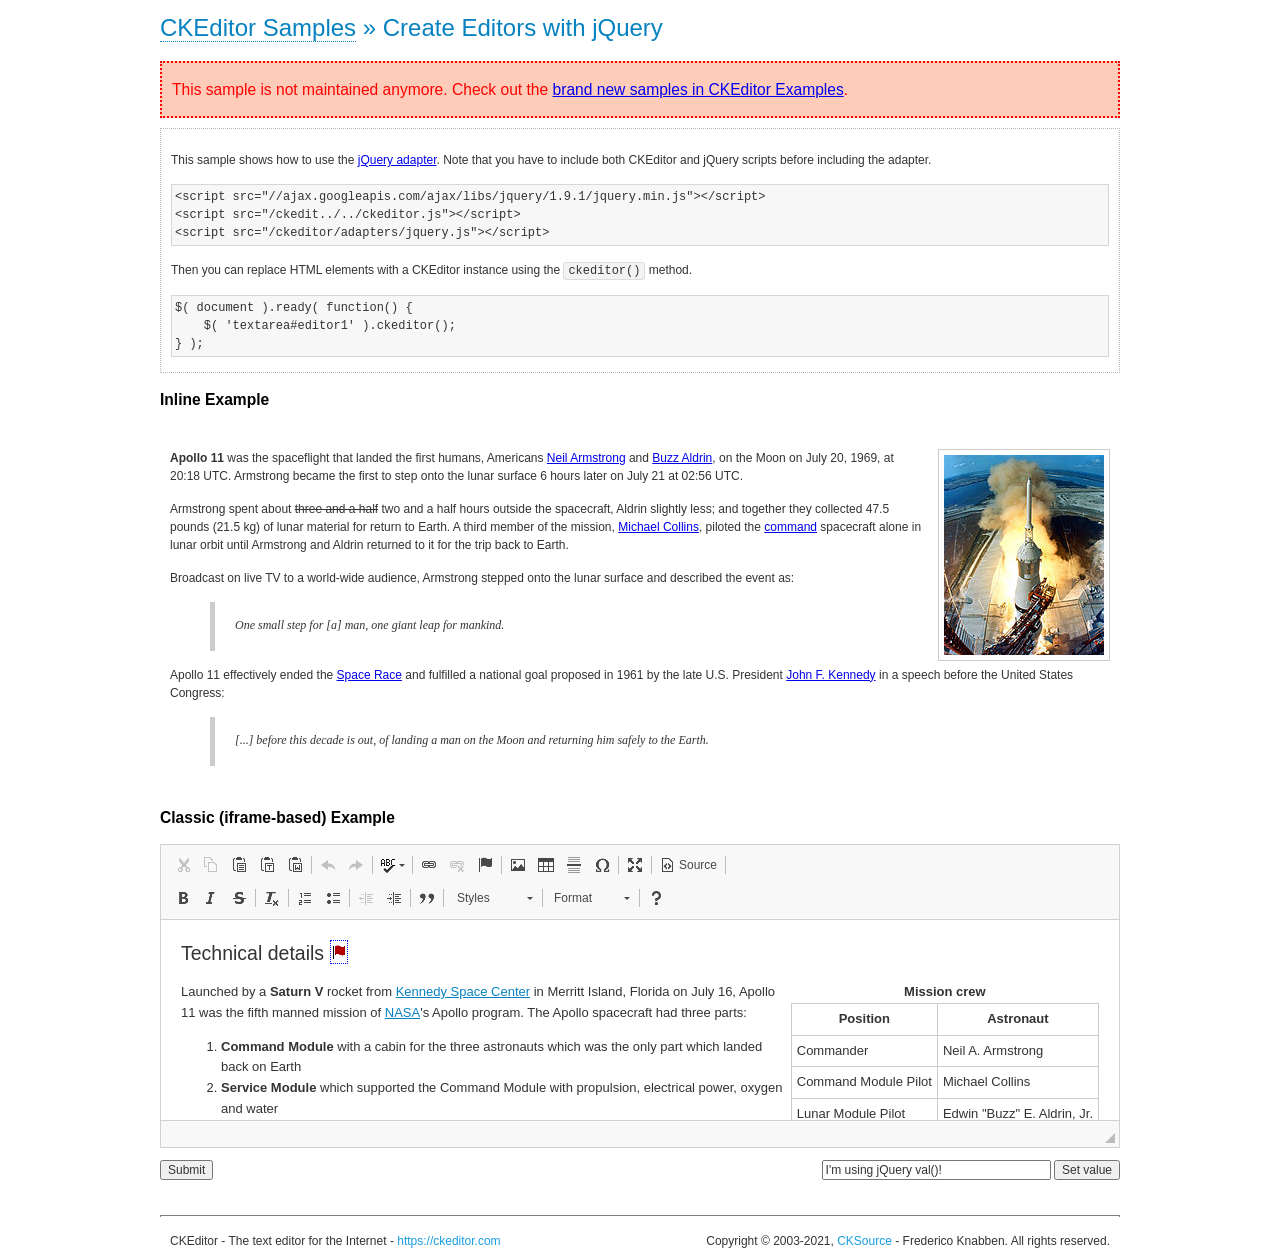
<file: WebContent/ckeditor/samples/old/jquery.html>
<!DOCTYPE html>
<!--
Copyright (c) 2003-2021, CKSource - Frederico Knabben. All rights reserved.
For licensing, see LICENSE.md or https://ckeditor.com/legal/ckeditor-oss-license
-->
<html lang="en">
<head>
<meta charset="utf-8">
<title>jQuery Adapter &mdash; CKEditor Sample</title>
<script src="http://code.jquery.com/jquery-1.11.0.min.js"></script>
<script src="../../ckeditor.js"></script>
<script src="../../adapters/jquery.js"></script>
<link href="sample.css" rel="stylesheet">
<meta name="description"
	content="Try the latest sample of CKEditor 4 and learn more about customizing your WYSIWYG editor with endless possibilities.">
<style>
#editable {
	padding: 10px;
	float: left;
}
</style>
<script>

		CKEDITOR.disableAutoInline = true;

		$( document ).ready( function() {
			$( '#editor1' ).ckeditor(); // Use CKEDITOR.replace() if element is <textarea>.
			$( '#editable' ).ckeditor(); // Use CKEDITOR.inline().
		} );

		function setValue() {
			$( '#editor1' ).val( $( 'input#val' ).val() );
		}

	</script>
</head>
<body>
	<h1 class="samples">
		<a href="index.html" id="a-test">CKEditor Samples</a> &raquo; Create
		Editors with jQuery
	</h1>
	<div class="warning deprecated">
		This sample is not maintained anymore. Check out the <a
			href="https://ckeditor.com/docs/ckeditor4/latest/examples/index.html">brand
			new samples in CKEditor Examples</a>.
	</div>
	<form action="sample_posteddata.php" method="post">
		<div class="description">
			<p>
				This sample shows how to use the <a
					href="https://ckeditor.com/docs/ckeditor4/latest/guide/dev_jquery.html">jQuery
					adapter</a>. Note that you have to include both CKEditor and jQuery
				scripts before including the adapter.
			</p>

			<pre class="samples">
&lt;script src="//ajax.googleapis.com/ajax/libs/jquery/1.9.1/jquery.min.js"&gt;&lt;/script&gt;
&lt;script src="/ckedit../../ckeditor.js"&gt;&lt;/script&gt;
&lt;script src="/ckeditor/adapters/jquery.js"&gt;&lt;/script&gt;
</pre>

			<p>
				Then you can replace HTML elements with a CKEditor instance using
				the
				<code>ckeditor()</code>
				method.
			</p>

			<pre class="samples">
$( document ).ready( function() {
	$( 'textarea#editor1' ).ckeditor();
} );
</pre>
		</div>

		<h2 class="samples">Inline Example</h2>

		<div id="editable" contenteditable="true">
			<p>
				<img alt="Saturn V carrying Apollo 11" class="right"
					src="assets/sample.jpg" /><b>Apollo 11</b> was the spaceflight that
				landed the first humans, Americans <a
					href="http://en.wikipedia.org/wiki/Neil_Armstrong"
					title="Neil Armstrong">Neil Armstrong</a> and <a
					href="http://en.wikipedia.org/wiki/Buzz_Aldrin" title="Buzz Aldrin">Buzz
					Aldrin</a>, on the Moon on July 20, 1969, at 20:18 UTC. Armstrong
				became the first to step onto the lunar surface 6 hours later on
				July 21 at 02:56 UTC.
			</p>
			<p>
				Armstrong spent about <s>three and a half</s> two and a half hours
				outside the spacecraft, Aldrin slightly less; and together they
				collected 47.5 pounds (21.5&nbsp;kg) of lunar material for return to
				Earth. A third member of the mission, <a
					href="http://en.wikipedia.org/wiki/Michael_Collins_(astronaut)"
					title="Michael Collins (astronaut)">Michael Collins</a>, piloted
				the <a
					href="http://en.wikipedia.org/wiki/Apollo_Command/Service_Module"
					title="Apollo Command/Service Module">command</a> spacecraft alone
				in lunar orbit until Armstrong and Aldrin returned to it for the
				trip back to Earth.
			<p>Broadcast on live TV to a world-wide audience, Armstrong
				stepped onto the lunar surface and described the event as:</p>
			<blockquote>
				<p>One small step for [a] man, one giant leap for mankind.</p>
			</blockquote>
			<p>
				Apollo 11 effectively ended the <a
					href="http://en.wikipedia.org/wiki/Space_Race" title="Space Race">Space
					Race</a> and fulfilled a national goal proposed in 1961 by the late
				U.S. President <a
					href="http://en.wikipedia.org/wiki/John_F._Kennedy"
					title="John F. Kennedy">John F. Kennedy</a> in a speech before the
				United States Congress:
			</p>
			<blockquote>
				<p>[...] before this decade is out, of landing a man on the Moon
					and returning him safely to the Earth.</p>
			</blockquote>
		</div>

		<br style="clear: both">

		<h2 class="samples">Classic (iframe-based) Example</h2>

		<textarea cols="80" id="editor1" name="editor1" rows="10">
			&lt;h2&gt;Technical details &lt;a id=&quot;tech-details&quot; name=&quot;tech-details&quot;&gt;&lt;/a&gt;&lt;/h2&gt; &lt;table align=&quot;right&quot; border=&quot;1&quot; bordercolor=&quot;#ccc&quot; cellpadding=&quot;5&quot; cellspacing=&quot;0&quot; style=&quot;border-collapse:collapse;margin:10px 0 10px 15px;&quot;&gt; &lt;caption&gt;&lt;strong&gt;Mission crew&lt;/strong&gt;&lt;/caption&gt; &lt;thead&gt; &lt;tr&gt; &lt;th scope=&quot;col&quot;&gt;Position&lt;/th&gt; &lt;th scope=&quot;col&quot;&gt;Astronaut&lt;/th&gt; &lt;/tr&gt; &lt;/thead&gt; &lt;tbody&gt; &lt;tr&gt; &lt;td&gt;Commander&lt;/td&gt; &lt;td&gt;Neil A. Armstrong&lt;/td&gt; &lt;/tr&gt; &lt;tr&gt; &lt;td&gt;Command Module Pilot&lt;/td&gt; &lt;td&gt;Michael Collins&lt;/td&gt; &lt;/tr&gt; &lt;tr&gt; &lt;td&gt;Lunar Module Pilot&lt;/td&gt; &lt;td&gt;Edwin &amp;quot;Buzz&amp;quot; E. Aldrin, Jr.&lt;/td&gt; &lt;/tr&gt; &lt;/tbody&gt; &lt;/table&gt; &lt;p&gt;Launched by a &lt;strong&gt;Saturn V&lt;/strong&gt; rocket from &lt;a href=&quot;http://en.wikipedia.org/wiki/Kennedy_Space_Center&quot; title=&quot;Kennedy Space Center&quot;&gt;Kennedy Space Center&lt;/a&gt; in Merritt Island, Florida on July 16, Apollo 11 was the fifth manned mission of &lt;a href=&quot;http://en.wikipedia.org/wiki/NASA&quot; title=&quot;NASA&quot;&gt;NASA&lt;/a&gt;&amp;#39;s Apollo program. The Apollo spacecraft had three parts:&lt;/p&gt; &lt;ol&gt; &lt;li&gt;&lt;strong&gt;Command Module&lt;/strong&gt; with a cabin for the three astronauts which was the only part which landed back on Earth&lt;/li&gt; &lt;li&gt;&lt;strong&gt;Service Module&lt;/strong&gt; which supported the Command Module with propulsion, electrical power, oxygen and water&lt;/li&gt; &lt;li&gt;&lt;strong&gt;Lunar Module&lt;/strong&gt; for landing on the Moon.&lt;/li&gt; &lt;/ol&gt; &lt;p&gt;After being sent to the Moon by the Saturn V&amp;#39;s upper stage, the astronauts separated the spacecraft from it and travelled for three days until they entered into lunar orbit. Armstrong and Aldrin then moved into the Lunar Module and landed in the &lt;a href=&quot;http://en.wikipedia.org/wiki/Mare_Tranquillitatis&quot; title=&quot;Mare Tranquillitatis&quot;&gt;Sea of Tranquility&lt;/a&gt;. They stayed a total of about 21 and a half hours on the lunar surface. After lifting off in the upper part of the Lunar Module and rejoining Collins in the Command Module, they returned to Earth and landed in the &lt;a href=&quot;http://en.wikipedia.org/wiki/Pacific_Ocean&quot; title=&quot;Pacific Ocean&quot;&gt;Pacific Ocean&lt;/a&gt; on July 24.&lt;/p&gt; &lt;hr/&gt; &lt;p style=&quot;text-align: right;&quot;&gt;&lt;small&gt;Source: &lt;a href=&quot;http://en.wikipedia.org/wiki/Apollo_11&quot;&gt;Wikipedia.org&lt;/a&gt;&lt;/small&gt;&lt;/p&gt;
		</textarea>

		<p style="overflow: hidden">
			<input style="float: left" type="submit" value="Submit"> <span
				style="float: right"> <input type="text" id="val"
				value="I'm using jQuery val()!" size="30"> <input
				onclick="setValue();" type="button" value="Set value">
			</span>
		</p>
	</form>
	<div id="footer">
		<hr>
		<p>
			CKEditor - The text editor for the Internet - <a class="samples"
				href="https://ckeditor.com/">https://ckeditor.com</a>
		</p>
		<p id="copy">
			Copyright &copy; 2003-2021, <a class="samples"
				href="https://cksource.com/">CKSource</a> - Frederico Knabben. All
			rights reserved.
		</p>
	</div>
</body>
</html>
</file>
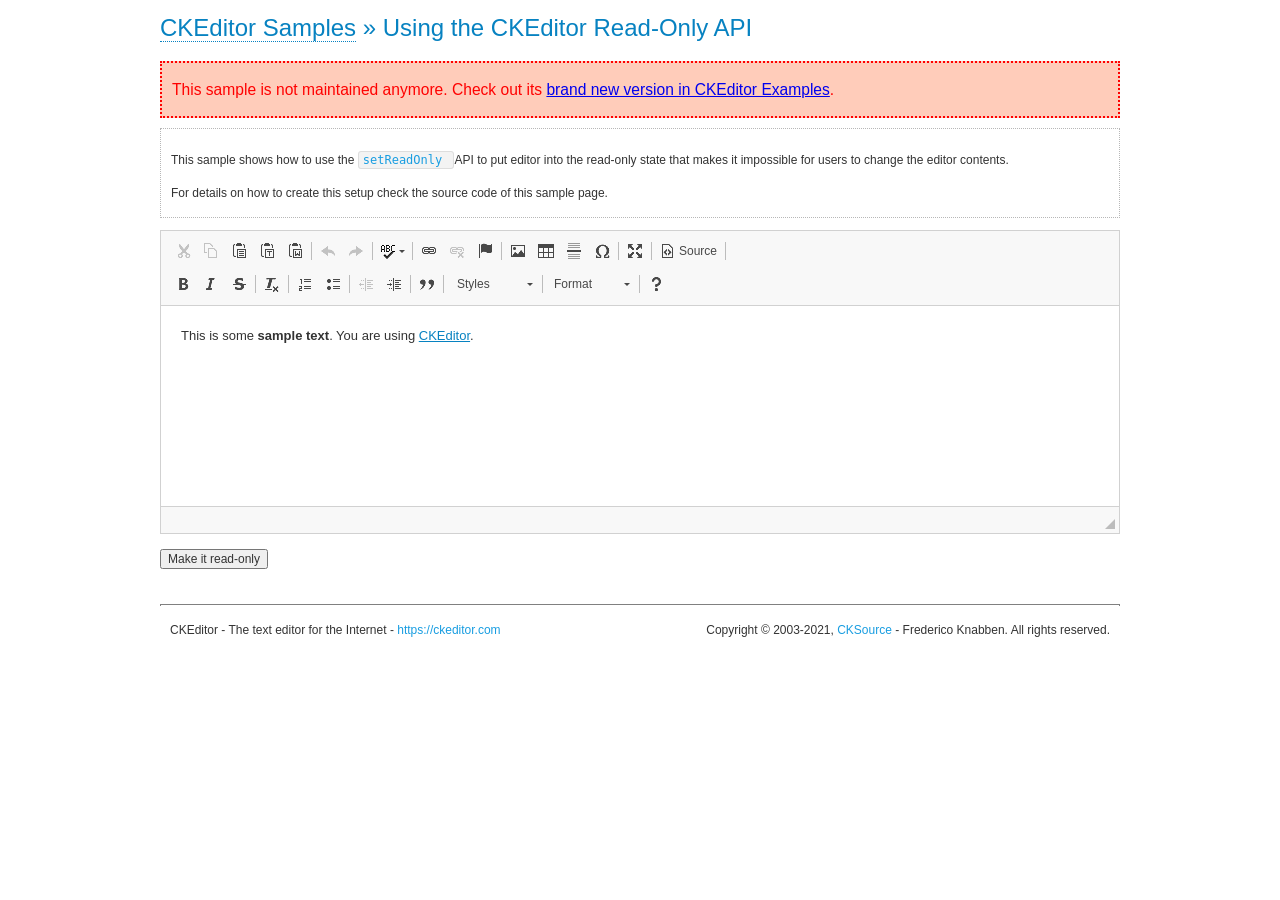
<file: WebContent/ckeditor/samples/old/readonly.html>
<!DOCTYPE html>
<!--
Copyright (c) 2003-2021, CKSource - Frederico Knabben. All rights reserved.
For licensing, see LICENSE.md or https://ckeditor.com/legal/ckeditor-oss-license
-->
<html lang="en">
<head>
<meta charset="utf-8">
<title>Using the CKEditor Read-Only API &mdash; CKEditor Sample</title>
<script src="../../ckeditor.js"></script>
<link rel="stylesheet" href="sample.css">
<meta name="description"
	content="Try the latest sample of CKEditor 4 and learn more about customizing your WYSIWYG editor with endless possibilities.">
<script>

		var editor;

		// The instanceReady event is fired, when an instance of CKEditor has finished
		// its initialization.
		CKEDITOR.on( 'instanceReady', function( ev ) {
			editor = ev.editor;

			// Show this "on" button.
			document.getElementById( 'readOnlyOn' ).style.display = '';

			// Event fired when the readOnly property changes.
			editor.on( 'readOnly', function() {
				document.getElementById( 'readOnlyOn' ).style.display = this.readOnly ? 'none' : '';
				document.getElementById( 'readOnlyOff' ).style.display = this.readOnly ? '' : 'none';
			});
		});

		function toggleReadOnly( isReadOnly ) {
			// Change the read-only state of the editor.
			// https://ckeditor.com/docs/ckeditor4/latest/api/CKEDITOR_editor.html#method-setReadOnly
			editor.setReadOnly( isReadOnly );
		}

	</script>
</head>
<body>
	<h1 class="samples">
		<a href="index.html">CKEditor Samples</a> &raquo; Using the CKEditor
		Read-Only API
	</h1>
	<div class="warning deprecated">
		This sample is not maintained anymore. Check out its <a
			href="https://ckeditor.com/docs/ckeditor4/latest/examples/readonly.html">brand
			new version in CKEditor Examples</a>.
	</div>
	<div class="description">
		<p>
			This sample shows how to use the
			<code>
				<a class="samples"
					href="https://ckeditor.com/docs/ckeditor4/latest/api/CKEDITOR_editor.html#method-setReadOnly">setReadOnly</a>
			</code>
			API to put editor into the read-only state that makes it impossible
			for users to change the editor contents.
		</p>
		<p>For details on how to create this setup check the source code
			of this sample page.</p>
	</div>
	<form action="sample_posteddata.php" method="post">
		<p>
			<textarea class="ckeditor" id="editor1" name="editor1" cols="100"
				rows="10">&lt;p&gt;This is some &lt;strong&gt;sample text&lt;/strong&gt;. You are using &lt;a href="https://ckeditor.com/"&gt;CKEditor&lt;/a&gt;.&lt;/p&gt;</textarea>
		</p>
		<p>
			<input id="readOnlyOn" onclick="toggleReadOnly();" type="button"
				value="Make it read-only" style="display: none"> <input
				id="readOnlyOff" onclick="toggleReadOnly( false );" type="button"
				value="Make it editable again" style="display: none">
		</p>
	</form>
	<div id="footer">
		<hr>
		<p>
			CKEditor - The text editor for the Internet - <a class="samples"
				href="https://ckeditor.com/">https://ckeditor.com</a>
		</p>
		<p id="copy">
			Copyright &copy; 2003-2021, <a class="samples"
				href="https://cksource.com/">CKSource</a> - Frederico Knabben. All
			rights reserved.
		</p>
	</div>
</body>
</html>
</file>
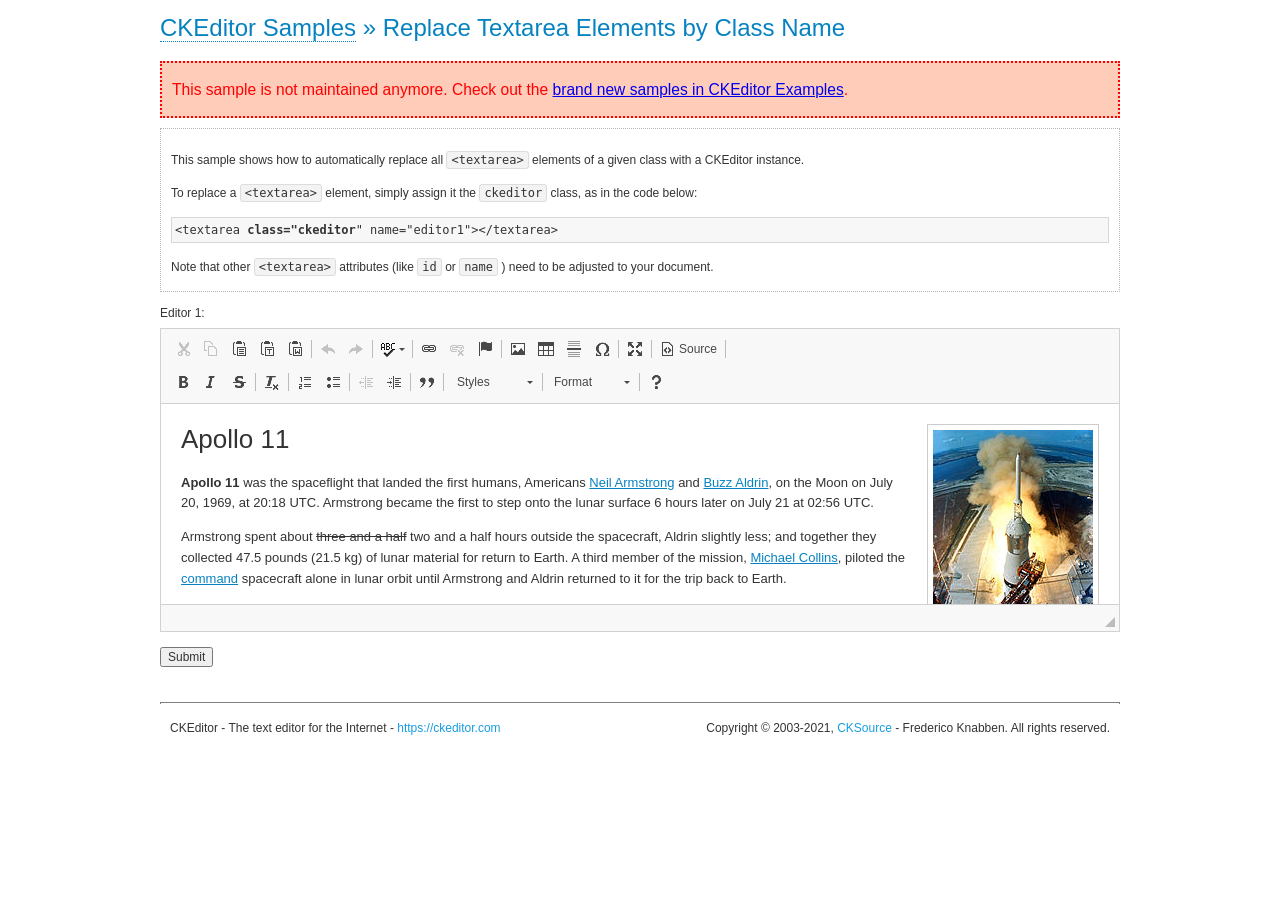
<file: WebContent/ckeditor/samples/old/replacebyclass.html>
<!DOCTYPE html>
<!--
Copyright (c) 2003-2021, CKSource - Frederico Knabben. All rights reserved.
For licensing, see LICENSE.md or https://ckeditor.com/legal/ckeditor-oss-license
-->
<html lang="en">
<head>
<meta charset="utf-8">
<title>Replace Textareas by Class Name &mdash; CKEditor Sample</title>
<script src="../../ckeditor.js"></script>
<link rel="stylesheet" href="sample.css">
<meta name="description"
	content="Try the latest sample of CKEditor 4 and learn more about customizing your WYSIWYG editor with endless possibilities.">
</head>
<body>
	<h1 class="samples">
		<a href="index.html">CKEditor Samples</a> &raquo; Replace Textarea
		Elements by Class Name
	</h1>
	<div class="warning deprecated">
		This sample is not maintained anymore. Check out the <a
			href="https://ckeditor.com/docs/ckeditor4/latest/examples/index.html">brand
			new samples in CKEditor Examples</a>.
	</div>
	<div class="description">
		<p>
			This sample shows how to automatically replace all
			<code>&lt;textarea&gt;</code>
			elements of a given class with a CKEditor instance.
		</p>
		<p>
			To replace a
			<code>&lt;textarea&gt;</code>
			element, simply assign it the
			<code>ckeditor</code>
			class, as in the code below:
		</p>
		<pre class="samples">
&lt;textarea <strong>class="ckeditor</strong>" name="editor1"&gt;&lt;/textarea&gt;
</pre>
		<p>
			Note that other
			<code>&lt;textarea&gt;</code>
			attributes (like
			<code>id</code>
			or
			<code>name</code>
			) need to be adjusted to your document.
		</p>
	</div>
	<form action="sample_posteddata.php" method="post">
		<p>
			<label for="editor1"> Editor 1: </label>
			<textarea class="ckeditor" cols="80" id="editor1" name="editor1"
				rows="10">
				&lt;h1&gt;&lt;img alt=&quot;Saturn V carrying Apollo 11&quot; class=&quot;right&quot; src=&quot;assets/sample.jpg&quot;/&gt; Apollo 11&lt;/h1&gt; &lt;p&gt;&lt;b&gt;Apollo 11&lt;/b&gt; was the spaceflight that landed the first humans, Americans &lt;a href=&quot;http://en.wikipedia.org/wiki/Neil_Armstrong&quot; title=&quot;Neil Armstrong&quot;&gt;Neil Armstrong&lt;/a&gt; and &lt;a href=&quot;http://en.wikipedia.org/wiki/Buzz_Aldrin&quot; title=&quot;Buzz Aldrin&quot;&gt;Buzz Aldrin&lt;/a&gt;, on the Moon on July 20, 1969, at 20:18 UTC. Armstrong became the first to step onto the lunar surface 6 hours later on July 21 at 02:56 UTC.&lt;/p&gt; &lt;p&gt;Armstrong spent about &lt;s&gt;three and a half&lt;/s&gt; two and a half hours outside the spacecraft, Aldrin slightly less; and together they collected 47.5 pounds (21.5&amp;nbsp;kg) of lunar material for return to Earth. A third member of the mission, &lt;a href=&quot;http://en.wikipedia.org/wiki/Michael_Collins_(astronaut)&quot; title=&quot;Michael Collins (astronaut)&quot;&gt;Michael Collins&lt;/a&gt;, piloted the &lt;a href=&quot;http://en.wikipedia.org/wiki/Apollo_Command/Service_Module&quot; title=&quot;Apollo Command/Service Module&quot;&gt;command&lt;/a&gt; spacecraft alone in lunar orbit until Armstrong and Aldrin returned to it for the trip back to Earth.&lt;/p&gt; &lt;h2&gt;Broadcasting and &lt;em&gt;quotes&lt;/em&gt; &lt;a id=&quot;quotes&quot; name=&quot;quotes&quot;&gt;&lt;/a&gt;&lt;/h2&gt; &lt;p&gt;Broadcast on live TV to a world-wide audience, Armstrong stepped onto the lunar surface and described the event as:&lt;/p&gt; &lt;blockquote&gt;&lt;p&gt;One small step for [a] man, one giant leap for mankind.&lt;/p&gt;&lt;/blockquote&gt; &lt;p&gt;Apollo 11 effectively ended the &lt;a href=&quot;http://en.wikipedia.org/wiki/Space_Race&quot; title=&quot;Space Race&quot;&gt;Space Race&lt;/a&gt; and fulfilled a national goal proposed in 1961 by the late U.S. President &lt;a href=&quot;http://en.wikipedia.org/wiki/John_F._Kennedy&quot; title=&quot;John F. Kennedy&quot;&gt;John F. Kennedy&lt;/a&gt; in a speech before the United States Congress:&lt;/p&gt; &lt;blockquote&gt;&lt;p&gt;[...] before this decade is out, of landing a man on the Moon and returning him safely to the Earth.&lt;/p&gt;&lt;/blockquote&gt; &lt;h2&gt;Technical details &lt;a id=&quot;tech-details&quot; name=&quot;tech-details&quot;&gt;&lt;/a&gt;&lt;/h2&gt; &lt;table align=&quot;right&quot; border=&quot;1&quot; bordercolor=&quot;#ccc&quot; cellpadding=&quot;5&quot; cellspacing=&quot;0&quot; style=&quot;border-collapse:collapse;margin:10px 0 10px 15px;&quot;&gt; &lt;caption&gt;&lt;strong&gt;Mission crew&lt;/strong&gt;&lt;/caption&gt; &lt;thead&gt; &lt;tr&gt; &lt;th scope=&quot;col&quot;&gt;Position&lt;/th&gt; &lt;th scope=&quot;col&quot;&gt;Astronaut&lt;/th&gt; &lt;/tr&gt; &lt;/thead&gt; &lt;tbody&gt; &lt;tr&gt; &lt;td&gt;Commander&lt;/td&gt; &lt;td&gt;Neil A. Armstrong&lt;/td&gt; &lt;/tr&gt; &lt;tr&gt; &lt;td&gt;Command Module Pilot&lt;/td&gt; &lt;td&gt;Michael Collins&lt;/td&gt; &lt;/tr&gt; &lt;tr&gt; &lt;td&gt;Lunar Module Pilot&lt;/td&gt; &lt;td&gt;Edwin &amp;quot;Buzz&amp;quot; E. Aldrin, Jr.&lt;/td&gt; &lt;/tr&gt; &lt;/tbody&gt; &lt;/table&gt; &lt;p&gt;Launched by a &lt;strong&gt;Saturn V&lt;/strong&gt; rocket from &lt;a href=&quot;http://en.wikipedia.org/wiki/Kennedy_Space_Center&quot; title=&quot;Kennedy Space Center&quot;&gt;Kennedy Space Center&lt;/a&gt; in Merritt Island, Florida on July 16, Apollo 11 was the fifth manned mission of &lt;a href=&quot;http://en.wikipedia.org/wiki/NASA&quot; title=&quot;NASA&quot;&gt;NASA&lt;/a&gt;&amp;#39;s Apollo program. The Apollo spacecraft had three parts:&lt;/p&gt; &lt;ol&gt; &lt;li&gt;&lt;strong&gt;Command Module&lt;/strong&gt; with a cabin for the three astronauts which was the only part which landed back on Earth&lt;/li&gt; &lt;li&gt;&lt;strong&gt;Service Module&lt;/strong&gt; which supported the Command Module with propulsion, electrical power, oxygen and water&lt;/li&gt; &lt;li&gt;&lt;strong&gt;Lunar Module&lt;/strong&gt; for landing on the Moon.&lt;/li&gt; &lt;/ol&gt; &lt;p&gt;After being sent to the Moon by the Saturn V&amp;#39;s upper stage, the astronauts separated the spacecraft from it and travelled for three days until they entered into lunar orbit. Armstrong and Aldrin then moved into the Lunar Module and landed in the &lt;a href=&quot;http://en.wikipedia.org/wiki/Mare_Tranquillitatis&quot; title=&quot;Mare Tranquillitatis&quot;&gt;Sea of Tranquility&lt;/a&gt;. They stayed a total of about 21 and a half hours on the lunar surface. After lifting off in the upper part of the Lunar Module and rejoining Collins in the Command Module, they returned to Earth and landed in the &lt;a href=&quot;http://en.wikipedia.org/wiki/Pacific_Ocean&quot; title=&quot;Pacific Ocean&quot;&gt;Pacific Ocean&lt;/a&gt; on July 24.&lt;/p&gt; &lt;hr/&gt; &lt;p style=&quot;text-align: right;&quot;&gt;&lt;small&gt;Source: &lt;a href=&quot;http://en.wikipedia.org/wiki/Apollo_11&quot;&gt;Wikipedia.org&lt;/a&gt;&lt;/small&gt;&lt;/p&gt;
			</textarea>
		</p>
		<p>
			<input type="submit" value="Submit">
		</p>
	</form>
	<div id="footer">
		<hr>
		<p>
			CKEditor - The text editor for the Internet - <a class="samples"
				href="https://ckeditor.com/">https://ckeditor.com</a>
		</p>
		<p id="copy">
			Copyright &copy; 2003-2021, <a class="samples"
				href="https://cksource.com/">CKSource</a> - Frederico Knabben. All
			rights reserved.
		</p>
	</div>
</body>
</html>
</file>
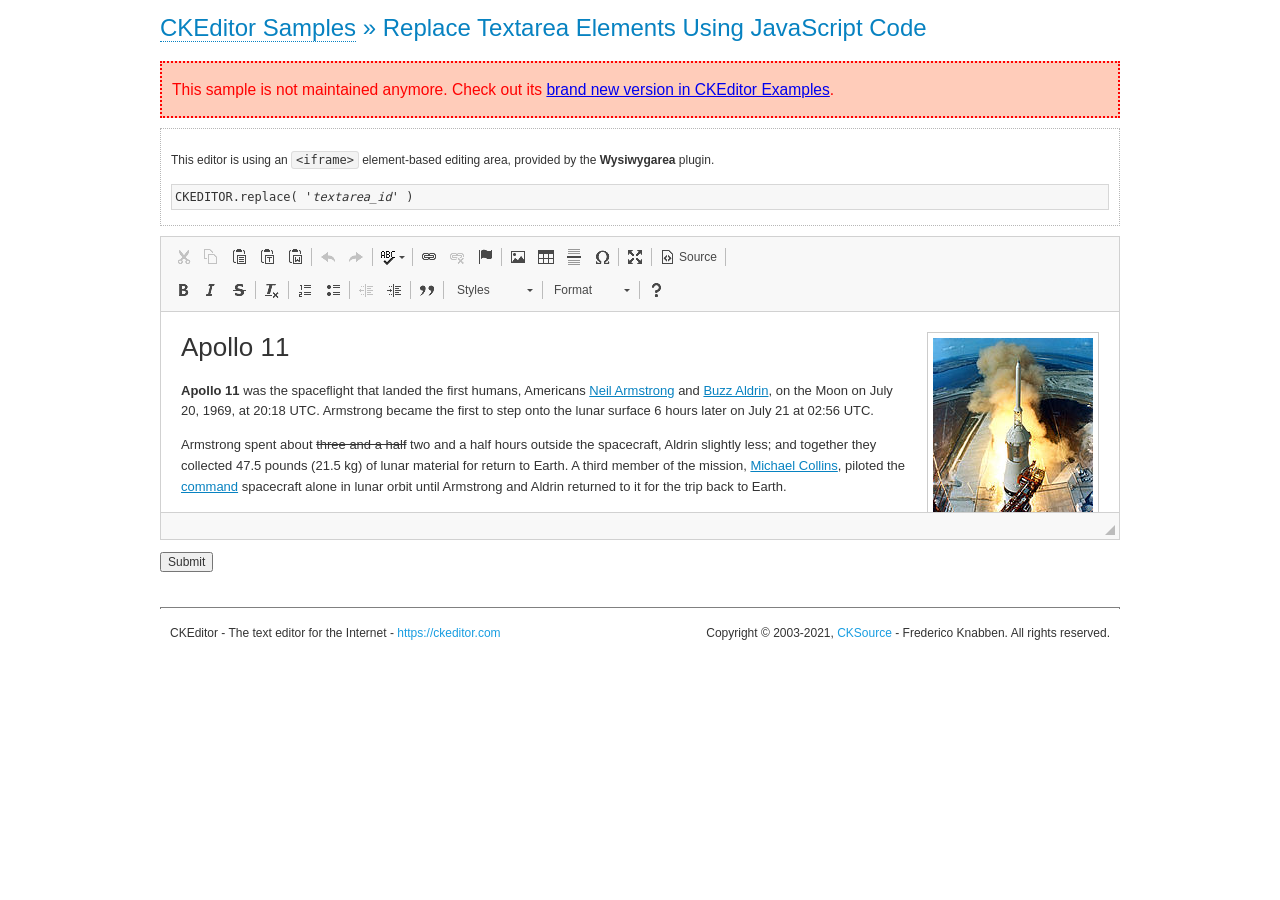
<file: WebContent/ckeditor/samples/old/replacebycode.html>
<!DOCTYPE html>
<!--
Copyright (c) 2003-2021, CKSource - Frederico Knabben. All rights reserved.
For licensing, see LICENSE.md or https://ckeditor.com/legal/ckeditor-oss-license
-->
<html lang="en">
<head>
<meta charset="utf-8">
<title>Replace Textarea by Code &mdash; CKEditor Sample</title>
<script src="../../ckeditor.js"></script>
<link href="sample.css" rel="stylesheet">
<meta name="description"
	content="Try the latest sample of CKEditor 4 and learn more about customizing your WYSIWYG editor with endless possibilities.">
</head>
<body>
	<h1 class="samples">
		<a href="index.html">CKEditor Samples</a> &raquo; Replace Textarea
		Elements Using JavaScript Code
	</h1>
	<div class="warning deprecated">
		This sample is not maintained anymore. Check out its <a
			href="https://ckeditor.com/docs/ckeditor4/latest/examples/classic.html">brand
			new version in CKEditor Examples</a>.
	</div>
	<form action="sample_posteddata.php" method="post">
		<div class="description">
			<p>
				This editor is using an
				<code>&lt;iframe&gt;</code>
				element-based editing area, provided by the <strong>Wysiwygarea</strong>
				plugin.
			</p>
			<pre class="samples">
CKEDITOR.replace( '<em>textarea_id</em>' )
</pre>
		</div>
		<textarea cols="80" id="editor1" name="editor1" rows="10">
			&lt;h1&gt;&lt;img alt=&quot;Saturn V carrying Apollo 11&quot; class=&quot;right&quot; src=&quot;assets/sample.jpg&quot;/&gt; Apollo 11&lt;/h1&gt; &lt;p&gt;&lt;b&gt;Apollo 11&lt;/b&gt; was the spaceflight that landed the first humans, Americans &lt;a href=&quot;http://en.wikipedia.org/wiki/Neil_Armstrong&quot; title=&quot;Neil Armstrong&quot;&gt;Neil Armstrong&lt;/a&gt; and &lt;a href=&quot;http://en.wikipedia.org/wiki/Buzz_Aldrin&quot; title=&quot;Buzz Aldrin&quot;&gt;Buzz Aldrin&lt;/a&gt;, on the Moon on July 20, 1969, at 20:18 UTC. Armstrong became the first to step onto the lunar surface 6 hours later on July 21 at 02:56 UTC.&lt;/p&gt; &lt;p&gt;Armstrong spent about &lt;s&gt;three and a half&lt;/s&gt; two and a half hours outside the spacecraft, Aldrin slightly less; and together they collected 47.5 pounds (21.5&amp;nbsp;kg) of lunar material for return to Earth. A third member of the mission, &lt;a href=&quot;http://en.wikipedia.org/wiki/Michael_Collins_(astronaut)&quot; title=&quot;Michael Collins (astronaut)&quot;&gt;Michael Collins&lt;/a&gt;, piloted the &lt;a href=&quot;http://en.wikipedia.org/wiki/Apollo_Command/Service_Module&quot; title=&quot;Apollo Command/Service Module&quot;&gt;command&lt;/a&gt; spacecraft alone in lunar orbit until Armstrong and Aldrin returned to it for the trip back to Earth.&lt;/p&gt; &lt;h2&gt;Broadcasting and &lt;em&gt;quotes&lt;/em&gt; &lt;a id=&quot;quotes&quot; name=&quot;quotes&quot;&gt;&lt;/a&gt;&lt;/h2&gt; &lt;p&gt;Broadcast on live TV to a world-wide audience, Armstrong stepped onto the lunar surface and described the event as:&lt;/p&gt; &lt;blockquote&gt;&lt;p&gt;One small step for [a] man, one giant leap for mankind.&lt;/p&gt;&lt;/blockquote&gt; &lt;p&gt;Apollo 11 effectively ended the &lt;a href=&quot;http://en.wikipedia.org/wiki/Space_Race&quot; title=&quot;Space Race&quot;&gt;Space Race&lt;/a&gt; and fulfilled a national goal proposed in 1961 by the late U.S. President &lt;a href=&quot;http://en.wikipedia.org/wiki/John_F._Kennedy&quot; title=&quot;John F. Kennedy&quot;&gt;John F. Kennedy&lt;/a&gt; in a speech before the United States Congress:&lt;/p&gt; &lt;blockquote&gt;&lt;p&gt;[...] before this decade is out, of landing a man on the Moon and returning him safely to the Earth.&lt;/p&gt;&lt;/blockquote&gt; &lt;h2&gt;Technical details &lt;a id=&quot;tech-details&quot; name=&quot;tech-details&quot;&gt;&lt;/a&gt;&lt;/h2&gt; &lt;table align=&quot;right&quot; border=&quot;1&quot; bordercolor=&quot;#ccc&quot; cellpadding=&quot;5&quot; cellspacing=&quot;0&quot; style=&quot;border-collapse:collapse;margin:10px 0 10px 15px;&quot;&gt; &lt;caption&gt;&lt;strong&gt;Mission crew&lt;/strong&gt;&lt;/caption&gt; &lt;thead&gt; &lt;tr&gt; &lt;th scope=&quot;col&quot;&gt;Position&lt;/th&gt; &lt;th scope=&quot;col&quot;&gt;Astronaut&lt;/th&gt; &lt;/tr&gt; &lt;/thead&gt; &lt;tbody&gt; &lt;tr&gt; &lt;td&gt;Commander&lt;/td&gt; &lt;td&gt;Neil A. Armstrong&lt;/td&gt; &lt;/tr&gt; &lt;tr&gt; &lt;td&gt;Command Module Pilot&lt;/td&gt; &lt;td&gt;Michael Collins&lt;/td&gt; &lt;/tr&gt; &lt;tr&gt; &lt;td&gt;Lunar Module Pilot&lt;/td&gt; &lt;td&gt;Edwin &amp;quot;Buzz&amp;quot; E. Aldrin, Jr.&lt;/td&gt; &lt;/tr&gt; &lt;/tbody&gt; &lt;/table&gt; &lt;p&gt;Launched by a &lt;strong&gt;Saturn V&lt;/strong&gt; rocket from &lt;a href=&quot;http://en.wikipedia.org/wiki/Kennedy_Space_Center&quot; title=&quot;Kennedy Space Center&quot;&gt;Kennedy Space Center&lt;/a&gt; in Merritt Island, Florida on July 16, Apollo 11 was the fifth manned mission of &lt;a href=&quot;http://en.wikipedia.org/wiki/NASA&quot; title=&quot;NASA&quot;&gt;NASA&lt;/a&gt;&amp;#39;s Apollo program. The Apollo spacecraft had three parts:&lt;/p&gt; &lt;ol&gt; &lt;li&gt;&lt;strong&gt;Command Module&lt;/strong&gt; with a cabin for the three astronauts which was the only part which landed back on Earth&lt;/li&gt; &lt;li&gt;&lt;strong&gt;Service Module&lt;/strong&gt; which supported the Command Module with propulsion, electrical power, oxygen and water&lt;/li&gt; &lt;li&gt;&lt;strong&gt;Lunar Module&lt;/strong&gt; for landing on the Moon.&lt;/li&gt; &lt;/ol&gt; &lt;p&gt;After being sent to the Moon by the Saturn V&amp;#39;s upper stage, the astronauts separated the spacecraft from it and travelled for three days until they entered into lunar orbit. Armstrong and Aldrin then moved into the Lunar Module and landed in the &lt;a href=&quot;http://en.wikipedia.org/wiki/Mare_Tranquillitatis&quot; title=&quot;Mare Tranquillitatis&quot;&gt;Sea of Tranquility&lt;/a&gt;. They stayed a total of about 21 and a half hours on the lunar surface. After lifting off in the upper part of the Lunar Module and rejoining Collins in the Command Module, they returned to Earth and landed in the &lt;a href=&quot;http://en.wikipedia.org/wiki/Pacific_Ocean&quot; title=&quot;Pacific Ocean&quot;&gt;Pacific Ocean&lt;/a&gt; on July 24.&lt;/p&gt; &lt;hr/&gt; &lt;p style=&quot;text-align: right;&quot;&gt;&lt;small&gt;Source: &lt;a href=&quot;http://en.wikipedia.org/wiki/Apollo_11&quot;&gt;Wikipedia.org&lt;/a&gt;&lt;/small&gt;&lt;/p&gt;
		</textarea>
		<script>

			// This call can be placed at any point after the
			// <textarea>, or inside a <head><script> in a
			// window.onload event handler.

			// Replace the <textarea id="editor"> with an CKEditor
			// instance, using default configurations.

			CKEDITOR.replace( 'editor1' );

		</script>
		<p>
			<input type="submit" value="Submit">
		</p>
	</form>
	<div id="footer">
		<hr>
		<p>
			CKEditor - The text editor for the Internet - <a class="samples"
				href="https://ckeditor.com/">https://ckeditor.com</a>
		</p>
		<p id="copy">
			Copyright &copy; 2003-2021, <a class="samples"
				href="https://cksource.com/">CKSource</a> - Frederico Knabben. All
			rights reserved.
		</p>
	</div>
</body>
</html>
</file>
<file: WebContent/ckeditor/samples/css/samples.css>
/**
 * @license Copyright (c) 2003-2021, CKSource - Frederico Knabben. All rights reserved.
 * For licensing, see LICENSE.md or https://ckeditor.com/legal/ckeditor-oss-license
 */
@media ( max-width : 900px) {
	.global-is-mobile-hidden {
		display: none !important;
	}
}

article, aside, details, figcaption, figure, footer, header, hgroup,
	main, menu, nav, section {
	display: block;
}

body, html {
	margin: 0;
	padding: 0;
	font: 16px/1.8 Arial, 'Helvetica Neue', Helvetica, sans-serif;
	font-weight: 300;
	color: #575757;
}

.grid-width-10 {
	width: 10%;
}

.grid-width-20 {
	width: 20%;
}

.grid-width-30 {
	width: 30%;
}

.grid-width-40 {
	width: 40%;
}

.grid-width-50 {
	width: 50%;
}

.grid-width-60 {
	width: 60%;
}

.grid-width-70 {
	width: 70%;
}

.grid-width-80 {
	width: 80%;
}

.grid-width-90 {
	width: 90%;
}

.grid-width-100 {
	width: 100%;
}

@media ( max-width : 900px) {
	.grid-width-10, .grid-width-20, .grid-width-30, .grid-width-40,
		.grid-width-50, .grid-width-60, .grid-width-70, .grid-width-80,
		.grid-width-90, .grid-width-100 {
		width: 100%;
	}
}

*[class*="grid-width"] {
	-webkit-box-sizing: border-box;
	-moz-box-sizing: border-box;
	box-sizing: border-box;
	padding-left: 4%;
	padding-right: 4%;
	float: left;
}

*[class*="grid-width"]:after, .grid-container:after, *[class*="grid-width"]:before,
	.grid-container:before {
	content: '';
	display: block;
	overflow: hidden;
	visibility: hidden;
	font-size: 0;
	line-height: 0;
	width: 0;
	height: 0;
}

*[class*="grid-width"]:after, .grid-container:after {
	clear: both;
}

.grid-container {
	-webkit-box-sizing: border-box;
	-moz-box-sizing: border-box;
	box-sizing: border-box;
	margin-left: auto;
	margin-right: auto;
}

.grid-container-nested *[class*="grid-width"]:first-child {
	padding-left: 0;
}

.grid-container-nested *[class*="grid-width"]:last-child {
	padding-right: 0;
}

@media ( max-width : 900px) {
	.grid-container-nested *[class*="grid-width"]:first-child {
		padding-left: 4%;
	}
	.grid-container-nested *[class*="grid-width"]:last-child {
		padding-right: 4%;
	}
}

.header-a {
	min-height: 140px;
	overflow: hidden;
}

.header-a .header-a-logo {
	margin: 40px 0 0;
}

@media ( max-width : 900px) {
	.header-a .header-a-logo {
		text-align: center;
	}
}

.header-a .header-a-logo img {
	border: transparent;
}

.navigation-a {
	height: 30px;
	background: #3D3D3D;
	position: absolute;
	left: 0;
	right: 0;
	top: 0;
	padding: 0;
	overflow: hidden;
}

@media ( max-width : 900px) {
	.navigation-a {
		text-align: center;
	}
}

.navigation-a ul {
	list-style: none;
	margin: 0;
	overflow: hidden;
}

.navigation-a ul li, .navigation-a ul li a {
	display: inline-block;
}

@media ( max-width : 900px) {
	.navigation-a ul {
		width: auto;
		text-overflow: ellipsis;
		white-space: nowrap;
		display: inline-block;
		float: none;
	}
	.navigation-a ul:before, .navigation-a ul:after {
		display: none;
	}
}

.navigation-a ul.navigation-a-left {
	text-align: left;
}

@media ( max-width : 900px) {
	.navigation-a ul.navigation-a-left {
		padding-right: 0;
	}
}

.navigation-a ul.navigation-a-right {
	text-align: right;
}

@media ( max-width : 900px) {
	.navigation-a ul.navigation-a-right {
		padding-left: 23px;
	}
}

.navigation-a ul li+li {
	margin-left: 23px;
}

.navigation-a ul li a {
	font-size: 10px;
	font-size: 0.625rem;
	line-height: 18px;
	line-height: 1.13rem;
	line-height: 30px;
	float: left;
	color: #ddd;
	font-weight: bold;
	text-decoration: none;
	text-transform: uppercase;
}

.navigation-a ul li a:hover {
	cursor: pointer;
	color: #fff;
}

.icon-navigation-a-github:before, .icon-navigation-a-github:after {
	background-image:
		url("[data-uri]");
}

.navigation-b {
	text-align: right;
	margin: 52px 0 0;
	overflow: visible;
}

@media ( max-width : 900px) {
	.navigation-b {
		text-align: center;
		margin-top: 20px;
		padding: 0;
	}
}

.navigation-b ul {
	padding: 0;
	list-style: none;
	margin: 0;
	overflow: visible;
}

.navigation-b ul li, .navigation-b ul li a {
	display: inline-block;
}

@media ( max-width : 900px) {
	.navigation-b ul {
		display: table;
		width: 100%;
		padding-bottom: 1.5em;
	}
}

@media ( max-width : 900px) {
	.navigation-b ul li {
		display: table-row;
	}
}

.navigation-b ul li+li {
	margin-left: 20px;
}

@media ( max-width : 900px) {
	.navigation-b ul li+li {
		margin-left: 0;
	}
}

.navigation-b ul li a {
	-webkit-box-sizing: border-box;
	-moz-box-sizing: border-box;
	box-sizing: border-box;
	text-transform: uppercase;
	text-decoration: none;
	outline: none;
}

@media ( max-width : 900px) {
	.navigation-b ul li a {
		width: 100%;
		-webkit-border-radius: 0;
		-webkit-background-clip: padding-box;
		-moz-border-radius: 0;
		-moz-background-clip: padding;
		border-radius: 0;
		background-clip: padding-box;
	}
}

.footer-a {
	font-size: 13px;
	font-size: 0.8125rem;
	line-height: 23.4px;
	line-height: 1.46rem;
	padding-top: 2.25em;
	padding-bottom: 2.25em;
	overflow: hidden;
	color: #8a8a8a;
}

.footer-a a {
	color: #0287D0;
	text-decoration: none;
	border-bottom: 1px dotted #0287D0;
}

.footer-a a:hover {
	color: #0277b7;
}

.footer-a p {
	margin: 0;
	display: inline-block;
	text-align: center;
}

.content {
	font-size: 14px;
	font-size: 0.875rem;
	line-height: 25.2px;
	line-height: 1.57rem;
	overflow: hidden;
	padding-top: 1.5em;
	padding-bottom: 1.5em;
}

.content p {
	margin: 0.75em 0;
}

.content ul, .content ol, .content pre, .content blockquote, .content textarea:not
	([class^="cke"] ), .content .cke {
	margin: 1.875em 0;
}

.content code, .content kbd {
	-webkit-border-radius: 3px;
	-webkit-background-clip: padding-box;
	-moz-border-radius: 3px;
	-moz-background-clip: padding;
	border-radius: 3px;
	background-clip: padding-box;
	padding: 3px 4px;
}

.content pre, .content code, .content kbd, .content blockquote {
	background: #f5f5f5;
}

.content blockquote, .content pre {
	background: none;
	border-left: 4px solid #0287D0;
	padding: 1.5em 2.25em;
}

.content p a, .content ul a, .content ol a, .content blockquote a,
	.content h1 a, .content h2 a, .content h3 a, .content h4 a, .content h5 a
	{
	color: #0287D0;
	text-decoration: none;
	border-bottom: 1px dotted #0287D0;
}

.content p a:hover, .content ul a:hover, .content ol a:hover, .content blockquote a:hover,
	.content h1 a:hover, .content h2 a:hover, .content h3 a:hover, .content h4 a:hover,
	.content h5 a:hover {
	color: #0277b7;
}

.content h1, .content h2, .content h3, .content h4, .content h5 {
	color: #000;
	font-weight: 100;
}

.content h1 code, .content h2 code, .content h3 code, .content h4 code,
	.content h5 code, .content h1 kbd, .content h2 kbd, .content h3 kbd,
	.content h4 kbd, .content h5 kbd {
	font-size: inherit;
}

.content h1 a.content-heading-anchor, .content h2 a.content-heading-anchor,
	.content h3 a.content-heading-anchor, .content h4 a.content-heading-anchor,
	.content h5 a.content-heading-anchor {
	font-weight: 100;
	vertical-align: middle;
	opacity: 0;
	border: 0;
}

.content h1:hover a.content-heading-anchor, .content h2:hover a.content-heading-anchor,
	.content h3:hover a.content-heading-anchor, .content h4:hover a.content-heading-anchor,
	.content h5:hover a.content-heading-anchor {
	opacity: 1;
}

.content h1:target a, .content h2:target a, .content h3:target a,
	.content h4:target a, .content h5:target a {
	-webkit-animation: targetLinkOpacity 0.5s linear alternate;
	-moz-animation: targetLinkOpacity 0.5s linear alternate;
	-o-animation: targetLinkOpacity 0.5s linear alternate;
	animation: targetLinkOpacity 0.5s linear alternate;
	opacity: 1;
}

.content input, .content select, .content textarea:not ([class^="cke"] )
	{
	-webkit-border-radius: 3px;
	-webkit-background-clip: padding-box;
	-moz-border-radius: 3px;
	-moz-background-clip: padding;
	border-radius: 3px;
	background-clip: padding-box;
	-webkit-box-shadow: inset 0 1px 1px rgba(0, 0, 0, 0.08);
	-moz-box-shadow: inset 0 1px 1px rgba(0, 0, 0, 0.08);
	box-shadow: inset 0 1px 1px rgba(0, 0, 0, 0.08);
	font: inherit;
	color: inherit;
	border: 1px solid #D9D9D9;
	padding: .2em .5em;
}

.content input:focus, .content select:focus, .content textarea:not ([class^="cke"]
	):focus {
	border-color: #66afe9;
	outline: 0;
	-webkit-box-shadow: inset 0 1px 1px rgba(0, 0, 0, 0.08), 0 0 8px #93c6ef;
	-moz-box-shadow: inset 0 1px 1px rgba(0, 0, 0, 0.08), 0 0 8px #93c6ef;
	box-shadow: inset 0 1px 1px rgba(0, 0, 0, 0.08), 0 0 8px #93c6ef;
}

.content abbr {
	border-bottom: 1px dotted #666;
	cursor: pointer;
}

.content blockquote {
	font-style: italic;
	font-family: Georgia, Times, "Times New Roman", serif;
	font-size: 16px;
	font-size: 1rem;
	line-height: 28.8px;
	line-height: 1.8rem;
}

.content em {
	font-style: italic;
}

.content h1 {
	font-size: 36px;
	font-size: 2.25rem;
	line-height: 64.8px;
	line-height: 4.05rem;
	margin: 1.125em 0 0;
}

.content h2 {
	font-size: 27.2px;
	font-size: 1.7rem;
	line-height: 48.96px;
	line-height: 3.06rem;
	margin: 0.9em 0 0;
}

.content h3 {
	font-size: 24px;
	font-size: 1.5rem;
	line-height: 43.2px;
	line-height: 2.7rem;
	font-weight: 500;
	margin: 0.75em 0 0;
}

.content h4 {
	font-size: 19.2px;
	font-size: 1.2rem;
	line-height: 34.56px;
	line-height: 2.16rem;
	font-weight: 500;
	margin: 0.75em 0 0;
}

.content h5 {
	font-size: 17.6px;
	font-size: 1.1rem;
	line-height: 31.68px;
	line-height: 1.98rem;
	font-weight: 500;
	margin: 0.75em 0 0;
}

.content hr {
	border: 0;
	border-top: 4px solid #D9D9D9;
	margin: 1.5em 0;
}

.content input[type="text"] {
	height: 1.8em;
	line-height: 1.8em;
}

.content input[type="button"] {
	-webkit-appearance: button;
	-moz-appearance: button;
	appearance: button;
}

.content kbd {
	font-size: 12px;
	font-size: 0.75rem;
	line-height: 21.6px;
	line-height: 1.35rem;
	font-family: Arial, 'Helvetica Neue', Helvetica, sans-serif;
	padding: 2px 6px;
	-webkit-box-shadow: 0 0 4px #fff inset, 0 2px 0 #D9D9D9;
	-moz-box-shadow: 0 0 4px #fff inset, 0 2px 0 #D9D9D9;
	box-shadow: 0 0 4px #fff inset, 0 2px 0 #D9D9D9;
}

.content p img {
	vertical-align: middle;
}

.content p pre {
	padding: 1.5em;
}

.content pre {
	padding: 0;
	border: 0;
	tab-size: 4;
	-o-tab-size: 4;
	-moz-tab-size: 4;
}

.content pre, .content code {
	font-size: 11.89px;
	font-size: 0.743rem;
	line-height: 21.4px;
	line-height: 1.34rem;
	font-family: Consolas, Menlo, Monaco, Lucida Console, Liberation Mono,
		DejaVu Sans Mono, Bitstream Vera Sans Mono, Courier New, monospace,
		serif;
}

.content pre a, .content code a {
	border: 0;
}

.content pre code {
	padding: 0.75em;
	display: block;
}

.content strong {
	color: #000;
}

.content ul ul, .content ol ul, .content ul ol, .content ol ol {
	margin: 0.75em 0;
}

.content ul li, .content ol li {
	font-size: 14px;
	font-size: 0.875rem;
	line-height: 30.24px;
	line-height: 1.89rem;
}

.content textarea:not ([class^="cke"] ) {
	width: 100%;
}

.content div.todo {
	border: 2px dotted #444;
	padding: 10px;
	margin: 60px 0 10px 0;
	/* Remove me some day */
}

.content div.todo:before {
	content: "TODO";
	font-weight: bold;
}

body a.button-a, body button.button-a, body input.button-a {
	-webkit-border-radius: 3px;
	-webkit-background-clip: padding-box;
	-moz-border-radius: 3px;
	-moz-background-clip: padding;
	border-radius: 3px;
	background-clip: padding-box;
	font-size: 14px;
	font-size: 0.875rem;
	line-height: 25.2px;
	line-height: 1.57rem;
	height: 36px;
	line-height: 36px;
	padding: 0 1.1em;
	font-weight: 700;
	color: #3e3e3e;
	white-space: nowrap;
	text-decoration: none;
	display: inline-block;
	cursor: pointer;
	border: 0;
	vertical-align: middle;
	margin: 1px 0;
	background: transparent;
}

body a.button-a.icon-pos-left, body button.button-a.icon-pos-left, body input.button-a.icon-pos-left
	{
	padding-left: .8em;
}

body a.button-a.icon-pos-right, body button.button-a.icon-pos-right,
	body input.button-a.icon-pos-right {
	padding-right: .8em;
}

body a.button-a.button-a-no-text, body button.button-a.button-a-no-text,
	body input.button-a.button-a-no-text {
	-webkit-border-radius: 100px;
	-webkit-background-clip: padding-box;
	-moz-border-radius: 100px;
	-moz-background-clip: padding;
	border-radius: 100px;
	background-clip: padding-box;
	width: 36px;
	padding: 0;
	text-indent: -999px;
	overflow: hidden;
	position: relative;
	text-align: center;
}

body a.button-a.button-a-no-text:before, body button.button-a.button-a-no-text:before,
	body input.button-a.button-a-no-text:before {
	position: absolute;
	left: 50%;
	top: 50%;
	margin: -9px 0 0 -9px;
}

@media ( max-width : 900px) {
	body a.button-a.button-a-mobile-collapsed, body button.button-a.button-a-mobile-collapsed,
		body input.button-a.button-a-mobile-collapsed {
		-webkit-border-radius: 100px;
		-webkit-background-clip: padding-box;
		-moz-border-radius: 100px;
		-moz-background-clip: padding;
		border-radius: 100px;
		background-clip: padding-box;
		width: 36px;
		padding: 0;
		text-indent: -999px;
		overflow: hidden;
		position: relative;
		text-align: center;
	}
	body a.button-a.button-a-mobile-collapsed:before, body button.button-a.button-a-mobile-collapsed:before,
		body input.button-a.button-a-mobile-collapsed:before {
		position: absolute;
		left: 50%;
		top: 50%;
		margin: -9px 0 0 -9px;
	}
	body a.button-a.button-a-mobile-collapsed:before, body button.button-a.button-a-mobile-collapsed:before,
		body input.button-a.button-a-mobile-collapsed:before {
		position: absolute;
		left: 50%;
		top: 50%;
		margin: -9px 0 0 -9px;
	}
}

body a.button-a:active, body button.button-a:active, body input.button-a:active,
	body a.button-a:hover, body button.button-a:hover, body input.button-a:hover
	{
	color: #fff;
	background: #0277b7;
}

body a.button-a:focus, body button.button-a:focus, body input.button-a:focus
	{
	border-color: #66afe9;
	outline: 0;
	-webkit-box-shadow: inset 0 1px 1px rgba(0, 0, 0, 0.075), 0 0 8px
		#93c6ef;
	-moz-box-shadow: inset 0 1px 1px rgba(0, 0, 0, 0.075), 0 0 8px #93c6ef;
	box-shadow: inset 0 1px 1px rgba(0, 0, 0, 0.075), 0 0 8px #93c6ef;
}

body a.button-a-soft, body button.button-a-soft, body input.button-a-soft
	{
	background: #e7e7e7;
}

body a.button-a-soft:active, body button.button-a-soft:active, body input.button-a-soft:active,
	body a.button-a-soft:hover, body button.button-a-soft:hover, body input.button-a-soft:hover
	{
	color: #3e3e3e;
	background: #cecece;
}

body a.button-a-background, body button.button-a-background, body input.button-a-background,
	body a.navigation-b ul li a:hover, body button.navigation-b ul li a:hover,
	body input.navigation-b ul li a:hover {
	color: #fff;
	background: #0287D0;
}

body a.button-a-background:active, body button.button-a-background:active,
	body input.button-a-background:active, body a.button-a-background:hover,
	body button.button-a-background:hover, body input.button-a-background:hover,
	body a.navigation-b ul li a:hover:active, body button.navigation-b ul li a:hover:active,
	body input.navigation-b ul li a:hover:active, body a.navigation-b ul li a:hover:hover,
	body button.navigation-b ul li a:hover:hover, body input.navigation-b ul li a:hover:hover
	{
	color: #fff;
	background: #0277b7;
}

.balloon-a {
	font-size: 12px;
	font-size: 0.75rem;
	line-height: 21.6px;
	line-height: 1.35rem;
	-webkit-border-radius: 3px;
	-webkit-background-clip: padding-box;
	-moz-border-radius: 3px;
	-moz-background-clip: padding;
	border-radius: 3px;
	background-clip: padding-box;
	border-bottom: 3px solid #d4d4d4;
	background: #ebebeb;
	display: inline-block;
	white-space: nowrap;
	padding: .4em 1.2em .2em;
	font-weight: 700;
	position: relative;
	z-index: 1000;
	text-transform: none;
	color: #575757;
}

.balloon-a:hover {
	color: #575757;
}

.balloon-a:before {
	content: '';
	width: 0;
	height: 0;
	border-style: solid;
	position: absolute;
}

.balloon-a-ne:before, .balloon-a-nw:before {
	top: -13px;
	border-width: 0 9px 15.6px 9px;
	border-color: transparent transparent #ebebeb transparent;
}

.balloon-a-se:before, .balloon-a-sw:before {
	bottom: -13px;
	border-width: 15.6px 9px 0 9px;
	border-color: #ebebeb transparent transparent transparent;
}

.balloon-a-nw:before, .balloon-a-sw:before {
	left: 20px;
}

.balloon-a-ne:before, .balloon-a-se:before {
	right: 20px;
}

.icon-pos-left:before, .icon-pos-right:after {
	content: '';
	display: inline-block;
	width: 18px;
	height: 18px;
	vertical-align: middle;
	background-repeat: no-repeat;
}

.icon-pos-left:before {
	margin-right: 10px;
}

.icon-pos-right:after {
	margin-left: 10px;
}

.icon-download:before, .icon-download:after {
	background-image:
		url("[data-uri]");
}

.icon-question-mark:before, .icon-question-mark:after {
	background-image:
		url("[data-uri]");
}

.icon-close:before, .icon-close:after {
	background-image:
		url("[data-uri]");
}

.ie8 .switch>* {
	vertical-align: middle;
}

.ie8 .switch input[type="radio"] {
	margin: 0 0.25em;
	display: inline-block;
}

.ie8 .switch label {
	margin-left: 0 !important;
	margin-right: 0 !important;
}

.ie8 .switch label[data-for="1"] {
	float: left;
}

.ie8 .switch label[data-for="2"] {
	float: right;
}

.ie8 .switch .switch-inner {
	display: none;
}

.switch {
	font-size: 14px;
	font-size: 0.875rem;
	line-height: 25.2px;
	line-height: 1.57rem;
	font-weight: bold;
	background-color: #0287D0;
	overflow: hidden;
	display: inline-block;
	padding: 0.75em 0.25em;
	color: #fff;
	-webkit-border-radius: 3px;
	-webkit-background-clip: padding-box;
	-moz-border-radius: 3px;
	-moz-background-clip: padding;
	border-radius: 3px;
	background-clip: padding-box;
	position: relative;
}

.switch input[type="radio"] {
	display: none;
}

.switch label {
	position: relative;
	z-index: 2;
	float: left;
	cursor: pointer;
	padding: 0 0.75em;
}

.switch label:hover {
	text-decoration: underline;
}

.switch .switch-inner {
	float: left;
	background-color: #FFF;
	height: 1.5em;
	width: 4.125em;
	padding: 2px;
	margin: 0 0.25em;
	-webkit-border-radius: 5.5px;
	-webkit-background-clip: padding-box;
	-moz-border-radius: 5.5px;
	-moz-background-clip: padding;
	border-radius: 5.5px;
	background-clip: padding-box;
}

.switch .switch-inner .handler {
	overflow: hidden;
	position: relative;
	display: block;
	height: 1.5em;
	width: 1.5em;
	background: #027dc1;
	-webkit-border-radius: 4.5px;
	-webkit-background-clip: padding-box;
	-moz-border-radius: 4.5px;
	-moz-background-clip: padding;
	border-radius: 4.5px;
	background-clip: padding-box;
}

.switch .switch-inner .handler:before {
	content: '';
	display: block;
	position: absolute;
	top: 0;
	right: 0;
	bottom: 3px;
	left: 0;
	background-color: #0291df;
	-webkit-border-bottom-left-radius: 4.5px;
	-moz-border-radius-bottomleft: 4.5px;
	border-bottom-left-radius: 4.5px;
	-webkit-border-bottom-right-radius: 4.5px;
	-webkit-background-clip: padding-box;
	-moz-border-radius-bottomright: 4.5px;
	-moz-background-clip: padding;
	border-bottom-right-radius: 4.5px;
	background-clip: padding-box;
}

.switch:hover .switch-inner .handler:before {
	background: #029ef3;
}

.switch input[data-num="2"]:checked ~ .switch-inner>.handler {
	margin-left: auto;
}

.switch input[data-num="2"]:checked ~ label[data-for="1"] {
	padding-right: 5.125em;
	margin-right: -4.375em;
}

.switch input[data-num="1"]:checked ~ label[data-for="2"] {
	padding-left: 5.125em;
	margin-left: -4.375em;
}

.toggler {
	-webkit-user-select: none;
	-moz-user-select: none;
	-ms-user-select: none;
	user-select: none;
}

.toggler label {
	cursor: pointer;
}

.toggler [data-collapse] {
	display: inherit;
}

.toggler [data-expand] {
	display: none;
}

.toggler.collapsed [data-collapse] {
	display: none;
}

.toggler.collapsed [data-expand] {
	display: inherit;
}

.toggler-container {
	overflow: hidden;
}

.toggler-container.collapsed {
	height: 0;
}

.icon-toggler-expanded:before, .icon-toggler-collapsed:before,
	.icon-toggler-expanded:after, .icon-toggler-collapsed:after {
	background-image:
		url("[data-uri]");
}

.icon-toggler-expanded.icon-light:before, .icon-toggler-collapsed.icon-light:before,
	.icon-toggler-expanded.icon-light:after, .icon-toggler-collapsed.icon-light:after
	{
	background-image:
		url("[data-uri]");
}

.icon-toggler-expanded:before, .icon-toggler-expanded:after {
	background-position: top left;
}

.icon-toggler-collapsed:before, .icon-toggler-collapsed:after {
	background-position: bottom left;
}

.modal {
	padding: 20px;
	border-radius: 3px;
	background-color: white;
	max-width: 700px;
	-webkit-box-sizing: border-box;
	-moz-box-sizing: border-box;
	box-sizing: border-box;
	width: 80% !important;
	top: 50% !important;
	-webkit-transform: translate(-50%, -50%) !important;
	-moz-transform: translate(-50%, -50%) !important;
	-ms-transform: translate(-50%, -50%) !important;
	-o-transform: translate(-50%, -50%) !important;
	transform: translate(-50%, -50%) !important;
}

.modal-close {
	-webkit-border-radius: 100px;
	-webkit-background-clip: padding-box;
	-moz-border-radius: 100px;
	-moz-background-clip: padding;
	border-radius: 100px;
	background-clip: padding-box;
	cursor: pointer;
	height: 18px;
	width: 18px;
	position: absolute;
	top: 10px;
	right: 10px;
	font-size: 17px;
	text-align: center;
	line-height: 19px;
	background: #cccccc;
}

main .grid-container, header .grid-container, .navigation-a>div, footer>div
	{
	max-width: 968px;
}

.header-a {
	margin-top: 30px;
}

.footer-a {
	border-top: 1px solid #D9D9D9;
}

.adjoined-top {
	background-color: #0287D0;
	color: #fff;
}

.adjoined-top .content h1, .adjoined-top .content h2, .adjoined-top .content h3,
	.adjoined-top .content h4, .adjoined-top .content h5 {
	color: #fff;
}

.adjoined-top .content p {
	font-size: 18px;
	font-size: 1.125rem;
	line-height: 32.4px;
	line-height: 2.02rem;
	font-weight: 100;
}

.adjoined-top .content p a {
	text-decoration: none;
	border-bottom: 1px dotted #fff;
	color: inherit;
}

.adjoined-top .content p a:hover {
	color: #e6e6e6;
}

.adjoined-top .content button {
	color: #fff;
}

.adjoined-top .content strong {
	color: #fff;
}

.adjoined-top .content code {
	font-size: inherit;
	color: #0287D0;
}

.adjoined-bottom {
	position: relative;
}

.adjoined-bottom:before {
	z-index: -1;
	content: '';
	background: #0287D0;
	position: absolute;
	top: 0;
	left: 0;
	right: 0;
	height: 50%;
}

main .grid-container, header .grid-container, .navigation-a>div, footer>div
	{
	max-width: 1052px;
}

main .grid-container.freed-width {
	max-width: none;
}

.switch {
	background: #027dc1;
	float: right;
	overflow: visible;
}

.switch .balloon-a {
	position: absolute;
	top: -40px;
	right: 50%;
	margin-right: -15px;
	background: #FFEFC1;
	border-bottom-color: #DCDCA4;
}

.switch .balloon-a:before {
	border-color: #FFEFC1 transparent transparent transparent;
}

#toolbar .editors-container {
	overflow: hidden;
	height: 0;
	transition: height 200ms;
}

#toolbar .editors-container.active {
	height: auto;
}

#main #editor {
	background: #FFF;
	padding: 2% 4%;
	border: dashed 5px #0287D0;
}

#main .adjoined-top:before {
	height: 335px;
}

#toolbar .adjoined-top:before {
	height: 219px;
}

#toolbar .adjoined-top .grid-container-nested {
	height: 147px;
}

.content .grid-switch-magic {
	margin: 3.5em 0 0;
}

#info-box {
	padding-bottom: 0;
}

#info-box>div {
	width: 100%;
	text-align: right;
}

#info-box>div .toggler {
	padding-right: 0;
}

#info-box>div .toggler:hover {
	background: transparent;
	color: #000;
}

#info-box>div .toggler:hover>label {
	text-decoration: underline;
}

#info-box>div h2 {
	float: left;
	margin-top: 0;
}

#info-box>div#instructions-container {
	text-align: left;
}

#toolbarModifierWrapper {
	overflow: hidden;
	height: 0;
	opacity: 0;
	transition: height 200ms;
}

#toolbarModifierWrapper.active {
	height: auto;
	opacity: 1;
}

header {
	overflow: visible;
}

header div.grid-container {
	overflow: visible;
}

header .navigation-b {
	overflow: visible;
}

header .navigation-b ul {
	overflow: visible;
}

header .navigation-b a {
	position: relative;
}

header .balloon-a {
	position: absolute;
	top: 48px;
	left: 50%;
	margin-left: -35px;
}

@media ( max-width : 1140px) {
	header .balloon-a {
		left: auto;
		margin-left: auto;
		right: 50%;
		margin-right: -35px;
	}
	header .balloon-a:before {
		left: auto;
		right: 22px;
	}
}

@media ( max-width : 900px) {
	header .balloon-a {
		display: none;
	}
}

header .header-a-logo img {
	width: 160px;
	height: 60px;
}

#toolbar .cke_toolbar {
	pointer-events: none;
	-webkit-user-select: none;
	-moz-user-select: none;
	-ms-user-select: none;
	user-select: none;
	cursor: default;
}

.some-toolbar-active .cke_toolbar {
	zoom: 1;
	filter: alpha(opacity = 50);
	-webkit-opacity: 0.5;
	-moz-opacity: 0.5;
	opacity: 0.5;
}

.cke_toolbar.active {
	position: relative;
	zoom: 1;
	filter: alpha(opacity = 100);
	-webkit-opacity: 1;
	-moz-opacity: 1;
	opacity: 1;
}

.cke_toolbar.active:after {
	content: '';
	display: block;
	position: absolute;
	top: 0;
	right: 6px;
	bottom: 5px;
	left: 0;
	-webkit-border-radius: 5px;
	-webkit-background-clip: padding-box;
	-moz-border-radius: 5px;
	-moz-background-clip: padding;
	border-radius: 5px;
	background-clip: padding-box;
	-webkit-box-shadow: 0px 0px 15px 3px #fff4b0;
	-moz-box-shadow: 0px 0px 15px 3px #fff4b0;
	box-shadow: 0px 0px 15px 3px #fff4b0;
}

.cke_toolbar.active .cke_toolgroup {
	-webkit-box-shadow: none;
	-moz-box-shadow: none;
	box-shadow: none;
	border-color: #e3c300;
}

.cke_toolbar.active .cke_combo, .cke_toolbar.active .cke_toolgroup {
	position: relative;
	z-index: 2;
}

.cke_toolbar.active .cke_combo_button {
	-webkit-box-shadow: none;
	-moz-box-shadow: none;
	box-shadow: none;
}

.unselectable {
	-webkit-user-select: none;
	-moz-user-select: none;
	-ms-user-select: none;
	user-select: none;
}

.toolbar {
	padding: 5px 0;
	margin-bottom: 2.4em;
	overflow: hidden;
	background: #fff;
}

.toolbar button.button-a.cke_button {
	cursor: pointer;
	display: inline-block;
	padding: 4px 6px;
	outline: 0;
	border: 1px solid #a6a6a6;
}

.toolbar button.button-a.hidden {
	display: none;
}

.toolbar button.button-a.left {
	float: left;
	margin-right: 8px;
}

.toolbar button.button-a.right {
	float: right;
	margin-left: 8px;
}

.toolbar button.button-a .highlight {
	color: #ffefc1;
}

.configContainer.hidden, .toolbarModifier.hidden, .toolbarModifier-hints.hidden
	{
	display: none;
}

.toolbarModifier :focus, .toolbar button:focus, .configContainer textarea.configCode:focus
	{
	outline: none;
}

div.toolbarModifier {
	padding: 0;
	overflow: hidden;
	width: 100%;
	position: relative;
	display: table;
	border-collapse: collapse;
}

div.toolbarModifier ::-moz-focus-inner {
	border: 0;
}

div.toolbarModifier .empty {
	display: none;
}

div.toolbarModifier.empty-visible .empty {
	display: table-row;
	zoom: 1;
	filter: alpha(opacity = 60);
	-webkit-opacity: 0.6;
	-moz-opacity: 0.6;
	opacity: 0.6;
}

div.toolbarModifier .empty>p {
	line-height: 31px;
}

div.toolbarModifier>ul {
	padding: 0;
	margin: 0;
	border-top: 1px solid #ccc;
	width: 100%;
}

div.toolbarModifier>ul[data-type="table-header"] {
	display: table-header-group;
}

div.toolbarModifier>ul[data-type="table-body"] {
	display: table-row-group;
}

div.toolbarModifier>ul p {
	padding: 0;
	margin: 0;
}

div.toolbarModifier>ul>li {
	display: table-row;
}

div.toolbarModifier>ul>li[data-type="header"] {
	font-weight: bold;
	user-select: none;
	cursor: default;
}

div.toolbarModifier>ul>li[data-type="group"], div.toolbarModifier>ul>li[data-type="separator"]
	{
	border-bottom: 1px solid #ccc;
}

div.toolbarModifier>ul>li[data-type="subgroup"] {
	border-top: 1px solid #eee;
}

div.toolbarModifier>ul>li[data-type="subgroup"]:first-child {
	border-top: none;
}

div.toolbarModifier>ul>li[data-type="group"].active, div.toolbarModifier>ul>li[data-type="group"]:hover,
	div.toolbarModifier>ul>li[data-type="separator"].active, div.toolbarModifier>ul>li[data-type="separator"]:hover
	{
	overflow: hidden;
	z-index: 2;
}

div.toolbarModifier>ul>li[data-type="group"].active, div.toolbarModifier>ul>li[data-type="separator"].active,
	div.toolbarModifier>ul>li[data-type="group"].active:hover, div.toolbarModifier>ul>li[data-type="separator"].active:hover
	{
	background: #f0fafb;
}

div.toolbarModifier>ul>li[data-type="group"]:hover, div.toolbarModifier>ul>li[data-type="separator"]:hover
	{
	background: #fffbe3;
}

div.toolbarModifier>ul>li[data-type="separator"] {
	background: #f5f5f5;
}

div.toolbarModifier>ul>li[data-type="separator"]:after {
	content: '';
	width: 100%;
}

div.toolbarModifier>ul>li[data-type="separator"]>p {
	padding: 2px 5px;
}

div.toolbarModifier>ul>li>p, div.toolbarModifier>ul>li>ul {
	display: table-cell;
	vertical-align: middle;
}

div.toolbarModifier>ul>li p {
	padding-left: 5px;
	min-width: 200px;
}

div.toolbarModifier>ul>li p span {
	white-space: nowrap;
	cursor: default;
}

div.toolbarModifier>ul>li p span button {
	font-size: 12.666px;
	margin-right: 5px;
	cursor: pointer;
	background: #fff;
	-webkit-border-radius: 5px;
	-webkit-background-clip: padding-box;
	-moz-border-radius: 5px;
	-moz-background-clip: padding;
	border-radius: 5px;
	background-clip: padding-box;
	border: 1px solid #bbb;
	padding: 0 7px;
	line-height: 12px;
	height: 20px;
}

div.toolbarModifier>ul>li p span button:not (.disabled ):hover, div.toolbarModifier>ul>li p span button:not
	(.disabled ):focus {
	color: #fff;
	background-color: #454545;
	border-color: transparent;
}

div.toolbarModifier>ul>li p span button.move.disabled {
	cursor: default;
	zoom: 1;
	filter: alpha(opacity = 20);
	-webkit-opacity: 0.2;
	-moz-opacity: 0.2;
	opacity: 0.2;
}

div.toolbarModifier>ul>li ul {
	border-collapse: collapse;
	padding: 0;
	width: 100%;
}

div.toolbarModifier>ul>li ul li {
	display: table-row;
	list-style-type: none;
	line-height: 1;
}

div.toolbarModifier>ul>li ul li[data-type="subgroup"] {
	border-top: 1px solid #ddd;
}

div.toolbarModifier>ul>li ul li[data-type="subgroup"]:first-child {
	border-top: 0;
}

div.toolbarModifier>ul>li ul li[data-type="subgroup"] [data-type="button"]
	{
	-webkit-border-radius: 3px;
	-webkit-background-clip: padding-box;
	-moz-border-radius: 3px;
	-moz-background-clip: padding;
	border-radius: 3px;
	background-clip: padding-box;
	padding: 0 2px;
}

div.toolbarModifier>ul>li ul li[data-type="subgroup"] [data-type="button"]:focus
	{
	background: rgba(0, 0, 0, 0.04);
}

div.toolbarModifier>ul>li ul li[data-type="subgroup"] [data-type="button"] input
	{
	vertical-align: middle;
}

div.toolbarModifier>ul>li ul li>p, div.toolbarModifier>ul>li ul li>ul {
	display: table-cell;
	vertical-align: middle;
}

div.toolbarModifier>ul>li ul li ul {
	padding: 0;
}

div.toolbarModifier>ul>li ul li ul li {
	padding: 0;
	display: inline-block;
	cursor: pointer;
	margin: 2px 5px 2px 0;
}

div.toolbarModifier>ul>li ul li ul li .cke_combo_text {
	cursor: pointer;
	white-space: nowrap;
}

div.toolbarModifier>ul>li ul li ul li .cke_toolgroup, div.toolbarModifier>ul>li ul li ul li .cke_combo_button
	{
	cursor: pointer;
	margin: 0;
	vertical-align: middle;
	border: 1px solid #ddd;
	font-size: 11.41px;
	font-size: 0.713rem;
	line-height: 20.54px;
	line-height: 1.28rem;
}

div.toolbarModifier>.codemirror-wrapper {
	overflow-y: auto;
}

div.toolbarModifier-hints {
	float: right;
	width: 350px;
	min-width: 150px;
	overflow-y: auto;
	margin-left: 1.5em;
}

div.toolbarModifier-hints h3 {
	font-size: 18.08px;
	font-size: 1.13rem;
	line-height: 32.54px;
	line-height: 2.03rem;
	padding: 0.36em 1.5em;
	background: #f5f5f5;
	border-bottom: 1px solid #ddd;
	margin-top: 0;
	margin-bottom: 1.2em;
}

div.toolbarModifier-hints dl {
	margin-bottom: 1.2em;
	overflow: hidden;
}

div.toolbarModifier-hints dl .list-header {
	font-weight: bold;
	border: 0;
	padding-bottom: 0.6em;
}

div.toolbarModifier-hints dl>p {
	text-align: center;
}

div.toolbarModifier-hints dl dt {
	float: left;
	width: 9em;
	clear: both;
	text-align: right;
	border-top: 1px solid #ddd;
	padding-left: 1.5em;
	padding-right: .1em;
	-webkit-box-sizing: border-box;
	-moz-box-sizing: border-box;
	box-sizing: border-box;
}

div.toolbarModifier-hints dl dt code {
	background: none;
	border: none;
	vertical-align: middle;
}

div.toolbarModifier-hints dl dd {
	margin-left: 10em;
	clear: right;
	padding-right: 1.5em;
}

div.toolbarModifier-hints dl dd code {
	line-height: 2.2em;
}

div.toolbarModifier-hints dl dd:after {
	content: '\00a0';
	display: block;
	clear: left;
	float: right;
	height: 0;
	width: 0;
}

.toolbarModifier-hints, .configContainer textarea.configCode,
	.CodeMirror {
	-webkit-border-radius: 3px;
	-webkit-background-clip: padding-box;
	-moz-border-radius: 3px;
	-moz-background-clip: padding;
	border-radius: 3px;
	background-clip: padding-box;
	border: 1px solid #ccc;
	font-size: 13.01px;
	font-size: 0.813rem;
	line-height: 23.42px;
	line-height: 1.46rem;
}

.configContainer textarea.configCode, .CodeMirror pre,
	.CodeMirror-linenumber {
	font-size: 13.01px;
	font-size: 0.813rem;
	line-height: 23.42px;
	line-height: 1.46rem;
	font-family: Consolas, Menlo, Monaco, Lucida Console, Liberation Mono,
		DejaVu Sans Mono, Bitstream Vera Sans Mono, Courier New, monospace,
		serif;
}

.CodeMirror pre {
	border: none;
	padding: 0;
	margin: 0;
}

.configContainer textarea.configCode {
	-webkit-box-sizing: border-box;
	-moz-box-sizing: border-box;
	box-sizing: border-box;
	color: #575757;
	padding: 10px;
	width: 100%;
	min-height: 500px;
	margin: 0;
	resize: none;
	outline: none;
	-moz-tab-size: 4;
	tab-size: 4;
	white-space: pre;
	word-wrap: normal;
	overflow: auto;
}

.CodeMirror-hints.toolbar-modifier {
	padding: 0;
	color: #575757;
	font-size: 14px;
	font-size: 0.875rem;
	line-height: 25.2px;
	line-height: 1.57rem;
	font-family: Consolas, Menlo, Monaco, Lucida Console, Liberation Mono,
		DejaVu Sans Mono, Bitstream Vera Sans Mono, Courier New, monospace,
		serif;
}

.CodeMirror-hints.toolbar-modifier .CodeMirror-hint-active {
	color: #575757;
	background: #f0fafb;
}

.CodeMirror-hints.toolbar-modifier>li:hover {
	background: #fffbe3;
}
/* Text modifier */
#toolbarModifierWrapper {
	margin-bottom: 1.2em;
}

#toolbarModifierWrapper .invalid .CodeMirror {
	background: #fff8f8;
	border-color: red;
}

#toolbarModifierWrapper .CodeMirror {
	height: auto;
	padding: 0 0.6em;
}

.staticContainer {
	position: fixed;
	top: 0;
	width: 100%;
	z-index: 10;
}

.staticContainer>.grid-container {
	max-width: 1052px;
}

.staticContainer>.grid-container .inner {
	background: #fff;
}

.staticContainer>.grid-container .inner .toolbar {
	margin-bottom: 0;
}

#help {
	position: relative;
	top: -15px;
	left: -5px;
}

#help-content {
	display: none;
}
/*# sourceMappingURL=[data-uri] */
</file>
<file: WebContent/ckeditor/samples/toolbarconfigurator/lib/codemirror/neo.css>
/* neo theme for codemirror */

/* Color scheme */
.cm-s-neo.CodeMirror {
	background-color: #ffffff;
	color: #2e383c;
	line-height: 1.4375;
}

.cm-s-neo .cm-comment {
	color: #75787b
}

.cm-s-neo .cm-keyword, .cm-s-neo .cm-property {
	color: #1d75b3
}

.cm-s-neo .cm-atom, .cm-s-neo .cm-number {
	color: #75438a
}

.cm-s-neo .cm-node, .cm-s-neo .cm-tag {
	color: #9c3328
}

.cm-s-neo .cm-string {
	color: #b35e14
}

.cm-s-neo .cm-variable, .cm-s-neo .cm-qualifier {
	color: #047d65
}

/* Editor styling */
.cm-s-neo pre {
	padding: 0;
}

.cm-s-neo .CodeMirror-gutters {
	border: none;
	border-right: 10px solid transparent;
	background-color: transparent;
}

.cm-s-neo .CodeMirror-linenumber {
	padding: 0;
	color: #e0e2e5;
}

.cm-s-neo .CodeMirror-guttermarker {
	color: #1d75b3;
}

.cm-s-neo .CodeMirror-guttermarker-subtle {
	color: #e0e2e5;
}
</file>
<file: WebContent/ckeditor/samples/old/sample.css>
/*
Copyright (c) 2003-2021, CKSource - Frederico Knabben. All rights reserved.
For licensing, see LICENSE.md or https://ckeditor.com/legal/ckeditor-oss-license
*/
html, body, h1, h2, h3, h4, h5, h6, div, span, blockquote, p, address,
	form, fieldset, img, ul, ol, dl, dt, dd, li, hr, table, td, th, strong,
	em, sup, sub, dfn, ins, del, q, cite, var, samp, code, kbd, tt, pre {
	line-height: 1.5;
}

body {
	padding: 10px 30px;
}

input, textarea, select, option, optgroup, button, td, th {
	font-size: 100%;
}

pre {
	-moz-tab-size: 4;
	tab-size: 4;
}

pre, code, kbd, samp, tt {
	font-family: monospace, monospace;
	font-size: 1em;
}

body {
	width: 960px;
	margin: 0 auto;
}

code {
	background: #f3f3f3;
	border: 1px solid #ddd;
	padding: 1px 4px;
	border-radius: 3px;
}

abbr {
	border-bottom: 1px dotted #555;
	cursor: pointer;
}

.new, .beta {
	text-transform: uppercase;
	font-size: 10px;
	font-weight: bold;
	padding: 1px 4px;
	margin: 0 0 0 5px;
	color: #fff;
	float: right;
	border-radius: 3px;
}

.new {
	background: #FF7E00;
	border: 1px solid #DA8028;
	text-shadow: 0 1px 0 #C97626;
	box-shadow: 0 2px 3px 0 #FFA54E inset;
}

.beta {
	background: #18C0DF;
	border: 1px solid #19AAD8;
	text-shadow: 0 1px 0 #048CAD;
	font-style: italic;
	box-shadow: 0 2px 3px 0 #50D4FD inset;
}

h1.samples {
	color: #0782C1;
	font-size: 200%;
	font-weight: normal;
	margin: 0;
	padding: 0;
}

h1.samples a {
	color: #0782C1;
	text-decoration: none;
	border-bottom: 1px dotted #0782C1;
}

.samples a:hover {
	border-bottom: 1px dotted #0782C1;
}

h2.samples {
	color: #000000;
	font-size: 130%;
	margin: 15px 0 0 0;
	padding: 0;
}

p, blockquote, address, form, pre, dl, h1.samples, h2.samples {
	margin-bottom: 15px;
}

ul.samples {
	margin-bottom: 15px;
}

.clear {
	clear: both;
}

fieldset {
	margin: 0;
	padding: 10px;
}

body, input, textarea {
	color: #333333;
	font-family: Arial, Helvetica, sans-serif;
}

body {
	font-size: 75%;
}

a.samples {
	color: #189DE1;
	text-decoration: none;
}

form {
	margin: 0;
	padding: 0;
}

pre.samples {
	background-color: #F7F7F7;
	border: 1px solid #D7D7D7;
	overflow: auto;
	padding: 0.25em;
	white-space: pre-wrap; /* CSS 2.1 */
	word-wrap: break-word; /* IE7 */
}

#footer {
	clear: both;
	padding-top: 10px;
}

#footer hr {
	margin: 10px 0 15px 0;
	height: 1px;
	border: solid 1px gray;
	border-bottom: none;
}

#footer p {
	margin: 0 10px 10px 10px;
	float: left;
}

#footer #copy {
	float: right;
}

#outputSample {
	width: 100%;
	table-layout: fixed;
}

#outputSample thead th {
	color: #dddddd;
	background-color: #999999;
	padding: 4px;
	white-space: nowrap;
}

#outputSample tbody th {
	vertical-align: top;
	text-align: left;
}

#outputSample pre {
	margin: 0;
	padding: 0;
}

.description {
	border: 1px dotted #B7B7B7;
	margin-bottom: 10px;
	padding: 10px 10px 0;
	overflow: hidden;
}

label {
	display: block;
	margin-bottom: 6px;
}

/**
 *	CKEditor editables are automatically set with the "cke_editable" class
 *	plus cke_editable_(inline|themed) depending on the editor type.
 */

/* Style a bit the inline editables. */
.cke_editable.cke_editable_inline {
	cursor: pointer;
}

/* Once an editable element gets focused, the "cke_focus" class is
   added to it, so we can style it differently. */
.cke_editable.cke_editable_inline.cke_focus {
	box-shadow: inset 0px 0px 20px 3px #ddd, inset 0 0 1px #000;
	outline: none;
	background: #eee;
	cursor: text;
}

/* Avoid pre-formatted overflows inline editable. */
.cke_editable_inline pre {
	white-space: pre-wrap;
	word-wrap: break-word;
}

/**
 *	Samples index styles.
 */
.twoColumns, .twoColumnsLeft, .twoColumnsRight {
	overflow: hidden;
}

.twoColumnsLeft, .twoColumnsRight {
	width: 45%;
}

.twoColumnsLeft {
	float: left;
}

.twoColumnsRight {
	float: right;
}

dl.samples {
	padding: 0 0 0 40px;
}

dl.samples>dt {
	display: list-item;
	list-style-type: disc;
	list-style-position: outside;
	margin: 0 0 3px;
}

dl.samples>dd {
	margin: 0 0 3px;
}

.warning {
	color: #ff0000;
	background-color: #FFCCBA;
	border: 2px dotted #ff0000;
	padding: 15px 10px;
	margin: 10px 0;
}

.warning.deprecated {
	font-size: 1.3em;
}

/* Used on inline samples */
blockquote {
	font-style: italic;
	font-family: Georgia, Times, "Times New Roman", serif;
	padding: 2px 0;
	border-style: solid;
	border-color: #ccc;
	border-width: 0;
}

.cke_contents_ltr blockquote {
	padding-left: 20px;
	padding-right: 8px;
	border-left-width: 5px;
}

.cke_contents_rtl blockquote {
	padding-left: 8px;
	padding-right: 20px;
	border-right-width: 5px;
}

img.right {
	border: 1px solid #ccc;
	float: right;
	margin-left: 15px;
	padding: 5px;
}

img.left {
	border: 1px solid #ccc;
	float: left;
	margin-right: 15px;
	padding: 5px;
}

.marker {
	background-color: Yellow;
}
</file>
<file: WebContent/ckeditor/samples/toolbarconfigurator/lib/codemirror/codemirror.css>
/* BASICS */
.CodeMirror {
	/* Set height, width, borders, and global font properties here */
	font-family: monospace;
	height: 300px;
	color: black;
}

/* PADDING */
.CodeMirror-lines {
	padding: 4px 0; /* Vertical padding around content */
}

.CodeMirror pre {
	padding: 0 4px; /* Horizontal padding of content */
}

.CodeMirror-scrollbar-filler, .CodeMirror-gutter-filler {
	background-color: white;
	/* The little square between H and V scrollbars */
}

/* GUTTER */
.CodeMirror-gutters {
	border-right: 1px solid #ddd;
	background-color: #f7f7f7;
	white-space: nowrap;
}

.CodeMirror-linenumbers {
	
}

.CodeMirror-linenumber {
	padding: 0 3px 0 5px;
	min-width: 20px;
	text-align: right;
	color: #999;
	white-space: nowrap;
}

.CodeMirror-guttermarker {
	color: black;
}

.CodeMirror-guttermarker-subtle {
	color: #999;
}

/* CURSOR */
.CodeMirror div.CodeMirror-cursor {
	border-left: 1px solid black;
}
/* Shown when moving in bi-directional text */
.CodeMirror div.CodeMirror-secondarycursor {
	border-left: 1px solid silver;
}

.CodeMirror.cm-fat-cursor div.CodeMirror-cursor {
	width: auto;
	border: 0;
	background: #7e7;
}

.CodeMirror.cm-fat-cursor div.CodeMirror-cursors {
	z-index: 1;
}

.cm-animate-fat-cursor {
	width: auto;
	border: 0;
	-webkit-animation: blink 1.06s steps(1) infinite;
	-moz-animation: blink 1.06s steps(1) infinite;
	animation: blink 1.06s steps(1) infinite;
}

@
-moz-keyframes blink { 0% {
	background: #7e7;
}

50%
{
background
:
 
none
;
 
}
100%
{
background
:
 
#7e7
;
 
}
}
@
-webkit-keyframes blink { 0% {
	background: #7e7;
}

50%
{
background
:
 
none
;
 
}
100%
{
background
:
 
#7e7
;
 
}
}
@
keyframes blink { 0% {
	background: #7e7;
}

50%
{
background
:
 
none
;
 
}
100%
{
background
:
 
#7e7
;
 
}
}

/* Can style cursor different in overwrite (non-insert) mode */
div.CodeMirror-overwrite div.CodeMirror-cursor {
	
}

.cm-tab {
	display: inline-block;
	text-decoration: inherit;
}

.CodeMirror-ruler {
	border-left: 1px solid #ccc;
	position: absolute;
}

/* DEFAULT THEME */
.cm-s-default .cm-keyword {
	color: #708;
}

.cm-s-default .cm-atom {
	color: #219;
}

.cm-s-default .cm-number {
	color: #164;
}

.cm-s-default .cm-def {
	color: #00f;
}

.cm-s-default .cm-variable, .cm-s-default .cm-punctuation, .cm-s-default .cm-property,
	.cm-s-default .cm-operator {
	
}

.cm-s-default .cm-variable-2 {
	color: #05a;
}

.cm-s-default .cm-variable-3 {
	color: #085;
}

.cm-s-default .cm-comment {
	color: #a50;
}

.cm-s-default .cm-string {
	color: #a11;
}

.cm-s-default .cm-string-2 {
	color: #f50;
}

.cm-s-default .cm-meta {
	color: #555;
}

.cm-s-default .cm-qualifier {
	color: #555;
}

.cm-s-default .cm-builtin {
	color: #30a;
}

.cm-s-default .cm-bracket {
	color: #997;
}

.cm-s-default .cm-tag {
	color: #170;
}

.cm-s-default .cm-attribute {
	color: #00c;
}

.cm-s-default .cm-header {
	color: blue;
}

.cm-s-default .cm-quote {
	color: #090;
}

.cm-s-default .cm-hr {
	color: #999;
}

.cm-s-default .cm-link {
	color: #00c;
}

.cm-negative {
	color: #d44;
}

.cm-positive {
	color: #292;
}

.cm-header, .cm-strong {
	font-weight: bold;
}

.cm-em {
	font-style: italic;
}

.cm-link {
	text-decoration: underline;
}

.cm-strikethrough {
	text-decoration: line-through;
}

.cm-s-default .cm-error {
	color: #f00;
}

.cm-invalidchar {
	color: #f00;
}

.CodeMirror-composing {
	border-bottom: 2px solid;
}

/* Default styles for common addons */
div.CodeMirror span.CodeMirror-matchingbracket {
	color: #0f0;
}

div.CodeMirror span.CodeMirror-nonmatchingbracket {
	color: #f22;
}

.CodeMirror-matchingtag {
	background: rgba(255, 150, 0, .3);
}

.CodeMirror-activeline-background {
	background: #e8f2ff;
}

/* STOP */

/* The rest of this file contains styles related to the mechanics of
   the editor. You probably shouldn't touch them. */
.CodeMirror {
	position: relative;
	overflow: hidden;
	background: white;
}

.CodeMirror-scroll {
	overflow: scroll !important;
	/* Things will break if this is overridden */
	/* 30px is the magic margin used to hide the element's real scrollbars */
	/* See overflow: hidden in .CodeMirror */
	margin-bottom: -30px;
	margin-right: -30px;
	padding-bottom: 30px;
	height: 100%;
	outline: none; /* Prevent dragging from highlighting the element */
	position: relative;
}

.CodeMirror-sizer {
	position: relative;
	border-right: 30px solid transparent;
}

/* The fake, visible scrollbars. Used to force redraw during scrolling
   before actuall scrolling happens, thus preventing shaking and
   flickering artifacts. */
.CodeMirror-vscrollbar, .CodeMirror-hscrollbar,
	.CodeMirror-scrollbar-filler, .CodeMirror-gutter-filler {
	position: absolute;
	z-index: 6;
	display: none;
}

.CodeMirror-vscrollbar {
	right: 0;
	top: 0;
	overflow-x: hidden;
	overflow-y: scroll;
}

.CodeMirror-hscrollbar {
	bottom: 0;
	left: 0;
	overflow-y: hidden;
	overflow-x: scroll;
}

.CodeMirror-scrollbar-filler {
	right: 0;
	bottom: 0;
}

.CodeMirror-gutter-filler {
	left: 0;
	bottom: 0;
}

.CodeMirror-gutters {
	position: absolute;
	left: 0;
	top: 0;
	z-index: 3;
}

.CodeMirror-gutter {
	white-space: normal;
	height: 100%;
	display: inline-block;
	margin-bottom: -30px;
	/* Hack to make IE7 behave */
	*zoom: 1;
	*display: inline;
}

.CodeMirror-gutter-wrapper {
	position: absolute;
	z-index: 4;
	height: 100%;
}

.CodeMirror-gutter-elt {
	position: absolute;
	cursor: default;
	z-index: 4;
}

.CodeMirror-gutter-wrapper {
	-webkit-user-select: none;
	-moz-user-select: none;
	user-select: none;
}

.CodeMirror-lines {
	cursor: text;
	min-height: 1px; /* prevents collapsing before first draw */
}

.CodeMirror pre {
	/* Reset some styles that the rest of the page might have set */
	-moz-border-radius: 0;
	-webkit-border-radius: 0;
	border-radius: 0;
	border-width: 0;
	background: transparent;
	font-family: inherit;
	font-size: inherit;
	margin: 0;
	white-space: pre;
	word-wrap: normal;
	line-height: inherit;
	color: inherit;
	z-index: 2;
	position: relative;
	overflow: visible;
	-webkit-tap-highlight-color: transparent;
}

.CodeMirror-wrap pre {
	word-wrap: break-word;
	white-space: pre-wrap;
	word-break: normal;
}

.CodeMirror-linebackground {
	position: absolute;
	left: 0;
	right: 0;
	top: 0;
	bottom: 0;
	z-index: 0;
}

.CodeMirror-linewidget {
	position: relative;
	z-index: 2;
	overflow: auto;
}

.CodeMirror-widget {
	
}

.CodeMirror-code {
	outline: none;
}

/* Force content-box sizing for the elements where we expect it */
.CodeMirror-scroll, .CodeMirror-sizer, .CodeMirror-gutter,
	.CodeMirror-gutters, .CodeMirror-linenumber {
	-moz-box-sizing: content-box;
	box-sizing: content-box;
}

.CodeMirror-measure {
	position: absolute;
	width: 100%;
	height: 0;
	overflow: hidden;
	visibility: hidden;
}

.CodeMirror-measure pre {
	position: static;
}

.CodeMirror div.CodeMirror-cursor {
	position: absolute;
	border-right: none;
	width: 0;
}

div.CodeMirror-cursors {
	visibility: hidden;
	position: relative;
	z-index: 3;
}

.CodeMirror-focused div.CodeMirror-cursors {
	visibility: visible;
}

.CodeMirror-selected {
	background: #d9d9d9;
}

.CodeMirror-focused .CodeMirror-selected {
	background: #d7d4f0;
}

.CodeMirror-crosshair {
	cursor: crosshair;
}

.CodeMirror ::selection {
	background: #d7d4f0;
}

.CodeMirror ::-moz-selection {
	background: #d7d4f0;
}

.cm-searching {
	background: #ffa;
	background: rgba(255, 255, 0, .4);
}

/* IE7 hack to prevent it from returning funny offsetTops on the spans */
.CodeMirror span {
	*vertical-align: text-bottom;
}

/* Used to force a border model for a node */
.cm-force-border {
	padding-right: .1px;
}

@media print {
	/* Hide the cursor when printing */
	.CodeMirror div.CodeMirror-cursors {
		visibility: hidden;
	}
}

/* See issue #2901 */
.cm-tab-wrap-hack:after {
	content: '';
}

/* Help users use markselection to safely style text background */
span.CodeMirror-selectedtext {
	background: none;
}
</file>
<file: WebContent/ckeditor/samples/toolbarconfigurator/lib/codemirror/show-hint.css>
.CodeMirror-hints {
	position: absolute;
	z-index: 10;
	overflow: hidden;
	list-style: none;
	margin: 0;
	padding: 2px;
	-webkit-box-shadow: 2px 3px 5px rgba(0, 0, 0, .2);
	-moz-box-shadow: 2px 3px 5px rgba(0, 0, 0, .2);
	box-shadow: 2px 3px 5px rgba(0, 0, 0, .2);
	border-radius: 3px;
	border: 1px solid silver;
	background: white;
	font-size: 90%;
	font-family: monospace;
	max-height: 20em;
	overflow-y: auto;
}

.CodeMirror-hint {
	margin: 0;
	padding: 0 4px;
	border-radius: 2px;
	max-width: 19em;
	overflow: hidden;
	white-space: pre;
	color: black;
	cursor: pointer;
}

li.CodeMirror-hint-active {
	background: #08f;
	color: white;
}
</file>
<file: WebContent/ckeditor/samples/toolbarconfigurator/css/fontello.css>
@font-face {
	font-family: 'fontello';
	src: url('../font/fontello.eot?89024372');
	src: url('../font/fontello.eot?89024372#iefix')
		format('embedded-opentype'), url('../font/fontello.woff?89024372')
		format('woff'), url('../font/fontello.ttf?89024372')
		format('truetype'), url('../font/fontello.svg?89024372#fontello')
		format('svg');
	font-weight: normal;
	font-style: normal;
}
/* Chrome hack: SVG is rendered more smooth in Windozze. 100% magic, uncomment if you need it. */
/* Note, that will break hinting! In other OS-es font will be not as sharp as it could be */
/*
@media screen and (-webkit-min-device-pixel-ratio:0) {
  @font-face {
    font-family: 'fontello';
    src: url('../font/fontello.svg?89024372#fontello') format('svg');
  }
}
*/
[class^="icon-"]:before, [class*=" icon-"]:before {
	font-family: "fontello";
	font-style: normal;
	font-weight: normal;
	speak: none;
	display: inline-block;
	text-decoration: inherit;
	width: 1em;
	margin-right: .2em;
	text-align: center;
	/* opacity: .8; */
	/* For safety - reset parent styles, that can break glyph codes*/
	font-variant: normal;
	text-transform: none;
	/* fix buttons height, for twitter bootstrap */
	line-height: 1em;
	/* Animation center compensation - margins should be symmetric */
	/* remove if not needed */
	margin-left: .2em;

	/* you can be more comfortable with increased icons size */
	/* font-size: 120%; */

	/* Uncomment for 3D effect */
	/* text-shadow: 1px 1px 1px rgba(127, 127, 127, 0.3); */
}

.icon-trash:before {
	content: '\e802';
} /* '' */
.icon-down-big:before {
	content: '\e800';
} /* '' */
.icon-up-big:before {
	content: '\e801';
} /* '' */
</file>
